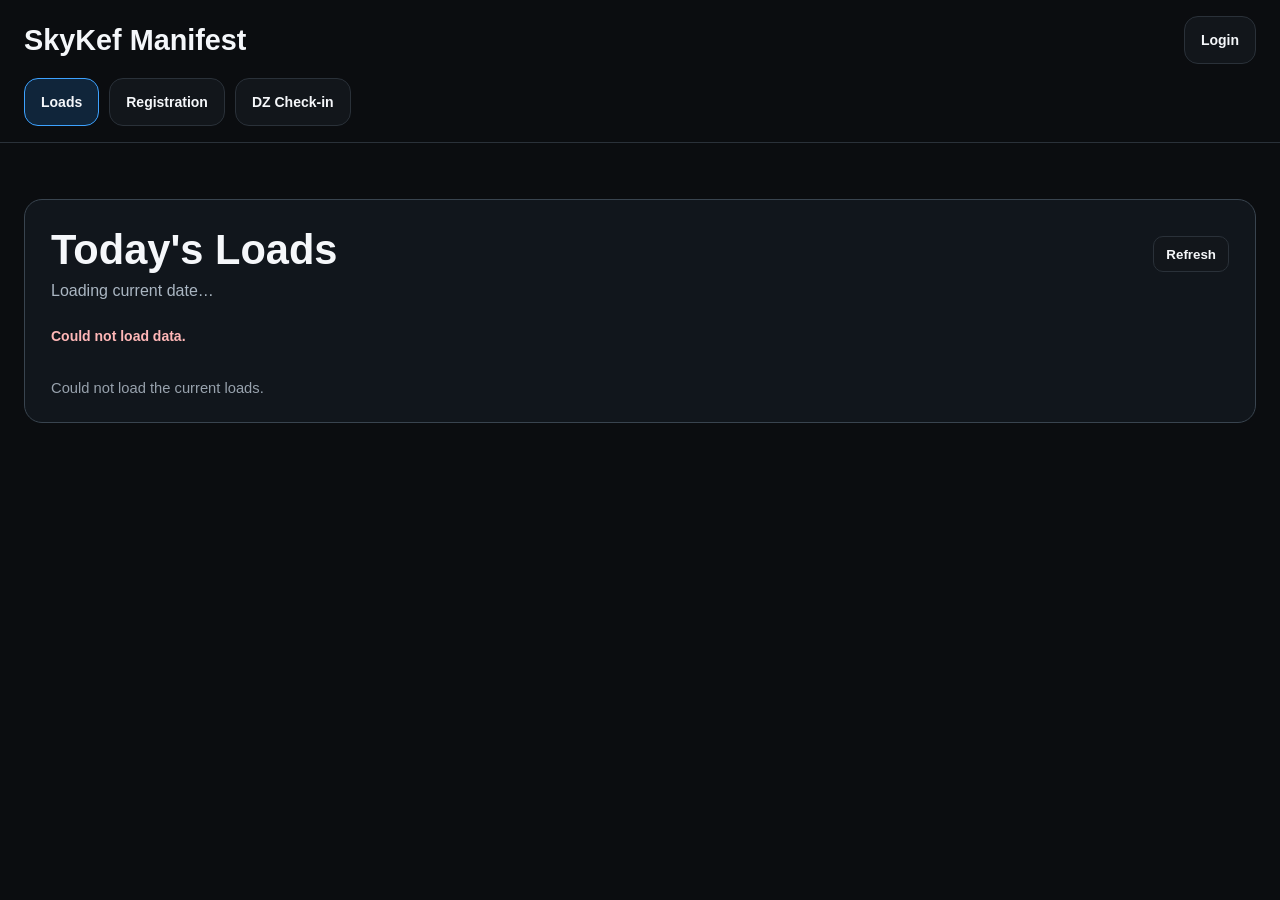
<file: index.html>
<!doctype html>
<html lang="en">
<head>
  <meta charset="utf-8">
  <meta name="viewport" content="width=device-width,initial-scale=1">
  <title>SkyKef Manifest</title>
  <link rel="stylesheet" href="style.css?v=settings-theme-1">
  <script src="preferences.js?v=local-checkin-14"></script>
<script src="auth.js?v=merge-history-1"></script>
<style>

.load-row.next-load,
.load-row.next-load:hover,
.load-row.next-load.active {
  background:var(--theme-warning-bg, #3a300d);
  box-shadow:inset 4px 0 0 #ffd45a;
}
.load-row.next-load .load-row-title,
.load-row.next-load .load-row-arrow,
.next-load-title { color:var(--theme-warning-text, #ffe394); }
.load-row.next-load .load-row-sub { color:var(--theme-warning-text, #e4d6a1); }
.jumper-manifest-summary {
  margin-bottom:22px;padding:20px 24px;border:2px solid #ffd45a;
  border-radius:16px;background:var(--theme-warning-bg, #3a300d);color:var(--theme-warning-text, #fff1b8);line-height:1.5;
}
.jumper-manifest-summary[hidden] { display:none; }
.jumper-manifest-summary strong { display:block;font-size:1.15rem; }
.jumper-manifest-summary p { margin:8px 0 0;color:var(--theme-warning-text, #ffe394); }

#publicLoadsCard { max-width:1280px; }
#todayLoadsLayout[hidden], #notStartedCard[hidden] { display:none; }
#publicLoadsCard .status { margin-bottom:0; }
#publicLoadsCard #reloadBtn { justify-self:start; }

.loads-date-actions { display:flex;align-items:center;gap:12px;flex-wrap:wrap; }
#publicLoadsCard .loads-date-actions #reloadBtn { min-height:36px;padding:0 12px;border-radius:10px; }

.loads-heading-actions { display:flex;align-items:center;justify-content:space-between;gap:12px; }
#publicLoadsCard .loads-heading-actions h2 { margin:0 0 8px; }
#publicLoadsCard .loads-heading-actions #reloadBtn { flex:0 0 auto;min-height:36px;padding:0 12px;border-radius:10px; }
#publicLoadsCard #loadsStatus:empty { display:none; }
</style>
<link rel="stylesheet" href="theme.css?v=logbook-years-13">
<script src="load-presentation.js?v=jumpmaster-label-no-detail-dots-16"></script>
<link rel="stylesheet" href="load-presentation.css?v=joined-phone-18">
<script src="load-view-tools.js?v=tools-1"></script>
<link rel="stylesheet" href="load-view-tools.css?v=tools-1">
</head>
<body>
<header class="site-header">
  <div class="header-inner home-header">
    <h1 id="siteTitle">SkyKef Manifest</h1>
    <div class="header-account-actions">
      <button id="jumperLogoutBtn" class="small-btn" type="button" hidden>Logout</button>
      <button id="openLoginBtn" class="small-btn header-login-btn" type="button">Login</button>
    </div>
  </div>
</header>

<main class="page">


  <section id="publicLoadsCard" class="public-loads-card" aria-labelledby="publicLoadsTitle">
    <div id="publicLoadsIntro">
      <div class="loads-heading-actions">
        <h2 id="publicLoadsTitle">Today's Loads</h2>
        <button id="reloadBtn" class="small-btn" type="button">Refresh</button>
      </div>
      <p id="todayLabel" class="public-loads-status" aria-live="polite">Checking today's loads…</p>
    </div>
  <section id="jumperManifestSummary" class="jumper-manifest-summary" hidden aria-live="polite">
    <strong id="jumperJumpTotals"></strong>
    <p id="jumperManifestLoads"></p>
    <p id="jumperPastLoads" class="manifest-past-loads"></p>
    <p id="jumperInAirLoad"></p>
  </section>
  <div id="loadsStatus" class="status" aria-live="polite"></div>
  <section id="todayLoadsLayout" class="loads-layout" hidden>
    <div class="loads-list-panel">
      <div class="panel-head">Today's Loads</div>
      <div id="loadsList" class="loads-list"></div>
    </div>

    <div class="load-detail-panel">
      <div class="panel-head" id="loadTitle">Load Details</div>

      <div id="loadDetail">
        <div class="load-summary" id="loadSummary"></div>

        <div class="load-manifest-scroll">
          <div id="loadBody" class="load-manifest-grid"></div>
        </div>
      </div>
    </div>
  </section>

    <div id="notStartedCard" class="public-day-message" hidden>
      <strong>Day has not started yet</strong>
      <span>Today's loads will appear here when they are ready.</span>
    </div>
  </section>



  <div id="loginOverlay" class="login-overlay" hidden>
    <section id="loginCard" class="login-card" role="dialog" aria-modal="true" aria-labelledby="loginTitle">
      <button id="closeLoginBtn" class="login-close" type="button" aria-label="Close login">×</button>
      <h2 id="loginTitle">Login</h2>
      <p>Enter your username and password.</p>
      <form id="loginForm" class="login-form">
        <label>
          <span>Username</span>
          <input id="username" name="username" type="text" autocomplete="username" autocapitalize="none" spellcheck="false" placeholder="Username" required>
        </label>
        <label>
          <span>Password</span>
          <input id="password" name="password" type="password" autocomplete="current-password" required>
        </label>
        <button id="loginBtn" class="small-btn" type="submit">Login</button>
        <div id="loginStatus" class="login-status" aria-live="polite"></div>
      </form>
    </section>
  </div>

  <section id="adminHome" hidden>
    <section class="hero admin-home-head">
      <div>
        <h2>Manifest overview</h2>
        <p id="welcomeAdmin"></p>
      </div>
      <button id="logoutBtn" class="small-btn" type="button">Logout</button>
    </section>
    <section class="button-grid">
      <a class="big-btn" href="jumpers-data.html"><span>Jumpers Data</span><span>→</span></a>
      <a class="big-btn" href="today-jumpers.html"><span>Today Jumpers</span><span>→</span></a>
      <a class="big-btn" href="loads.html"><span>Loads</span><span>→</span></a>
      <a class="big-btn" href="loads-history.html"><span>Loads History</span><span>→</span></a>
      <a class="big-btn" href="daily-report.html"><span>Daily Report</span><span>→</span></a>
      <a class="big-btn" href="reports.html"><span>Reports</span><span>→</span></a>
    </section>
  </section>
</main>

<script src="jumper-manifest-progress.js?v=ended-day-1"></script>
<script>
(() => {
  const DB = "https://skykef-app-default-rtdb.europe-west1.firebasedatabase.app";
  const siteTitle = document.getElementById("siteTitle");
  const publicLoadsCard = document.getElementById("publicLoadsCard");
  const loginCard = document.getElementById("loginCard");
  const loginOverlay = document.getElementById("loginOverlay");
  const openLoginBtn = document.getElementById("openLoginBtn");
  const jumperLogoutBtn = document.getElementById("jumperLogoutBtn");
  const closeLoginBtn = document.getElementById("closeLoginBtn");
  const adminHome = document.getElementById("adminHome");
  const loginForm = document.getElementById("loginForm");
  const loginBtn = document.getElementById("loginBtn");
  const loginStatus = document.getElementById("loginStatus");
  const welcomeAdmin = document.getElementById("welcomeAdmin");
  const logoutBtn = document.getElementById("logoutBtn");
  const publicLoadsIntro = document.getElementById("publicLoadsIntro");
  const publicLoadsStatus = document.getElementById("todayLabel");
  const publicLoadsLink = document.getElementById("publicLoadsLink");
  const publicDayNotStarted = document.getElementById("notStartedCard");

  function datePartsFromCurrentData(currentData) {
    const raw = currentData?.date;
    if (raw === null || raw === undefined || String(raw).trim() === "") return null;
    const value = String(raw).trim();
    let match = value.match(/^(\d{4})[-/.](\d{1,2})[-/.](\d{1,2})/);
    if (match) return { y: match[1], m: String(Number(match[2])), d: String(Number(match[3])) };
    match = value.match(/^(\d{1,2})[-/.](\d{1,2})[-/.](\d{4})/);
    if (match) {
      const monthFirst = /\b(?:AM|PM)\b/i.test(value) || Number(match[2]) > 12;
      return {
        y: match[3],
        m: String(Number(match[monthFirst ? 1 : 2])),
        d: String(Number(match[monthFirst ? 2 : 1]))
      };
    }
    return null;
  }

  function isCurrentDataToday(currentData) {
    const parts = datePartsFromCurrentData(currentData);
    if (!parts) return false;
    const today = Object.fromEntries(
      new Intl.DateTimeFormat("en-CA", {
        timeZone: "Asia/Jerusalem",
        year: "numeric",
        month: "numeric",
        day: "numeric"
      }).formatToParts(new Date())
        .filter(part => part.type !== "literal")
        .map(part => [part.type, String(Number(part.value))])
    );
    return parts.y === today.year && parts.m === today.month && parts.d === today.day;
  }

  function findTodayLoads(data, currentData) {
    if (!data || typeof data !== "object") return null;
    const parts = datePartsFromCurrentData(currentData);
    if (!parts) return data;
    const { y, m, d } = parts;
    const mm = m.padStart(2, "0");
    const dd = d.padStart(2, "0");

    const nestedDay = data[y]?.[m]?.[d] ?? data[y]?.[m]?.[dd] ??
      data[y]?.[mm]?.[d] ?? data[y]?.[mm]?.[dd];
    if (nestedDay && typeof nestedDay === "object") return nestedDay;

    const dayNode = data[d] ?? data[dd];
    if (dayNode && typeof dayNode === "object") return dayNode;

    return data;
  }

  function hasLoadRecords(loadsNode) {
    return Boolean(loadsNode && typeof loadsNode === "object" &&
      Object.values(loadsNode).some(load =>
        load && typeof load === "object" &&
        Object.values(load).some(value => value !== null && value !== undefined)
      ));
  }

  function closeLogin() {
    loginOverlay.hidden = true;
    loginStatus.textContent = "";
  }

  function openLogin() {
    loginOverlay.hidden = false;
    requestAnimationFrame(() => document.getElementById("username").focus());
  }

  function showHome(session) {
    if (["admin", "manifest"].includes(session.role)) {
      location.replace("jumpers-data");
      return;
    }
    closeLogin();
    openLoginBtn.hidden = true;

    if (session.role === "jumper") {
      document.title = "SkyKef Manifest";
      siteTitle.textContent = "SkyKef Manifest";
      publicLoadsCard.hidden = false;
      adminHome.hidden = true;
      jumperLogoutBtn.hidden = false;
    } else {
      document.title = "SkyKef Manifest Admin View";
      siteTitle.textContent = "SkyKef Manifest Admin View";
      publicLoadsCard.hidden = true;
      adminHome.hidden = false;
      jumperLogoutBtn.hidden = true;
      welcomeAdmin.textContent = `Logged in as ${session.username} · ${session.role === "admin" ? "Admin" : "Manifest"}`;
    }
    SkyKefAdminAuth.showSessionRole();
    if (session.role === "jumper") document.getElementById("reloadBtn").click();
  }


  const existing = SkyKefAdminAuth.getSession();
  if (existing) showHome(existing);

  const usernameInput = document.getElementById("username");
  let loginUsers = [];
  loginBtn.disabled = false;

  usernameInput.addEventListener("input", () => {
    const start = usernameInput.selectionStart;
    usernameInput.value = usernameInput.value.toLowerCase();
    usernameInput.setSelectionRange(start, start);
  });

  SkyKefAdminAuth.getLoginUsers().then(users => {
    loginUsers = users;
  }).catch(error => {
    console.error(error);
    loginUsers = [];
  });

  loginForm.addEventListener("submit", async event => {
    event.preventDefault();
    loginStatus.textContent = "";
    loginBtn.disabled = true;
    loginBtn.textContent = "Checking…";

    const typedUsername = usernameInput.value.trim().toLowerCase();
    const user = loginUsers.find(item => item.username.toLowerCase() === typedUsername);
    const username = user?.username || typedUsername;
    const password = document.getElementById("password").value;

    try {
      const validStaff = user
        ? await SkyKefAdminAuth.verifyUser(username, password, user.role)
        : false;

      if (validStaff) {
        SkyKefAdminAuth.createSession(username, "admin");
      } else {
        const jumper = await SkyKefAdminAuth.verifyJumper(typedUsername, password);
        if (!jumper) {
          loginStatus.textContent = "Incorrect username or password.";
          return;
        }
        SkyKefAdminAuth.createJumperSession(jumper);
      }

      showHome(SkyKefAdminAuth.getSession());
      loginForm.reset();
    } catch (error) {
      console.error(error);
      loginStatus.textContent = "Could not verify login. Check Firebase access.";
    } finally {
      loginBtn.disabled = false;
      loginBtn.textContent = "Login";
    }
  });

  openLoginBtn.addEventListener("click", openLogin);
  if (!SkyKefAdminAuth.getSession() && new URLSearchParams(location.search).get("login") === "1") {
    openLogin();
    const cleanUrl=new URL(location.href);cleanUrl.searchParams.delete("login");
    history.replaceState(null,"",cleanUrl.pathname+cleanUrl.search+cleanUrl.hash);
  }
  closeLoginBtn.addEventListener("click", closeLogin);
  loginOverlay.addEventListener("click", event => {
    if (event.target === loginOverlay) closeLogin();
  });
  document.addEventListener("keydown", event => {
    if (event.key === "Escape" && !loginOverlay.hidden) closeLogin();
  });
  jumperLogoutBtn.addEventListener("click", SkyKefAdminAuth.logout);
  logoutBtn.addEventListener("click", SkyKefAdminAuth.logout);

})();
</script>
<script>
(() => {
  const DB = "https://skykef-app-default-rtdb.europe-west1.firebasedatabase.app";

  const reloadBtn = document.getElementById("reloadBtn");
  const todayLabel = document.getElementById("todayLabel");
  const loadsStatus = document.getElementById("loadsStatus");
  const notStartedCard = document.getElementById("notStartedCard");
  const todayLoadsLayout = document.getElementById("todayLoadsLayout");
  const loadsList = document.getElementById("loadsList");
  const loadTitle = document.getElementById("loadTitle");
  const loadSummary = document.getElementById("loadSummary");
  const loadBody = document.getElementById("loadBody");

  let jumpersByUid = new Map();
  let currentLoads = [];
  let inAirLoad = null;
  let dayEnded = false;

  function formatCurrentDataDate(currentData) {
    const raw = currentData?.date;
    return raw === null || raw === undefined || String(raw).trim() === ""
      ? "Date unavailable"
      : SkyKefAdminAuth.formatDate(raw);
  }

  function datePartsFromCurrentData(currentData) {
    const raw = currentData?.date;
    if (raw === null || raw === undefined || String(raw).trim() === "") return null;
    const value = String(raw).trim();
    let match = value.match(/^(\d{4})[-/.](\d{1,2})[-/.](\d{1,2})/);
    if (match) return { y: match[1], m: String(Number(match[2])), d: String(Number(match[3])) };
    match = value.match(/^(\d{1,2})[-/.](\d{1,2})[-/.](\d{4})/);
    if (match) {
      const monthFirst = /\b(?:AM|PM)\b/i.test(value) || Number(match[2]) > 12;
      return {
        y: match[3],
        m: String(Number(match[monthFirst ? 1 : 2])),
        d: String(Number(match[monthFirst ? 2 : 1]))
      };
    }
    return null;
  }

  function isCurrentDataToday(currentData) {
    const parts = datePartsFromCurrentData(currentData);
    if (!parts) return false;
    const today = Object.fromEntries(
      new Intl.DateTimeFormat("en-CA", {
        timeZone: "Asia/Jerusalem",
        year: "numeric",
        month: "numeric",
        day: "numeric"
      }).formatToParts(new Date())
        .filter(part => part.type !== "literal")
        .map(part => [part.type, String(Number(part.value))])
    );
    return parts.y === today.year && parts.m === today.month && parts.d === today.day;
  }

  function displayName(j, uid) {
    if (!j || typeof j !== "object") return `UID ${uid}`;
    const name = `${j.Name ?? ""} ${j.Surname ?? ""}`.trim();
    return name || `UID ${uid}`;
  }

  function normalizeJumpers(data) {
    const map = new Map();
    if (!data || typeof data !== "object") return map;

    Object.entries(data).forEach(([key, value]) => {
      if (!value || typeof value !== "object") return;
      const uid = value.Uid ?? value.uid ?? key;
      map.set(String(uid), value);
    });

    return map;
  }

  async function fetchJson(path) {
    return LoadViewTools.fetchJson(`${DB}/${path}.json`);
  }

  function parseActivityValue(value) {
    if (value === null || value === undefined) {
      return { activity: "—", details: "—", specialData: [] };
    }

    if (typeof value === "object") {
      const activityKeys = ["activity", "Activity", "type", "Type", "jumpType", "jump_type"];
      const detailKeys = ["details", "Details", "detail", "Detail", "notes", "Notes", "comment", "Comment", "info", "Info"];
      const findValue = keys => {
        for (const key of keys) if (value[key] !== undefined && value[key] !== null) return value[key];
        return undefined;
      };
      const formatValue = item => {
        if (Array.isArray(item)) return item.map(formatValue).filter(Boolean).join(", ");
        if (item && typeof item === "object") return JSON.stringify(item);
        if (typeof item === "boolean") return item ? "Yes" : "";
        return String(item ?? "").trim();
      };
      const activity = formatValue(findValue(activityKeys)) || "Record";
      const details = formatValue(findValue(detailKeys)) || "—";
      const ignored = new Set([...activityKeys, ...detailKeys, "uid", "Uid", "name", "Name", "surname", "Surname"]);
      const specialData = Object.entries(value)
        .filter(([key]) => !ignored.has(key))
        .map(([key, item]) => {
          const formatted = formatValue(item);
          if (!formatted || formatted === "—") return "";
          const label = key.replace(/([a-z0-9])([A-Z])/g, "$1 $2").replace(/[_-]+/g, " ").trim();
          return label ? label.charAt(0).toUpperCase() + label.slice(1) + ": " + formatted : formatted;
        })
        .filter(Boolean);
      return { activity, details, specialData };
    }

    const raw = String(value).trim();
    if (raw.includes("|")) {
      const parts = raw.split("|");
      return {
        activity: parts[0] || "—",
        details: parts.slice(1).filter(Boolean).join(" · ") || "—",
        specialData: []
      };
    }
    return { activity: raw || "—", details: "—", specialData: [] };
  }

  function jumperCountForActivity(activity) {
    const value = String(activity ?? "").trim().toUpperCase();
    return value.startsWith("T") ? 2 : 1;
  }

  function getLoadNumber(loadKey) {
    const match = String(loadKey).match(/\d+/);
    return match ? Number(match[0]) : 0;
  }

  function manifestAltitude(value) {
    const altitude=String(value ?? "").trim();
    return {"10":"10","12":"12","10000":"10","12000":"12"}[altitude] || "";
  }

  function loadEntryAltitude(value,loadValue) {
    if(typeof value!=="string")return "";
    const parts=value.split("|");
    const activity=parts[0].trim().toUpperCase();
    if(!activity.startsWith("T") && !["V","VS"].includes(activity))return "";
    const direct=manifestAltitude(parts[1]);
    if(direct || activity.startsWith("T"))return direct;
    // Video records store the paired tandem's name; use that tandem's altitude.
    const clean=name=>String(name ?? "").trim().toLowerCase().replace(/[_\s]+/g," ");
    const pair=clean(parts[1]);
    if(!pair)return "";
    const tandem=Object.entries(loadValue).find(([uid,raw])=>{
      if(typeof raw!=="string" || !raw.split("|")[0].trim().toUpperCase().startsWith("T"))return false;
      return clean(uid)===pair || clean(displayName(jumpersByUid.get(String(uid)),uid))===pair;
    });
    return tandem?manifestAltitude(tandem[1].split("|")[1]):"";
  }

  function normalizeLoadEntries(loadValue) {
    if (!loadValue || typeof loadValue !== "object") return [];

    const entries=Object.entries(loadValue)
      .filter(([, value]) => value !== null && value !== undefined)
      .map(([uid, value]) => {
        const parsed = parseActivityValue(value);
        return {
          uid: String(uid),
          activity: parsed.activity,
          details: parsed.details,
          specialData: parsed.specialData,
          altitude: loadEntryAltitude(value,loadValue)
        };
      })
      .sort((a, b) => {
        const priorityDiff=loadActivityPriority(a.activity)-loadActivityPriority(b.activity);
        if(priorityDiff!==0)return priorityDiff;
        const altitudeDiff=compareTandemAltitude(a,b);
        if(altitudeDiff!==0)return altitudeDiff;
        const an = displayName(jumpersByUid.get(a.uid), a.uid);
        const bn = displayName(jumpersByUid.get(b.uid), b.uid);
        return an.localeCompare(bn, undefined, { sensitivity: "base" });
      });
    return orderAttachedVideoFlyers(entries,entry=>displayName(jumpersByUid.get(entry.uid),entry.uid));
  }

  function getJumperCount(entries) {
    return entries.reduce(
      (sum, entry) => sum + jumperCountForActivity(entry.activity),
      0
    );
  }

  // Supports:
  // 1) /loads/{load}/{uid}
  // 2) /loads/{day}/{load}/{uid}
  // 3) /loads/{year}/{month}/{day}/{load}/{uid}
  // in case your live node includes a date layer.
  function detectTodayLoads(data, currentData) {
    if (!data || typeof data !== "object") return null;
    const parts = datePartsFromCurrentData(currentData);
    if (!parts) return data;
    const { y, m, d } = parts;
    const mm = m.padStart(2, "0");
    const dd = d.padStart(2, "0");

    const nestedDay = data[y]?.[m]?.[d] ?? data[y]?.[m]?.[dd] ??
      data[y]?.[mm]?.[d] ?? data[y]?.[mm]?.[dd];
    if (nestedDay && typeof nestedDay === "object") return nestedDay;

    const dayNode = data[d] ?? data[dd];
    if (dayNode && typeof dayNode === "object") return dayNode;

    return data;
  }

  function normalizeLoads(loadsNode) {
    if (!loadsNode || typeof loadsNode !== "object") return [];

    return Object.entries(loadsNode)
      .filter(([, value]) => value && typeof value === "object")
      .map(([key, value]) => ({
        key,
        number: getLoadNumber(key),
        value,
        entries: normalizeLoadEntries(value)
      }))
      .sort((a, b) => b.number - a.number);
  }


  function loadStatus(load) {
    if(dayEnded)return "";
    if (inAirLoad === null || inAirLoad === undefined || String(inAirLoad).trim() === "") return "";
    const number = getLoadNumber(inAirLoad);
    if (number <= 0) return "";
    if (load.number === number) return "In air";
    if (load.number === number + 1) return "Next load";
    return "";
  }

  function loadLabel(load) {
    const label = load.number ? `Load ${load.number}` : load.key;
    const status = loadStatus(load);
    return status ? `${label} · ${status}` : label;
  }

  function renderLoadDetail(load) {
    loadTitle.textContent = loadLabel(load);
    loadTitle.classList.toggle("next-load-title", loadStatus(load) === "Next load");

    const count = getJumperCount(load.entries);
    loadSummary.textContent = loadSummaryLabel(load.entries, count);

    renderLoadManifest(loadBody, load.entries, jumpersByUid);
  }

  function manifestedLoadNumbers(loads, uid, showActivity=false) {
    if (uid === null || uid === undefined || String(uid).trim() === "") return [];
    return loads
      .filter(load => load.entries.some(entry => entry.uid === String(uid)))
      .sort((a, b) => a.number - b.number)
      .map(load => {
        const number=load.number || load.key;
        if(!showActivity)return number;
        const entry=load.entries.find(entry=>entry.uid===String(uid));
        let activity=String(entry?.activity || "—").trim().toUpperCase();
        if(activity==="INSTRUCTOR")activity="AFF";
        if(activity==="FUN" && String(entry?.details || "").toLowerCase().includes("coaching_0"))activity="C";
        const altitude=(activity.startsWith("T") || ["V","VS"].includes(activity))?entry?.altitude:"";
        return `${number} (${activity}${altitude?` · ${altitude}`:""})`;
      });
  }

  function renderJumperManifest(jumpersData) {
    const box = document.getElementById("jumperManifestSummary");
    const session = SkyKefAdminAuth.getSession();
    if (session?.role !== "jumper") {
      box.hidden = true;
      return;
    }
    const jumper = jumpersData?.[session.jumperKey];
    const uid = jumper?.Uid ?? jumper?.uid ?? session.jumperKey;
    const worker=SkyKefAdminAuth.hasWorkerRoles(jumper);
    const airNumber=getLoadNumber(inAirLoad);
    const progress=jumperManifestProgress(currentLoads,uid,airNumber,dayEnded);
    const heading=dayEnded?"Jumps Today":"Jumps so far";
    document.getElementById("jumperJumpTotals").textContent=worker
      ? `${heading} — WORK: ${progress.counts.work} · FUN: ${progress.counts.fun}`
      : `${heading} — FUN: ${progress.counts.total}`;
    const current=manifestedLoadNumbers(progress.current,uid,worker);
    const past=manifestedLoadNumbers(progress.past,uid,worker);
    document.getElementById("jumperManifestLoads").textContent=dayEnded
      ? `Loads: ${past.length?past.join(", "):"No jumps today"}`
      : `CURRENT: ${current.length?current.join(", "):"No current loads"}`;
    const pastLine=document.getElementById("jumperPastLoads");
    pastLine.hidden=dayEnded;
    pastLine.textContent=dayEnded?"":`PAST: ${past.length?past.join(", "):"No past loads"}`;
    document.getElementById("jumperInAirLoad").textContent = dayEnded
      ? `Day ended · ${currentLoads.length} load${currentLoads.length===1?"":"s"} today`
      : airNumber > 0 ? `Load ${airNumber} is in air.` : "No load is currently in air.";
    box.hidden = false;
  }

  function renderLoads() {
    loadsList.innerHTML = "";

    if (!currentLoads.length) {
      todayLoadsLayout.hidden = true;
      notStartedCard.hidden = false;
      loadsStatus.textContent = "";
      return;
    }

    notStartedCard.hidden = true;
    todayLoadsLayout.hidden = false;

    const totalJumpers = currentLoads.reduce(
      (sum, load) => sum + getJumperCount(load.entries),
      0
    );

    loadsStatus.textContent =
      `${currentLoads.length} load${currentLoads.length === 1 ? "" : "s"} today · ${totalJumpers} total jumper slot${totalJumpers === 1 ? "" : "s"}`;

    currentLoads.forEach((load, index) => {
      const count = getJumperCount(load.entries);

      const btn = document.createElement("button");
      btn.type = "button";
      btn.className = "load-row" + (index === 0 ? " active" : "");
      btn.dataset.key=String(load.key);
      highlightPersonalLoad(btn,load.entries,jumpersByUid);
      btn.classList.toggle("next-load", loadStatus(load) === "Next load");

      const left = document.createElement("div");

      const title = document.createElement("div");
      title.className = "load-row-title";
      title.textContent = loadLabel(load);

      const sub = document.createElement("div");
      sub.className = "load-row-sub";
      sub.textContent = `${count} jumper${count === 1 ? "" : "s"}`;

      const arrow = document.createElement("div");
      arrow.className = "load-row-arrow";
      arrow.textContent = "→";

      left.append(title, sub);
      btn.append(left, arrow);

      btn.addEventListener("click", () => {
        document.querySelectorAll(".load-row").forEach(row => row.classList.remove("active"));
        btn.classList.add("active");
        renderLoadDetail(load);
      });

      loadsList.appendChild(btn);
    });

    renderLoadDetail(currentLoads[0]);
  }

  async function loadToday() {
    LoadViewTools.start();
    if(!currentLoads.length)todayLabel.textContent = "Loading current date…";
    loadsStatus.textContent = "Loading current loads…";
    reloadBtn.disabled = true;
    if(!currentLoads.length)document.getElementById("jumperManifestSummary").hidden = true;

    try {
      const [loadsData, jumpersData, currentData] = await Promise.all([
        fetchJson("loads"),
        fetchJson("jumpers"),
        fetchJson("current_data")
      ]);

      LoadViewTools.success();
      inAirLoad = currentData?.in_air_load ?? null;
      dayEnded = currentData?.end_of_day === true;
      jumpersByUid = normalizeJumpers(jumpersData);
      todayLabel.textContent = formatCurrentDataDate(currentData);

      const dayIsRunning = currentData?.day_start === true && currentData?.end_of_day === false;
      if ((!dayIsRunning && !isCurrentDataToday(currentData)) || loadsData === null || loadsData === undefined) {
        currentLoads = [];
        inAirLoad = null;
        dayEnded = false;
        renderJumperManifest(jumpersData);
        todayLoadsLayout.hidden = true;
        notStartedCard.hidden = false;
        loadsStatus.textContent = "";
        return;
      }

      currentLoads = normalizeLoads(loadsData);
      renderJumperManifest(jumpersData);

      if (!currentLoads.length) {
        todayLoadsLayout.hidden = true;
        notStartedCard.hidden = false;
        loadsStatus.textContent = "";
        return;
      }

      renderLoads();
    } catch (err) {
      console.error(err);
      LoadViewTools.failure();
      loadsStatus.textContent = "Could not load the current loads.";
      todayLoadsLayout.hidden = currentLoads.length===0;
      notStartedCard.hidden = true;
    } finally {
      reloadBtn.disabled = false;
    }
  }

  reloadBtn.addEventListener("click", loadToday);
  loadToday();
})();
</script>
</body>
</html>
</file>
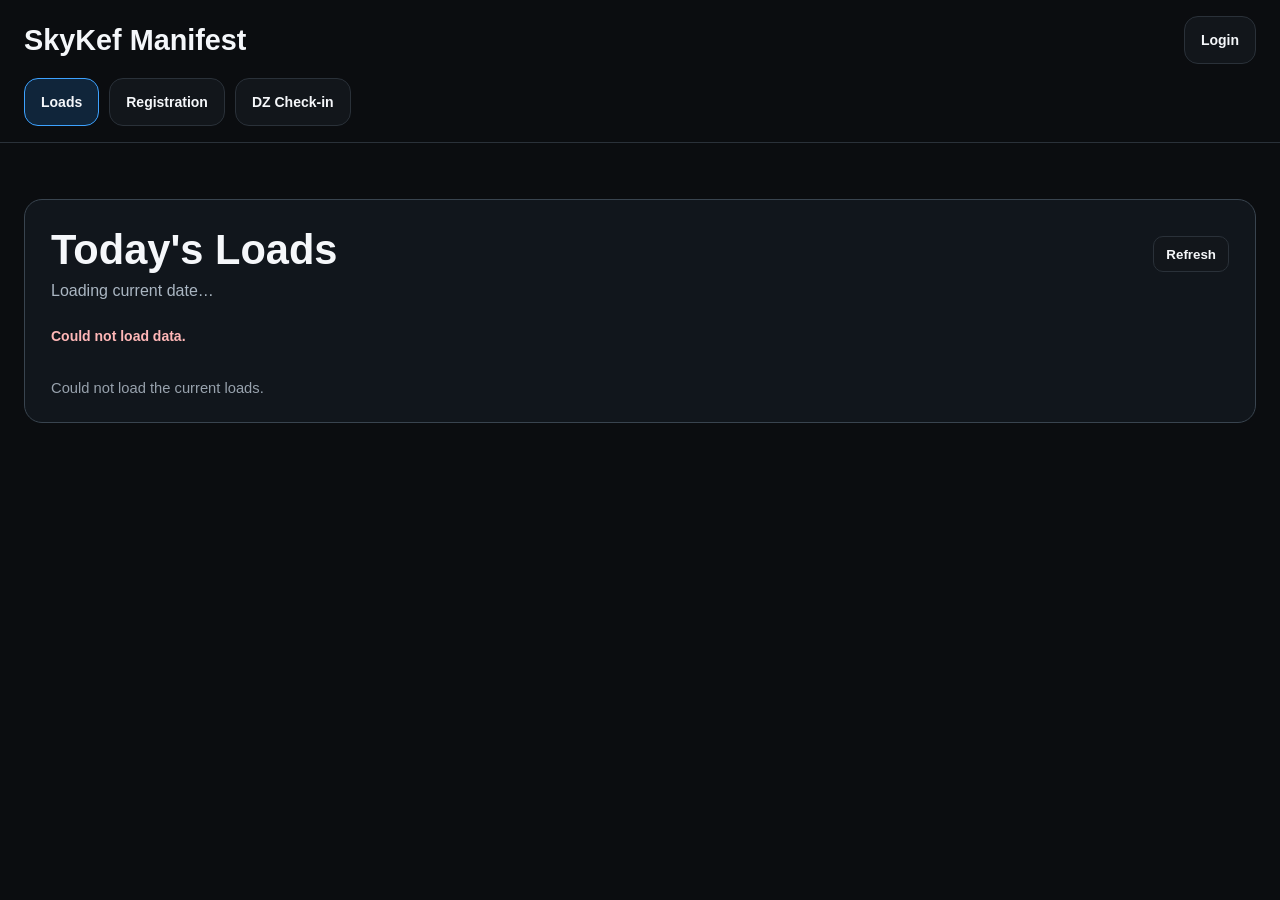
<file: daily-report.html>
<!doctype html>
<html lang="en">
<head>
<meta charset="utf-8">
<meta name="viewport" content="width=device-width,initial-scale=1">
<title>Daily Report | SkyKef Manifest Admin View</title>
<link rel="stylesheet" href="style.css?v=settings-theme-1">
<link rel="stylesheet" href="daily-report.css?v=current-worker-1">
<link rel="stylesheet" href="report-calendar.css?v=sunday-1">
<script src="preferences.js?v=local-checkin-14"></script>
<script src="auth.js?v=merge-history-1"></script>
<link rel="stylesheet" href="theme.css?v=logbook-years-13">
</head>
<body>
<header class="site-header"><div class="header-inner"><h1>SkyKef Manifest Admin View</h1><nav class="nav">
      <a href="jumpers-data.html">Jumpers Data</a>
      <a href="today-jumpers.html">Today Jumpers</a>
      <a href="loads.html">Loads</a>
      <a href="loads-history.html">Loads History</a>
      <a class="active" href="daily-report.html">Daily Report</a>
      <a href="reports.html">Reports</a>
</nav></div></header>
<main class="page daily-report-page">
<div class="daily-report-toolbar"><h2>Daily Report</h2><div class="daily-report-date-control"><span>Date</span><input id="reportDateInput" type="hidden">
<button id="reportCalendarButton" class="small-btn" type="button" aria-expanded="false" aria-controls="reportCalendarPopup" disabled>Loading dates…</button>
<div id="reportCalendarPopup" class="report-calendar" hidden role="dialog" aria-label="Choose work day">
<div class="report-calendar-nav"><button id="reportCalendarPrev" type="button" aria-label="Previous month">‹</button><select id="reportCalendarMonth" aria-label="Month"></select><select id="reportCalendarYear" aria-label="Year"></select><button id="reportCalendarNext" type="button" aria-label="Next month">›</button></div>
<div class="report-calendar-weekdays" aria-hidden="true"><span>Su</span><span>Mo</span><span>Tu</span><span>We</span><span>Th</span><span>Fr</span><span>Sa</span></div>
<div id="reportCalendarDays" class="report-calendar-days"></div><p id="reportCalendarMessage" role="status"></p>
</div></div><button id="reloadReportBtn" class="small-btn" type="button">Reload Data</button></div>
<div id="dailyReportStatus" class="status" role="status">Loading daily report…</div>
<section class="daily-report-card" aria-label="Daily worker report">
<div class="daily-report-heading"><strong>DAILY REPORT</strong><span id="dailyReportDate">—</span><div id="dailyReportSummary"></div></div>
<div class="daily-report-scroll" tabindex="0" role="region" aria-label="Daily report table, scroll to see all workers and loads">
<table class="daily-report-table"><caption class="visually-hidden">Daily worker totals by activity and by load</caption><thead id="dailyReportHead"></thead><tbody id="dailyReportBody"></tbody></table>
</div>
</section>
<p class="status daily-report-note">Activity totals are followed by one column per load. FUN in the top summary includes all fun jumpers. Select a date to view the live day or a saved historical day.</p>
</main>
<script src="today-jumpers-data.js?v=today-toggle-3"></script>
<script src="daily-report-data.js?v=current-worker-1"></script>
<script src="report-calendar.js?v=sunday-1"></script>
<script src="daily-report.js?v=current-worker-1"></script>
</body></html>
</file>
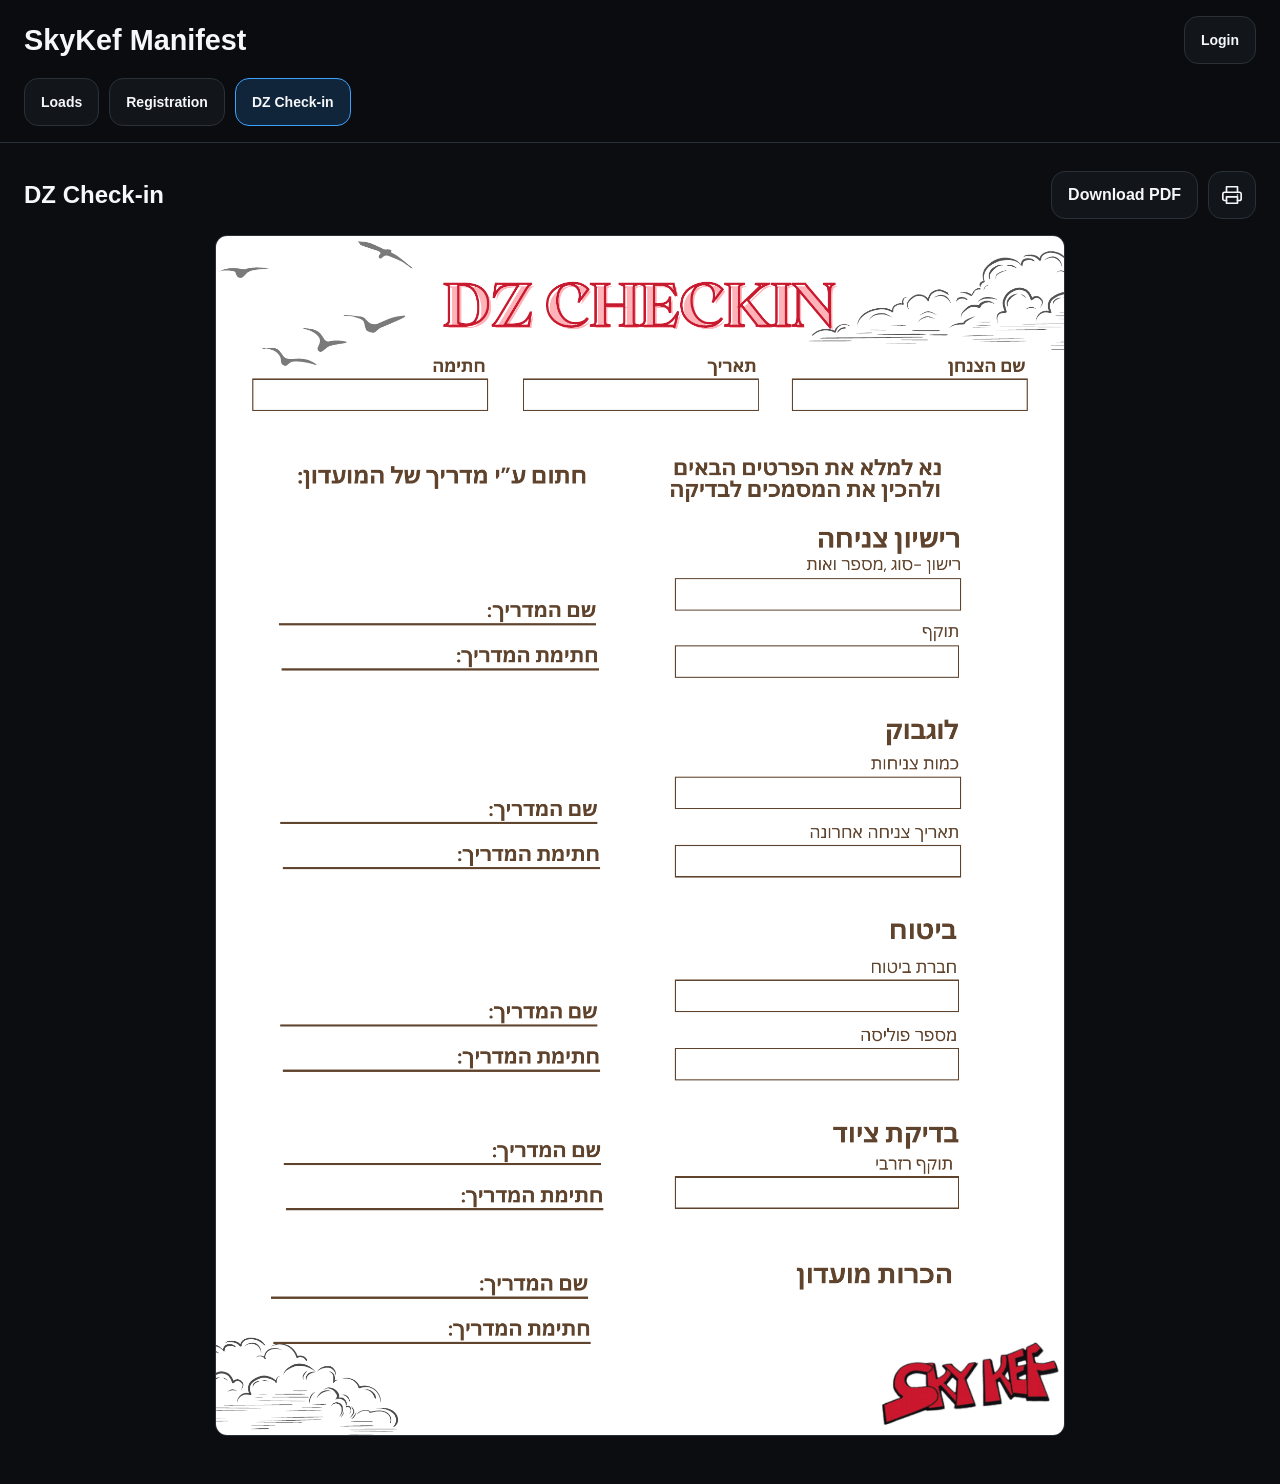
<file: dz-check-in.html>
<!doctype html>
<html lang="en">
<head>
<meta charset="utf-8">
<meta name="viewport" content="width=device-width,initial-scale=1">
<title>DZ Check-in | SkyKef Manifest</title>
<link rel="stylesheet" href="style.css?v=settings-theme-1">
<script src="preferences.js?v=local-checkin-14"></script>
<script src="auth.js?v=merge-history-1"></script>
<link rel="stylesheet" href="theme.css?v=logbook-years-13">
<style>
.check-in-heading{display:flex;align-items:center;justify-content:space-between;gap:12px;flex-wrap:wrap;margin-bottom:14px}
.check-in-heading h2{margin:0}
.check-in-actions{display:flex;gap:10px;align-items:center;flex-wrap:wrap}
.check-in-actions :is(a,button){display:inline-flex;align-items:center;justify-content:center}
.check-in-document{max-width:850px;margin:0 auto;background:#fff;border:1px solid var(--border);border-radius:12px;overflow:hidden}
.check-in-document img{display:block;width:100%;height:auto}
@page{size:A4 portrait;margin:8mm}
@media print{
 body>*:not(#checkInPage){display:none!important}
 html,body{background:#fff!important;margin:0!important;padding:0!important}
 #checkInPage{display:block!important;padding:0!important;margin:0!important;max-width:none!important}
 #checkInPage>*:not(.check-in-document){display:none!important}
 #checkInPage .check-in-document{border:0;border-radius:0;margin:0;max-width:none;width:194mm;height:280mm;display:flex;align-items:center;justify-content:center;break-inside:avoid}
 #checkInPage .check-in-document img{width:100%;height:auto;max-height:280mm;object-fit:contain}
}
.check-in-print{width:48px;padding:10px}
</style>
</head>
<body>
<header class="site-header"><div class="header-inner"><h1>SkyKef Manifest</h1></div></header>
<main id="checkInPage" class="page" hidden>
<div class="check-in-heading"><h2>DZ Check-in</h2><div class="check-in-actions">
<a class="small-btn" href="assets/dz-check-in/skykef-dz-checkin.pdf" download>Download PDF</a>
<button id="printCheckInBtn" class="small-btn check-in-print" type="button" title="Print file" aria-label="Print file" disabled><svg width="22" height="22" viewBox="0 0 24 24" fill="none" stroke="currentColor" stroke-width="1.8" stroke-linecap="round" stroke-linejoin="round" aria-hidden="true"><path d="M6 9V3h12v6M6 18H4a2 2 0 0 1-2-2v-5a2 2 0 0 1 2-2h16a2 2 0 0 1 2 2v5a2 2 0 0 1-2 2h-2"/><path d="M6 14h12v7H6zM18 12h.01"/></svg></button>
</div></div>
<p id="checkInStatus" class="status" role="status">Loading document…</p>
<div class="check-in-document"><img id="checkInImage" alt="SkyKef DZ Check-in form" width="1655" height="2340"></div>
</main>
<script>
(async()=>{
 if(!await SkyKefAdminAuth.ready)return;
 document.getElementById('checkInPage').hidden=false;
 const image=document.getElementById('checkInImage');
 const button=document.getElementById('printCheckInBtn');
 const status=document.getElementById('checkInStatus');
 image.src='assets/dz-check-in/skykef-dz-checkin.png';
 try{await image.decode();button.disabled=false;status.textContent='';}
 catch{status.textContent='Could not load the document. Download the PDF to print it.';}
 button.addEventListener('click',()=>{if(!button.disabled)window.print();});
})();
</script>
</body>
</html>
</file>
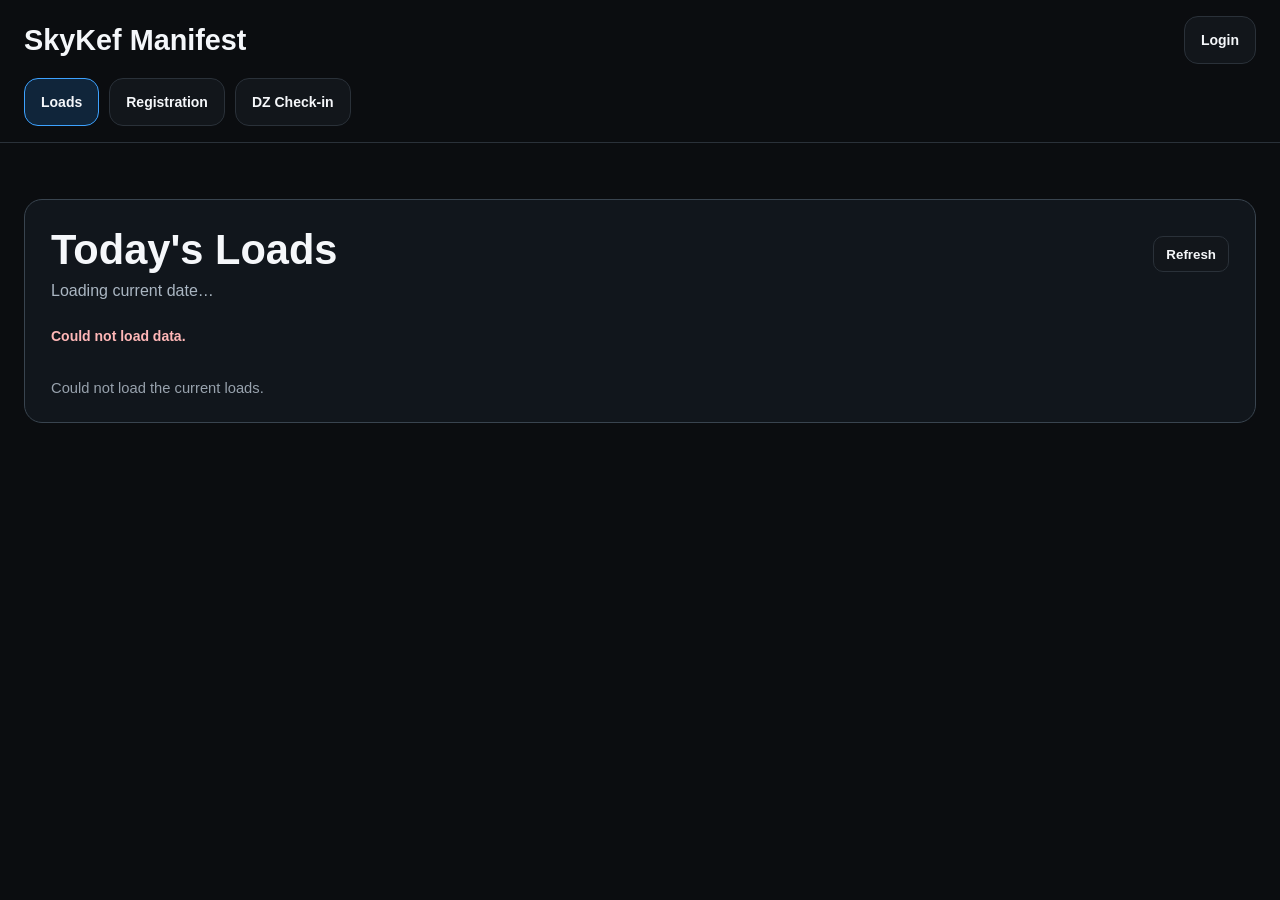
<file: jumpers-data.html>
<!doctype html><html lang="en"><head><meta charset="utf-8"><meta name="viewport" content="width=device-width,initial-scale=1"><title>Jumpers Data | SkyKef Manifest Admin View</title><link rel="stylesheet" href="style.css?v=settings-theme-1">  <script src="preferences.js?v=local-checkin-14"></script>
<script src="auth.js?v=merge-history-1"></script>
<link rel="stylesheet" href="theme.css?v=logbook-years-13">
<style>
/* Keep credit timestamps inside the Load column in the admin logbook. */
#logbookView .logbook-table{min-width:680px}
#logbookView .logbook-table th:nth-child(1),
#logbookView .logbook-table td:nth-child(1){width:22%}
#logbookView .logbook-table th:nth-child(2),
#logbookView .logbook-table td:nth-child(2),
#logbookView .logbook-table th:nth-child(3),
#logbookView .logbook-table td:nth-child(3),
#logbookView .logbook-table th:nth-child(4),
#logbookView .logbook-table td:nth-child(4){width:26%}
#logbookView .logbook-table td:nth-child(2){white-space:normal;overflow-wrap:anywhere}
</style>
</head><body>
<header class="site-header"><div class="header-inner"><h1>SkyKef Manifest Admin View</h1><nav class="nav">
      <a href="jumpers-data.html">Jumpers Data</a>
      <a href="today-jumpers.html">Today Jumpers</a>
      <a href="loads.html">Loads</a>
      <a href="loads-history.html">Loads History</a>
      <a href="daily-report.html">Daily Report</a>
      <a href="reports.html">Reports</a>
    </nav></div></header>
<main class="page">
<div class="toolbar"><input id="searchInput" class="search" type="search" placeholder="Search jumper by name, surname, phone or ID..."><button id="reloadBtn" class="small-btn" type="button">Reload Data</button></div>
<div id="status" class="status">Loading jumpers…</div><section class="admin-grid"><div class="list-panel"><div class="panel-head">Jumpers</div><div id="jumpersList" class="jumpers-list"></div></div><div class="detail-panel">
  <div class="detail-tabs" role="tablist" aria-label="Jumper information">
    <button id="detailsTab" class="detail-tab active" type="button" role="tab" aria-selected="true">Jumper Details</button>
    <button id="logbookTab" class="detail-tab" type="button" role="tab" aria-selected="false">Jumper Logbook</button>
  </div>

  <div id="detailsView">
    <div id="details" class="detail-empty">Select a jumper to view all data.</div>
  </div>

  <div id="logbookView" hidden>
    <section id="logbookAnnualStats" class="logbook-annual-stats" hidden></section>
    <div id="logbookStatus" class="logbook-status">Select a jumper to view the logbook.</div>
    <div class="logbook-scroll">
      <table class="logbook-table">
        <thead>
          <tr>
            <th>Date</th>
            <th>Load</th>
            <th>Activity</th>
            <th>Details</th>
          </tr>
        </thead>
        <tbody id="logbookBody"></tbody>
      </table>
    </div>
  </div>
</div></section>
</main>
<script src="today-jumpers-data.js"></script>
<script src="logbook-annual-stats.js?v=collapsible-2"></script>
<script src="jumper-editor.js?v=editor-rows-1"></script>
<script src="jumpers-data.js?v=credit-history-5"></script></body></html>
</file>
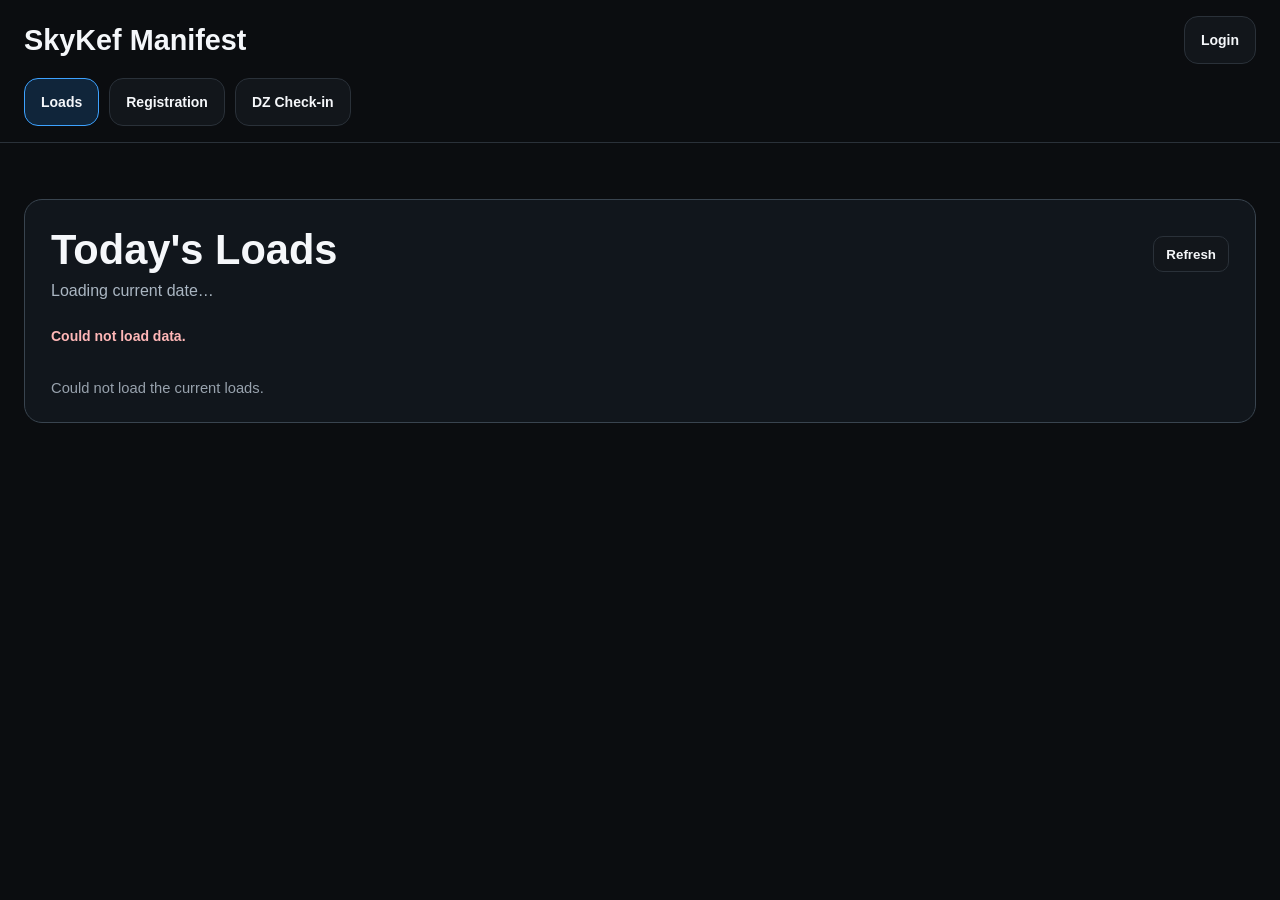
<file: loads-history.html>
<!doctype html>
<html lang="en">
<head>
  <meta charset="utf-8">
  <meta name="viewport" content="width=device-width,initial-scale=1">
  <title>Loads History | SkyKef Manifest Admin View</title>
  <link rel="stylesheet" href="style.css?v=settings-theme-1">
  <link rel="stylesheet" href="report-calendar.css?v=sunday-1">
  <script src="preferences.js?v=local-checkin-14"></script>
<script src="auth.js?v=merge-history-1"></script>
<link rel="stylesheet" href="theme.css?v=logbook-years-13">
<link rel="stylesheet" href="admin-load-table.css?v=type-2">
<script src="load-presentation.js?v=personal-load-9"></script>
<link rel="stylesheet" href="load-presentation.css?v=joined-phone-18">
<script src="load-view-tools.js?v=tools-1"></script>
<link rel="stylesheet" href="load-view-tools.css?v=tools-1">
</head>
<body>
<header class="site-header">
  <div class="header-inner">
    <h1>SkyKef Manifest Admin View</h1>
    <nav class="nav">
      <a href="jumpers-data.html">Jumpers Data</a>
      <a href="today-jumpers.html">Today Jumpers</a>
      <a href="loads.html">Loads</a>
      <a href="loads-history.html">Loads History</a>
      <a href="daily-report.html">Daily Report</a>
      <a href="reports.html">Reports</a>
    </nav>
  </div>
</header>

<main class="page">
  <section class="loads-head">
    <div>
      <h2>Loads History</h2>
      <p>Browse historical loads by date. Select a load to see every jumper and what they did on that load.</p>
    </div>

    <div class="loads-controls">
<div class="daily-report-date-control"><span>Date</span><input id="reportDateInput" type="hidden">
<button id="reportCalendarButton" class="small-btn" type="button" aria-expanded="false" aria-controls="reportCalendarPopup" disabled>Loading dates…</button>
<div id="reportCalendarPopup" class="report-calendar" hidden role="dialog" aria-label="Choose work day">
<div class="report-calendar-nav"><button id="reportCalendarPrev" type="button" aria-label="Previous month">‹</button><select id="reportCalendarMonth" aria-label="Month"></select><select id="reportCalendarYear" aria-label="Year"></select><button id="reportCalendarNext" type="button" aria-label="Next month">›</button></div>
<div class="report-calendar-weekdays" aria-hidden="true"><span>Su</span><span>Mo</span><span>Tu</span><span>We</span><span>Th</span><span>Fr</span><span>Sa</span></div>
<div id="reportCalendarDays" class="report-calendar-days"></div><p id="reportCalendarMessage" role="status"></p>
</div></div>
      <button id="reloadBtn" class="small-btn" type="button">Load</button>
    </div>
  </section>

  <div id="loadsStatus" class="status">Loading loads…</div>

  <section class="loads-layout">
    <div class="loads-list-panel">
      <div class="panel-head">Loads</div>
      <div id="loadsList" class="loads-list"></div>
    </div>

    <div class="load-detail-panel">
      <div class="panel-head load-print-heading"><span id="loadTitle">Load Details</span><button id="printLoadBtn" class="small-btn" type="button" title="Print load" aria-label="Print load" disabled><svg width="22" height="22" viewBox="0 0 24 24" fill="none" stroke="currentColor" stroke-width="1.8" stroke-linecap="round" stroke-linejoin="round" aria-hidden="true"><path d="M6 9V3h12v6M6 18H4a2 2 0 0 1-2-2v-5a2 2 0 0 1 2-2h16a2 2 0 0 1 2 2v5a2 2 0 0 1-2 2h-2"/><path d="M6 14h12v7H6zM18 12h.01"/></svg></button></div>
      <div id="loadEmpty" class="detail-empty">Select a load to view jumpers.</div>

      <div id="loadDetail" hidden>
        <div class="load-summary" id="loadSummary"></div>
        <div class="load-table-scroll">
          <table class="load-table admin-load-table">
            <thead>
              <tr>
                <th class="load-uid-column">UID</th>
                <th>Jumper</th>
                <th class="load-type-column">Type</th>
                <th class="load-altitude-column">Altitude</th>
              </tr>
            </thead>
            <tbody id="loadBody"></tbody>
          </table>
        </div>
      </div>
    </div>
  </section>
</main>
<link rel="stylesheet" href="load-print.css?v=balanced-6">
<script src="load-print.js?v=history-tools-10"></script>

<script src="report-calendar.js?v=sunday-1"></script>
<script>
(() => {
  const DB = "https://skykef-app-default-rtdb.europe-west1.firebasedatabase.app";

  const reportDateInput = document.getElementById("reportDateInput");
  const calendar = createReportCalendar(reportDateInput, fetchJson, {historyRoot:"loads_history"});
  const reloadBtn = document.getElementById("reloadBtn");
  const loadsStatus = document.getElementById("loadsStatus");
  const loadsList = document.getElementById("loadsList");
  const loadTitle = document.getElementById("loadTitle");
  const loadEmpty = document.getElementById("loadEmpty");
  const loadDetail = document.getElementById("loadDetail");
  const loadSummary = document.getElementById("loadSummary");
  const loadBody = document.getElementById("loadBody");

  let jumpersByUid = new Map();
  let currentDayData = null;
  let selectedLoadKey = null;

  const monthNames = [
    "", "January", "February", "March", "April", "May", "June",
    "July", "August", "September", "October", "November", "December"
  ];

  function displayName(j, uid) {
    if (!j || typeof j !== "object") return `UID ${uid}`;
    const name = `${j.Name ?? ""} ${j.Surname ?? ""}`.trim();
    return name || `UID ${uid}`;
  }

  function normalizeJumpers(data) {
    const map = new Map();
    if (!data || typeof data !== "object") return map;

    Object.entries(data).forEach(([key, value]) => {
      if (!value || typeof value !== "object") return;
      const uid = value.Uid ?? value.uid ?? key;
      map.set(String(uid), value);
    });

    return map;
  }

  async function fetchJson(path, shallow=false) {
    return LoadViewTools.fetchJson(`${DB}/${path}.json${shallow?"?shallow=true":""}`);
  }

  function parseActivityValue(value) {
    if (value === null || value === undefined) {
      return { activity: "—", details: "—" };
    }

    if (typeof value === "object") {
      return {
        activity: "Record",
        details: JSON.stringify(value)
      };
    }

    const raw = String(value).trim();

    // Examples from your data: fun|12, fun_rental|12
    if (raw.includes("|")) {
      const parts = raw.split("|");
      return {
        activity: parts[0] || "—",
        details: parts.slice(1).filter(Boolean).join(" · ") || "—"
      };
    }

    return {
      activity: raw || "—",
      details: "—"
    };
  }

  function getLoadNumber(loadKey) {
    const match = String(loadKey).match(/\d+/);
    return match ? Number(match[0]) : 0;
  }


  function jumperCountForActivity(activity) {
    const value = String(activity ?? "").trim().toUpperCase();
    return value.startsWith("T") ? 2 : 1;
  }

  function getLoadJumperCount(entries) {
    return entries.reduce((sum, entry) => {
      return sum + jumperCountForActivity(entry.activity);
    }, 0);
  }


  function activityPriority(activity) {
    const value = String(activity ?? "").trim().toUpperCase();
    if (value.startsWith("T")) return 0;
    if (value === "AFF" || value.startsWith("AFF")) return 1;
    return 2;
  }

  function normalizeLoadEntries(loadValue) {
    if (!loadValue || typeof loadValue !== "object") return [];

    const entries=Object.entries(loadValue)
      .filter(([, value]) => value !== null && value !== undefined)
      .map(([uid, value]) => {
        const parsed = parseActivityValue(value);
        return {
          uid: String(uid),
          activity: parsed.activity,
          details: parsed.details
        };
      })
      .sort((a, b) => {
        const priorityDiff = loadActivityPriority(a.activity) - loadActivityPriority(b.activity);
        if (priorityDiff !== 0) return priorityDiff;
        const altitudeDiff=compareTandemAltitude(a,b);
        if(altitudeDiff!==0)return altitudeDiff;

        const an = displayName(jumpersByUid.get(a.uid), a.uid);
        const bn = displayName(jumpersByUid.get(b.uid), b.uid);
        return an.localeCompare(bn, undefined, { sensitivity: "base" });
      });
    return orderAttachedVideoFlyers(entries,entry=>displayName(jumpersByUid.get(entry.uid),entry.uid));
  }

  function renderLoads() {
    document.getElementById("printLoadBtn").disabled=true;
    loadsList.innerHTML = "";
    selectedLoadKey = null;
    loadEmpty.hidden = false;
    loadDetail.hidden = true;
    loadTitle.textContent = "Load Details";

    if (!currentDayData || typeof currentDayData !== "object") {
      loadsStatus.textContent = "No loads found for this date.";
      return;
    }

    const loads = Object.entries(currentDayData)
      .filter(([, value]) => value && typeof value === "object")
      .sort((a, b) => getLoadNumber(b[0]) - getLoadNumber(a[0]));

    if (!loads.length) {
      loadsStatus.textContent = "No loads found for this date.";
      return;
    }

    loadsStatus.textContent =
      `${loads.length} load${loads.length === 1 ? "" : "s"} · newest load first`;

    loads.forEach(([loadKey, loadValue]) => {
      const entries = normalizeLoadEntries(loadValue);

      const btn = document.createElement("button");
      btn.type = "button";
      btn.className = "load-row";
      highlightPersonalLoad(btn,entries,jumpersByUid);
      btn.dataset.key = loadKey;

      const left = document.createElement("div");

      const title = document.createElement("div");
      title.className = "load-row-title";
      const loadNo = getLoadNumber(loadKey);
      title.textContent = loadNo ? `Load ${loadNo}` : loadKey;

      const sub = document.createElement("div");
      sub.className = "load-row-sub";
      const jumperCount = getLoadJumperCount(entries);
      sub.textContent = `${jumperCount} jumper${jumperCount === 1 ? "" : "s"}`;

      left.append(title, sub);

      const arrow = document.createElement("div");
      arrow.className = "load-row-arrow";
      arrow.textContent = "→";

      btn.append(left, arrow);

      btn.addEventListener("click", () => {
        selectedLoadKey = loadKey;
        document.querySelectorAll(".load-row").forEach(row => {
          row.classList.toggle("active", row.dataset.key === loadKey);
        });
        renderLoadDetail(loadKey, loadValue);
      });

      loadsList.appendChild(btn);
    });

    // Automatically open highest/latest load.
    const [firstKey, firstValue] = loads[0];
    selectedLoadKey = firstKey;
    const firstButton = loadsList.querySelector(".load-row");
    if (firstButton) firstButton.classList.add("active");
    renderLoadDetail(firstKey, firstValue);
  }

  function renderLoadDetail(loadKey, loadValue) {
    document.getElementById("printLoadBtn").disabled=false;
    const [year, month, day] = reportDateInput.value.split("-").map(Number);
    const entries = normalizeLoadEntries(loadValue);

    const loadNo = getLoadNumber(loadKey);
    loadTitle.textContent = loadNo ? `Load ${loadNo}` : loadKey;
    const jumperCount = getLoadJumperCount(entries);
    loadSummary.textContent =
      `${jumperCount} jumper${jumperCount === 1 ? "" : "s"} · ${entries.length} ${entries.length===1?"canopy":"canopies"}`;

    loadBody.innerHTML = "";

    if (!entries.length) {
      const tr = document.createElement("tr");
      const td = document.createElement("td");
      td.colSpan = 4;
      td.className = "report-empty";
      td.textContent = "No jumper records in this load.";
      tr.appendChild(td);
      loadBody.appendChild(tr);
    } else {
      entries.forEach(entry => {
        const tr = document.createElement("tr");

        const name = document.createElement("td");
        name.className = "load-jumper-name";
        name.textContent = displayName(jumpersByUid.get(entry.uid), entry.uid);
      appendLoadNameDetails(name,entry.details);

        const uid = document.createElement("td");
        uid.textContent = entry.uid;
        uid.className = "load-uid-column";

        const activity = document.createElement("td");
        activity.textContent = loadActivityLabel(entry.activity);
      activity.className="load-type-column";
        if (jumperCountForActivity(entry.activity) === 2) {
          activity.title = "Counts as 2 jumpers";
        }

        const details = document.createElement("td");
        details.textContent = loadAltitudeValue(entry.details,entry.activity,{jumperView:false});
      details.className="load-details-column";
      decorateLoadConnection(tr,name,entry);
      if(isLoggedInLoadJumper(entry,jumpersByUid))tr.classList.add("my-jumper-row");

        tr.append(uid, name, activity, details);
        loadBody.appendChild(tr);
      });
    }

    loadEmpty.hidden = true;
    loadDetail.hidden = false;
  }

  async function loadDay() {
    LoadViewTools.start();
    document.getElementById("printLoadBtn").disabled=true;
    const [year, month, day] = reportDateInput.value.split("-").map(Number);

    if (!day) {
      currentDayData = null;
      renderLoads();
      return;
    }

    loadsStatus.textContent = "Loading loads…";
    reloadBtn.disabled = true;
    calendar.setBusy(true);

    try {
      const [dayData, jumpersData] = await Promise.all([
        fetchJson(`loads_history/${year}/${month}/${day}`),
        jumpersByUid.size ? Promise.resolve(null) : fetchJson("jumpers")
      ]);

      if (jumpersData) jumpersByUid = normalizeJumpers(jumpersData);
      currentDayData = dayData;
      LoadViewTools.success();
      renderLoads();
    } catch (err) {
      console.error(err);
      loadsStatus.textContent = "Could not load loads history.";
      LoadViewTools.failure();
    } finally {
      reloadBtn.disabled = false;
      calendar.setBusy(false);
    }
  }

  async function refreshCalendar() {
    LoadViewTools.start();
    reloadBtn.disabled=true;calendar.setBusy(true);
    loadsStatus.textContent="Loading available dates…";
    try {
      if(!await calendar.refresh()){
        currentDayData=null;renderLoads();LoadViewTools.success();loadsStatus.textContent="No loads history found.";return;
      }
      await loadDay();
    }catch(error){console.error(error);LoadViewTools.failure();loadsStatus.textContent="Could not load available dates.";}
    finally{reloadBtn.disabled=false;calendar.setBusy(false);}
  }
  reportDateInput.addEventListener("change",loadDay);
  reloadBtn.addEventListener("click",refreshCalendar);
  refreshCalendar();
})();
</script>
</body>
</html>
</file>
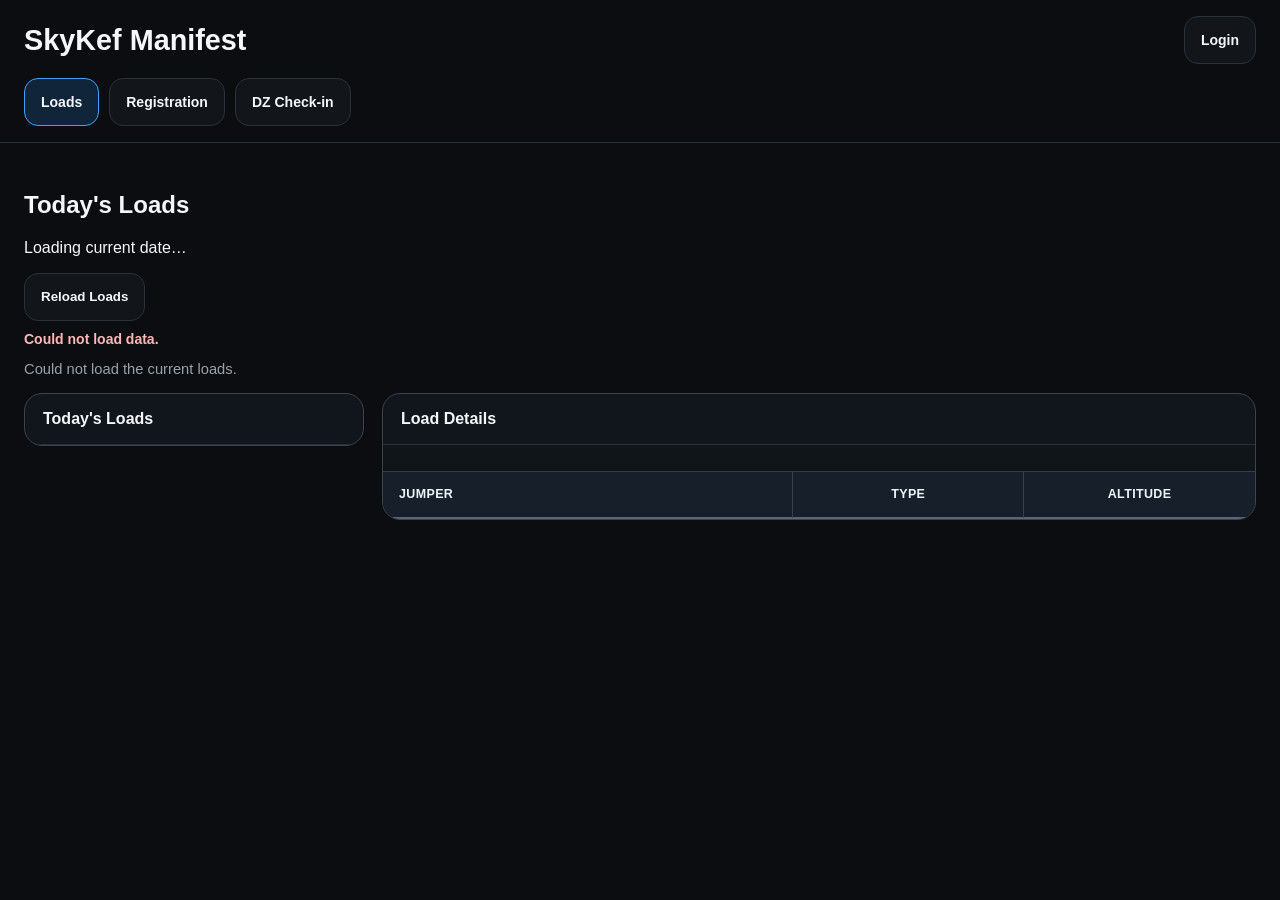
<file: loads-today.html>
<!doctype html>
<html lang="en">
<head>
  <meta charset="utf-8">
  <meta name="viewport" content="width=device-width,initial-scale=1">
  <title>Loads | SkyKef Manifest Admin View</title>
  <link rel="stylesheet" href="style.css?v=settings-theme-1">
  <script src="preferences.js?v=local-checkin-14"></script>
<script src="auth.js?v=merge-history-1"></script>
<style>
.load-row.next-load,
.load-row.next-load:hover,
.load-row.next-load.active {
  background:var(--theme-warning-bg, #3a300d);
  box-shadow:inset 4px 0 0 #ffd45a;
}
.load-row.next-load .load-row-title,
.load-row.next-load .load-row-arrow,
.next-load-title { color:var(--theme-warning-text, #ffe394); }
.load-row.next-load .load-row-sub { color:var(--theme-warning-text, #e4d6a1); }
.jumper-manifest-summary {
  margin-bottom:22px;padding:20px 24px;border:2px solid #ffd45a;
  border-radius:16px;background:var(--theme-warning-bg, #3a300d);color:var(--theme-warning-text, #fff1b8);line-height:1.5;
}
.jumper-manifest-summary[hidden] { display:none; }
.jumper-manifest-summary strong { display:block;font-size:1.15rem; }
.jumper-manifest-summary p { margin:8px 0 0;color:var(--theme-warning-text, #ffe394); }
</style>
<link rel="stylesheet" href="theme.css?v=logbook-years-13">
<script src="load-presentation.js?v=personal-load-9"></script>
<link rel="stylesheet" href="load-presentation.css?v=joined-phone-18">
<script src="load-view-tools.js?v=tools-1"></script>
<link rel="stylesheet" href="load-view-tools.css?v=tools-1">
</head>
<body>
<header class="site-header">
  <div class="header-inner">
    <h1>SkyKef Manifest Admin View</h1>
    <nav class="nav">
      <a href="index.html">Home / Login</a>
      <a class="active" href="loads-today.html">Today's Loads</a>
    </nav>
  </div>
</header>

<main class="page">
  <section id="jumperManifestSummary" class="jumper-manifest-summary" hidden aria-live="polite">
    <strong id="jumperJumpTotals"></strong>
    <p id="jumperManifestLoads"></p>
    <p id="jumperPastLoads" class="manifest-past-loads"></p>
    <p id="jumperInAirLoad"></p>
  </section>
  <section class="today-loads-head">
    <div>
      <h2>Today's Loads</h2>
      <p id="todayLabel">Loading today's manifest…</p>
    </div>
    <button id="reloadBtn" class="small-btn" type="button">Reload Loads</button>
  </section>

  <div id="loadsStatus" class="status">Loading today's loads…</div>

  <section id="notStartedCard" class="day-not-started" hidden>
    <div class="not-started-icon">◷</div>
    <h3>Day has not started yet</h3>
    <p>Today's loads will appear here when they are ready.</p>
  </section>

  <section id="todayLoadsLayout" class="loads-layout" hidden>
    <div class="loads-list-panel">
      <div class="panel-head">Today's Loads</div>
      <div id="loadsList" class="loads-list"></div>
    </div>

    <div class="load-detail-panel">
      <div class="panel-head" id="loadTitle">Load Details</div>

      <div id="loadDetail">
        <div class="load-summary" id="loadSummary"></div>

        <div class="load-table-scroll">
          <table class="load-table">
            <thead>
              <tr>
                <th>Jumper</th>
                <th class="load-type-column">Type</th>
                <th class="load-altitude-column">Altitude</th>
              </tr>
            </thead>
            <tbody id="loadBody"></tbody>
          </table>
        </div>
      </div>
    </div>
  </section>
</main>

<script src="jumper-manifest-progress.js?v=ended-day-1"></script>
<script>
(() => {
  const DB = "https://skykef-app-default-rtdb.europe-west1.firebasedatabase.app";

  const reloadBtn = document.getElementById("reloadBtn");
  const todayLabel = document.getElementById("todayLabel");
  const loadsStatus = document.getElementById("loadsStatus");
  const notStartedCard = document.getElementById("notStartedCard");
  const todayLoadsLayout = document.getElementById("todayLoadsLayout");
  const loadsList = document.getElementById("loadsList");
  const loadTitle = document.getElementById("loadTitle");
  const loadSummary = document.getElementById("loadSummary");
  const loadBody = document.getElementById("loadBody");

  let jumpersByUid = new Map();
  let currentLoads = [];
  let inAirLoad = null;
  let dayEnded = false;

  function formatCurrentDataDate(currentData) {
    const raw = currentData?.date;
    return raw === null || raw === undefined || String(raw).trim() === ""
      ? "Date unavailable"
      : `Date: ${SkyKefAdminAuth.formatDate(raw)}`;
  }

  function datePartsFromCurrentData(currentData) {
    const raw = currentData?.date;
    if (raw === null || raw === undefined || String(raw).trim() === "") return null;
    const value = String(raw).trim();
    let match = value.match(/^(\d{4})[-/.](\d{1,2})[-/.](\d{1,2})/);
    if (match) return { y: match[1], m: String(Number(match[2])), d: String(Number(match[3])) };
    match = value.match(/^(\d{1,2})[-/.](\d{1,2})[-/.](\d{4})/);
    if (match) {
      const monthFirst = /\b(?:AM|PM)\b/i.test(value) || Number(match[2]) > 12;
      return {
        y: match[3],
        m: String(Number(match[monthFirst ? 1 : 2])),
        d: String(Number(match[monthFirst ? 2 : 1]))
      };
    }
    return null;
  }

  function isCurrentDataToday(currentData) {
    const parts = datePartsFromCurrentData(currentData);
    if (!parts) return false;
    const today = Object.fromEntries(
      new Intl.DateTimeFormat("en-CA", {
        timeZone: "Asia/Jerusalem",
        year: "numeric",
        month: "numeric",
        day: "numeric"
      }).formatToParts(new Date())
        .filter(part => part.type !== "literal")
        .map(part => [part.type, String(Number(part.value))])
    );
    return parts.y === today.year && parts.m === today.month && parts.d === today.day;
  }

  function displayName(j, uid) {
    if (!j || typeof j !== "object") return `UID ${uid}`;
    const name = `${j.Name ?? ""} ${j.Surname ?? ""}`.trim();
    return name || `UID ${uid}`;
  }

  function normalizeJumpers(data) {
    const map = new Map();
    if (!data || typeof data !== "object") return map;

    Object.entries(data).forEach(([key, value]) => {
      if (!value || typeof value !== "object") return;
      const uid = value.Uid ?? value.uid ?? key;
      map.set(String(uid), value);
    });

    return map;
  }

  async function fetchJson(path) {
    return LoadViewTools.fetchJson(`${DB}/${path}.json`);
  }

  function parseActivityValue(value) {
    if (value === null || value === undefined) {
      return { activity: "—", details: "—" };
    }

    if (typeof value === "object") {
      return { activity: "Record", details: JSON.stringify(value) };
    }

    const raw = String(value).trim();

    if (raw.includes("|")) {
      const parts = raw.split("|");
      return {
        activity: parts[0] || "—",
        details: parts.slice(1).filter(Boolean).join(" · ") || "—"
      };
    }

    return { activity: raw || "—", details: "—" };
  }

  function jumperCountForActivity(activity) {
    const value = String(activity ?? "").trim().toUpperCase();
    return value.startsWith("T") ? 2 : 1;
  }

  function getLoadNumber(loadKey) {
    const match = String(loadKey).match(/\d+/);
    return match ? Number(match[0]) : 0;
  }

  function manifestAltitude(value) {
    const altitude=String(value ?? "").trim();
    return {"10":"10","12":"12","10000":"10","12000":"12"}[altitude] || "";
  }

  function loadEntryAltitude(value,loadValue) {
    if(typeof value!=="string")return "";
    const parts=value.split("|");
    const activity=parts[0].trim().toUpperCase();
    if(!activity.startsWith("T") && !["V","VS"].includes(activity))return "";
    const direct=manifestAltitude(parts[1]);
    if(direct || activity.startsWith("T"))return direct;
    // Video records store the paired tandem's name; use that tandem's altitude.
    const clean=name=>String(name ?? "").trim().toLowerCase().replace(/[_\s]+/g," ");
    const pair=clean(parts[1]);
    if(!pair)return "";
    const tandem=Object.entries(loadValue).find(([uid,raw])=>{
      if(typeof raw!=="string" || !raw.split("|")[0].trim().toUpperCase().startsWith("T"))return false;
      return clean(uid)===pair || clean(displayName(jumpersByUid.get(String(uid)),uid))===pair;
    });
    return tandem?manifestAltitude(tandem[1].split("|")[1]):"";
  }

  function normalizeLoadEntries(loadValue) {
    if (!loadValue || typeof loadValue !== "object") return [];

    const entries=Object.entries(loadValue)
      .filter(([, value]) => value !== null && value !== undefined)
      .map(([uid, value]) => {
        const parsed = parseActivityValue(value);
        return {
          uid: String(uid),
          activity: parsed.activity,
          details: parsed.details,
          altitude: loadEntryAltitude(value,loadValue)
        };
      })
      .sort((a, b) => {
        const priorityDiff=loadActivityPriority(a.activity)-loadActivityPriority(b.activity);
        if(priorityDiff!==0)return priorityDiff;
        const altitudeDiff=compareTandemAltitude(a,b);
        if(altitudeDiff!==0)return altitudeDiff;
        const an = displayName(jumpersByUid.get(a.uid), a.uid);
        const bn = displayName(jumpersByUid.get(b.uid), b.uid);
        return an.localeCompare(bn, undefined, { sensitivity: "base" });
      });
    return orderAttachedVideoFlyers(entries,entry=>displayName(jumpersByUid.get(entry.uid),entry.uid));
  }

  function getJumperCount(entries) {
    return entries.reduce(
      (sum, entry) => sum + jumperCountForActivity(entry.activity),
      0
    );
  }

  // Supports:
  // 1) /loads/{load}/{uid}
  // 2) /loads/{day}/{load}/{uid}
  // 3) /loads/{year}/{month}/{day}/{load}/{uid}
  // in case your live node includes a date layer.
  function detectTodayLoads(data, currentData) {
    if (!data || typeof data !== "object") return null;
    const parts = datePartsFromCurrentData(currentData);
    if (!parts) return data;
    const { y, m, d } = parts;
    const mm = m.padStart(2, "0");
    const dd = d.padStart(2, "0");

    const nestedDay = data[y]?.[m]?.[d] ?? data[y]?.[m]?.[dd] ??
      data[y]?.[mm]?.[d] ?? data[y]?.[mm]?.[dd];
    if (nestedDay && typeof nestedDay === "object") return nestedDay;

    const dayNode = data[d] ?? data[dd];
    if (dayNode && typeof dayNode === "object") return dayNode;

    return data;
  }

  function normalizeLoads(loadsNode) {
    if (!loadsNode || typeof loadsNode !== "object") return [];

    return Object.entries(loadsNode)
      .filter(([, value]) => value && typeof value === "object")
      .map(([key, value]) => ({
        key,
        number: getLoadNumber(key),
        value,
        entries: normalizeLoadEntries(value)
      }))
      .sort((a, b) => b.number - a.number);
  }


  function loadStatus(load) {
    if(dayEnded)return "";
    if (inAirLoad === null || inAirLoad === undefined || String(inAirLoad).trim() === "") return "";
    const number = getLoadNumber(inAirLoad);
    if (number <= 0) return "";
    if (load.number === number) return "In air";
    if (load.number === number + 1) return "Next load";
    return "";
  }

  function loadLabel(load) {
    const label = load.number ? `Load ${load.number}` : load.key;
    const status = loadStatus(load);
    return status ? `${label} · ${status}` : label;
  }

  function renderLoadDetail(load) {
    loadTitle.textContent = loadLabel(load);
    loadTitle.classList.toggle("next-load-title", loadStatus(load) === "Next load");

    const count = getJumperCount(load.entries);
    loadSummary.textContent =
      `${count} jumper${count === 1 ? "" : "s"} · ${load.entries.length} ${load.entries.length === 1 ? "canopy" : "canopies"}`;

    loadBody.innerHTML = "";

    if (!load.entries.length) {
      const tr = document.createElement("tr");
      const td = document.createElement("td");
      td.colSpan = 3;
      td.className = "report-empty";
      td.textContent = "No jumper records in this load.";
      tr.appendChild(td);
      loadBody.appendChild(tr);
      return;
    }

    load.entries.forEach(entry => {
      const tr = document.createElement("tr");

      const name = document.createElement("td");
      name.className = "load-jumper-name";
      name.textContent = displayName(jumpersByUid.get(entry.uid), entry.uid);
      appendLoadNameDetails(name,entry.details);

      const uid = document.createElement("td");
      uid.textContent = entry.uid;

      const activity = document.createElement("td");
      activity.textContent = loadActivityLabel(entry.activity);
      activity.className="load-type-column";
      if (jumperCountForActivity(entry.activity) === 2) {
        activity.title = "Counts as 2 jumpers";
      }

      const details = document.createElement("td");
      details.textContent = loadAltitudeValue(entry.details,entry.activity,{jumperView:true});
      details.className="load-details-column";
      decorateLoadConnection(tr,name,entry);
      if(isLoggedInLoadJumper(entry,jumpersByUid))tr.classList.add("my-jumper-row");

      tr.append(name, activity, details);
      loadBody.appendChild(tr);
    });
  }

  function manifestedLoadNumbers(loads, uid, showActivity=false) {
    if (uid === null || uid === undefined || String(uid).trim() === "") return [];
    return loads
      .filter(load => load.entries.some(entry => entry.uid === String(uid)))
      .sort((a, b) => a.number - b.number)
      .map(load => {
        const number=load.number || load.key;
        if(!showActivity)return number;
        const entry=load.entries.find(entry=>entry.uid===String(uid));
        let activity=String(entry?.activity || "—").trim().toUpperCase();
        if(activity==="INSTRUCTOR")activity="AFF";
        if(activity==="FUN" && String(entry?.details || "").toLowerCase().includes("coaching_0"))activity="C";
        const altitude=(activity.startsWith("T") || ["V","VS"].includes(activity))?entry?.altitude:"";
        return `${number} (${activity}${altitude?` · ${altitude}`:""})`;
      });
  }

  function renderJumperManifest(jumpersData) {
    const box = document.getElementById("jumperManifestSummary");
    const session = SkyKefAdminAuth.getSession();
    if (session?.role !== "jumper") {
      box.hidden = true;
      return;
    }
    const jumper = jumpersData?.[session.jumperKey];
    const uid = jumper?.Uid ?? jumper?.uid ?? session.jumperKey;
    const worker=SkyKefAdminAuth.hasWorkerRoles(jumper);
    const airNumber=getLoadNumber(inAirLoad);
    const progress=jumperManifestProgress(currentLoads,uid,airNumber,dayEnded);
    const heading=dayEnded?"Jumps Today":"Jumps so far";
    document.getElementById("jumperJumpTotals").textContent=worker
      ? `${heading} — WORK: ${progress.counts.work} · FUN: ${progress.counts.fun}`
      : `${heading} — FUN: ${progress.counts.total}`;
    const current=manifestedLoadNumbers(progress.current,uid,worker);
    const past=manifestedLoadNumbers(progress.past,uid,worker);
    document.getElementById("jumperManifestLoads").textContent=dayEnded
      ? `Loads: ${past.length?past.join(", "):"No jumps today"}`
      : `CURRENT: ${current.length?current.join(", "):"No current loads"}`;
    const pastLine=document.getElementById("jumperPastLoads");
    pastLine.hidden=dayEnded;
    pastLine.textContent=dayEnded?"":`PAST: ${past.length?past.join(", "):"No past loads"}`;
    document.getElementById("jumperInAirLoad").textContent = dayEnded
      ? `Day ended · ${currentLoads.length} load${currentLoads.length===1?"":"s"} today`
      : airNumber > 0 ? `Load ${airNumber} is in air.` : "No load is currently in air.";
    box.hidden = false;
  }

  function renderLoads() {
    loadsList.innerHTML = "";

    if (!currentLoads.length) {
      todayLoadsLayout.hidden = true;
      notStartedCard.hidden = false;
      loadsStatus.textContent = "No loads found.";
      return;
    }

    notStartedCard.hidden = true;
    todayLoadsLayout.hidden = false;

    const totalJumpers = currentLoads.reduce(
      (sum, load) => sum + getJumperCount(load.entries),
      0
    );

    loadsStatus.textContent =
      `${currentLoads.length} load${currentLoads.length === 1 ? "" : "s"} today · ${totalJumpers} total jumper slot${totalJumpers === 1 ? "" : "s"}`;

    currentLoads.forEach((load, index) => {
      const count = getJumperCount(load.entries);

      const btn = document.createElement("button");
      btn.type = "button";
      btn.className = "load-row" + (index === 0 ? " active" : "");
      btn.dataset.key=String(load.key);
      highlightPersonalLoad(btn,load.entries,jumpersByUid);
      btn.classList.toggle("next-load", loadStatus(load) === "Next load");

      const left = document.createElement("div");

      const title = document.createElement("div");
      title.className = "load-row-title";
      title.textContent = loadLabel(load);

      const sub = document.createElement("div");
      sub.className = "load-row-sub";
      sub.textContent = `${count} jumper${count === 1 ? "" : "s"}`;

      const arrow = document.createElement("div");
      arrow.className = "load-row-arrow";
      arrow.textContent = "→";

      left.append(title, sub);
      btn.append(left, arrow);

      btn.addEventListener("click", () => {
        document.querySelectorAll(".load-row").forEach(row => row.classList.remove("active"));
        btn.classList.add("active");
        renderLoadDetail(load);
      });

      loadsList.appendChild(btn);
    });

    renderLoadDetail(currentLoads[0]);
  }

  async function loadToday() {
    LoadViewTools.start();
    if(!currentLoads.length)todayLabel.textContent = "Loading current date…";
    loadsStatus.textContent = "Loading current loads…";
    reloadBtn.disabled = true;
    if(!currentLoads.length)document.getElementById("jumperManifestSummary").hidden = true;

    try {
      const [loadsData, jumpersData, currentData] = await Promise.all([
        fetchJson("loads"),
        fetchJson("jumpers"),
        fetchJson("current_data")
      ]);

      LoadViewTools.success();
      inAirLoad = currentData?.in_air_load ?? null;
      dayEnded = currentData?.end_of_day === true;
      jumpersByUid = normalizeJumpers(jumpersData);
      todayLabel.textContent = formatCurrentDataDate(currentData);

      const dayIsRunning = currentData?.day_start === true && currentData?.end_of_day === false;
      if ((!dayIsRunning && !isCurrentDataToday(currentData)) || loadsData === null || loadsData === undefined) {
        currentLoads = [];
        inAirLoad = null;
        dayEnded = false;
        renderJumperManifest(jumpersData);
        todayLoadsLayout.hidden = true;
        notStartedCard.hidden = false;
        loadsStatus.textContent = "Day has not started yet.";
        return;
      }

      currentLoads = normalizeLoads(loadsData);
      renderJumperManifest(jumpersData);

      if (!currentLoads.length) {
        todayLoadsLayout.hidden = true;
        notStartedCard.hidden = false;
        loadsStatus.textContent = "Day has not started yet.";
        return;
      }

      renderLoads();
    } catch (err) {
      console.error(err);
      LoadViewTools.failure();
      loadsStatus.textContent = "Could not load the current loads.";
      todayLoadsLayout.hidden = currentLoads.length===0;
      notStartedCard.hidden = true;
    } finally {
      reloadBtn.disabled = false;
    }
  }

  reloadBtn.addEventListener("click", loadToday);
  loadToday();
})();
</script>
</body>
</html>
</file>
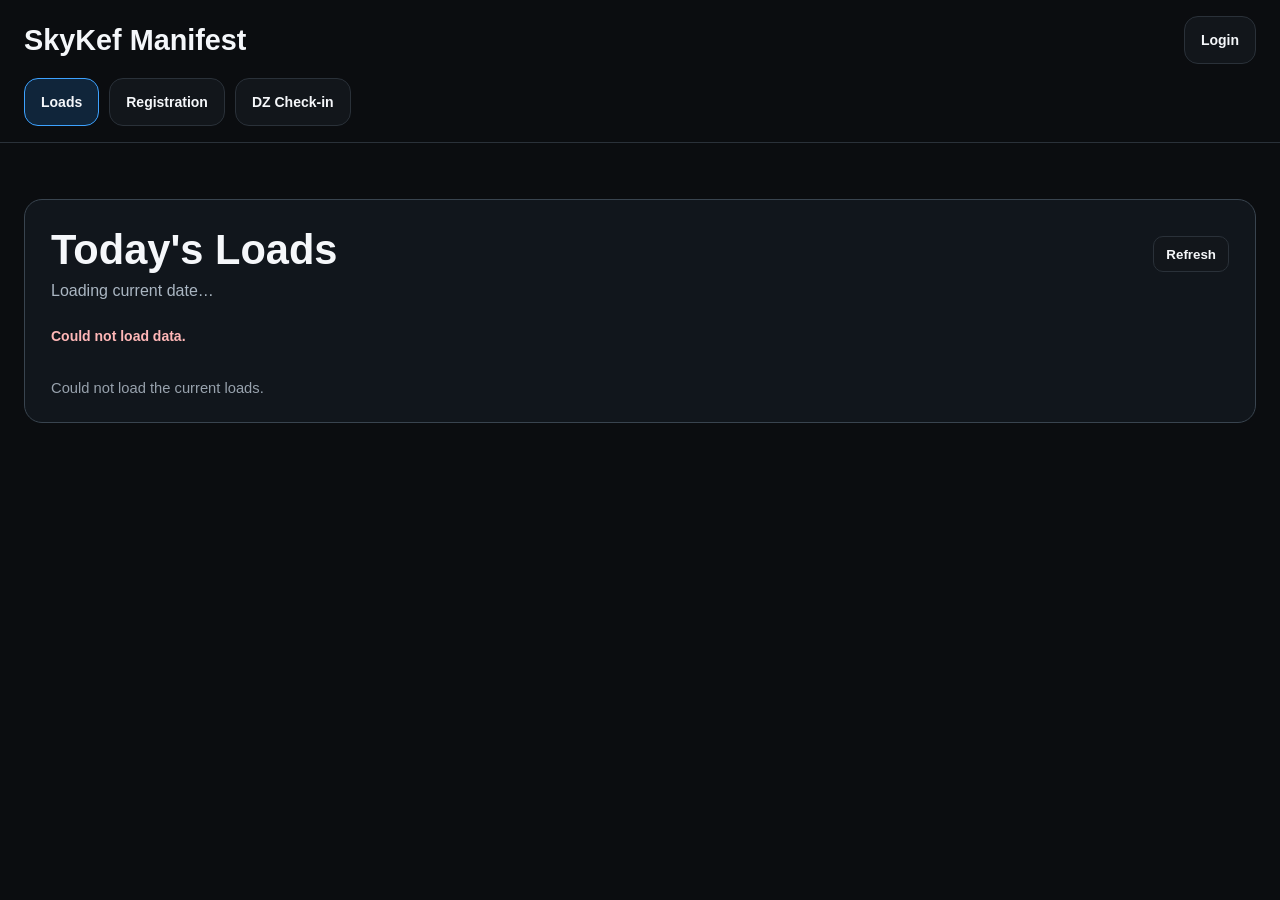
<file: loads.html>
<!doctype html>
<html lang="en">
<head>
  <meta charset="utf-8">
  <meta name="viewport" content="width=device-width,initial-scale=1">
  <title>Loads | SkyKef Manifest Admin View</title>
  <link rel="stylesheet" href="style.css?v=settings-theme-1">
  <script src="preferences.js?v=local-checkin-14"></script>
<script src="auth.js?v=merge-history-1"></script>
<style>
.load-row.next-load,
.load-row.next-load:hover,
.load-row.next-load.active {
  background:var(--theme-warning-bg, #3a300d);
  box-shadow:inset 4px 0 0 #ffd45a;
}
.load-row.next-load .load-row-title,
.load-row.next-load .load-row-arrow,
.next-load-title { color:var(--theme-warning-text, #ffe394); }
.load-row.next-load .load-row-sub { color:var(--theme-warning-text, #e4d6a1); }

</style>
<link rel="stylesheet" href="theme.css?v=logbook-years-13">
<link rel="stylesheet" href="admin-load-table.css?v=type-2">
<script src="load-presentation.js?v=jumpmaster-label-no-detail-dots-16"></script>
<link rel="stylesheet" href="load-presentation.css?v=joined-phone-18">
<script src="load-view-tools.js?v=tools-1"></script>
<link rel="stylesheet" href="load-view-tools.css?v=tools-1">
</head>
<body>
<header class="site-header">
  <div class="header-inner">
    <h1>SkyKef Manifest Admin View</h1>
    <nav class="nav">
      <a href="jumpers-data.html">Jumpers Data</a>
      <a href="today-jumpers.html">Today Jumpers</a>
      <a href="loads.html">Loads</a>
      <a href="loads-history.html">Loads History</a>
      <a href="daily-report.html">Daily Report</a>
      <a href="reports.html">Reports</a>
    </nav>
  </div>
</header>

<main class="page">
  <section class="today-loads-head">
    <div>
      <h2>Loads</h2>
      <p id="todayLabel">Loading current day…</p>
    </div>
    <button id="reloadBtn" class="small-btn" type="button">Reload Loads</button>
  </section>

  <div id="loadsStatus" class="status">Loading today's loads…</div>

  <section id="notStartedCard" class="day-not-started" hidden>
    <div class="not-started-icon">◷</div>
    <h3>The day does not exist yet</h3>
    <p>There is currently no <strong>loads</strong> data in Firebase.</p>
  </section>

  <section id="todayLoadsLayout" class="loads-layout" hidden>
    <div class="loads-list-panel">
      <div class="panel-head">Loads</div>
      <div id="loadsList" class="loads-list"></div>
    </div>

    <div class="load-detail-panel">
      <div class="panel-head load-print-heading"><span id="loadTitle">Load Details</span><button id="printLoadBtn" class="small-btn" type="button" title="Print load" aria-label="Print load" disabled><svg width="22" height="22" viewBox="0 0 24 24" fill="none" stroke="currentColor" stroke-width="1.8" stroke-linecap="round" stroke-linejoin="round" aria-hidden="true"><path d="M6 9V3h12v6M6 18H4a2 2 0 0 1-2-2v-5a2 2 0 0 1 2-2h16a2 2 0 0 1 2 2v5a2 2 0 0 1-2 2h-2"/><path d="M6 14h12v7H6zM18 12h.01"/></svg></button></div>

      <div id="loadDetail">
        <div class="load-summary" id="loadSummary"></div>

        <div class="load-manifest-scroll">
          <div id="loadBody" class="load-manifest-grid"></div>
        </div>
      </div>
    </div>
  </section>
</main>
<link rel="stylesheet" href="load-print.css?v=jumper-readable-spacing-15">
<script src="load-print.js?v=altitude-header-14"></script>

<script>
(() => {
  const DB = "https://skykef-app-default-rtdb.europe-west1.firebasedatabase.app";

  const reloadBtn = document.getElementById("reloadBtn");
  const todayLabel = document.getElementById("todayLabel");
  const loadsStatus = document.getElementById("loadsStatus");
  const notStartedCard = document.getElementById("notStartedCard");
  const todayLoadsLayout = document.getElementById("todayLoadsLayout");
  const loadsList = document.getElementById("loadsList");
  const loadTitle = document.getElementById("loadTitle");
  const loadSummary = document.getElementById("loadSummary");
  const loadBody = document.getElementById("loadBody");

  let jumpersByUid = new Map();
  let currentLoads = [];
  let inAirLoad = null;


  function displayName(j, uid) {
    if (!j || typeof j !== "object") return `UID ${uid}`;
    const name = `${j.Name ?? ""} ${j.Surname ?? ""}`.trim();
    return name || `UID ${uid}`;
  }

  function normalizeJumpers(data) {
    const map = new Map();
    if (!data || typeof data !== "object") return map;

    Object.entries(data).forEach(([key, value]) => {
      if (!value || typeof value !== "object") return;
      const uid = value.Uid ?? value.uid ?? key;
      map.set(String(uid), value);
    });

    return map;
  }

  async function fetchJson(path) {
    return LoadViewTools.fetchJson(`${DB}/${path}.json`);
  }

  function parseActivityValue(value) {
    if (value === null || value === undefined) {
      return { activity: "—", details: "—", specialData: [] };
    }

    if (typeof value === "object") {
      const activityKeys = ["activity", "Activity", "type", "Type", "jumpType", "jump_type"];
      const detailKeys = ["details", "Details", "detail", "Detail", "notes", "Notes", "comment", "Comment", "info", "Info"];
      const findValue = keys => {
        for (const key of keys) if (value[key] !== undefined && value[key] !== null) return value[key];
        return undefined;
      };
      const formatValue = item => {
        if (Array.isArray(item)) return item.map(formatValue).filter(Boolean).join(", ");
        if (item && typeof item === "object") return JSON.stringify(item);
        if (typeof item === "boolean") return item ? "Yes" : "";
        return String(item ?? "").trim();
      };
      const activity = formatValue(findValue(activityKeys)) || "Record";
      const details = formatValue(findValue(detailKeys)) || "—";
      const ignored = new Set([...activityKeys, ...detailKeys, "uid", "Uid", "name", "Name", "surname", "Surname"]);
      const specialData = Object.entries(value)
        .filter(([key]) => !ignored.has(key))
        .map(([key, item]) => {
          const formatted = formatValue(item);
          if (!formatted || formatted === "—") return "";
          const label = key.replace(/([a-z0-9])([A-Z])/g, "$1 $2").replace(/[_-]+/g, " ").trim();
          return label ? label.charAt(0).toUpperCase() + label.slice(1) + ": " + formatted : formatted;
        })
        .filter(Boolean);
      return { activity, details, specialData };
    }

    const raw = String(value).trim();
    if (raw.includes("|")) {
      const parts = raw.split("|");
      return {
        activity: parts[0] || "—",
        details: parts.slice(1).filter(Boolean).join(" · ") || "—",
        specialData: []
      };
    }
    return { activity: raw || "—", details: "—", specialData: [] };
  }

  function jumperCountForActivity(activity) {
    const value = String(activity ?? "").trim().toUpperCase();
    return value.startsWith("T") ? 2 : 1;
  }

  function getLoadNumber(loadKey) {
    const match = String(loadKey).match(/\d+/);
    return match ? Number(match[0]) : 0;
  }


  function activityPriority(activity) {
    const value = String(activity ?? "").trim().toUpperCase();
    if (value.startsWith("T")) return 0;
    if (value === "AFF" || value.startsWith("AFF")) return 1;
    return 2;
  }

  function normalizeLoadEntries(loadValue) {
    if (!loadValue || typeof loadValue !== "object") return [];

    const entries=Object.entries(loadValue)
      .filter(([, value]) => value !== null && value !== undefined)
      .map(([uid, value]) => {
        const parsed = parseActivityValue(value);
        return {
          uid: String(uid),
          activity: parsed.activity,
          details: parsed.details,
          specialData: parsed.specialData
        };
      })
      .sort((a, b) => {
        const priorityDiff = loadActivityPriority(a.activity) - loadActivityPriority(b.activity);
        if (priorityDiff !== 0) return priorityDiff;
        const altitudeDiff=compareTandemAltitude(a,b);
        if(altitudeDiff!==0)return altitudeDiff;

        const an = displayName(jumpersByUid.get(a.uid), a.uid);
        const bn = displayName(jumpersByUid.get(b.uid), b.uid);
        return an.localeCompare(bn, undefined, { sensitivity: "base" });
      });
    return orderAttachedVideoFlyers(entries,entry=>displayName(jumpersByUid.get(entry.uid),entry.uid));
  }

  function getJumperCount(entries) {
    return entries.reduce(
      (sum, entry) => sum + jumperCountForActivity(entry.activity),
      0
    );
  }

  // Supports:
  // 1) /loads/{load}/{uid}
  // 2) /loads/{day}/{load}/{uid}
  // 3) /loads/{year}/{month}/{day}/{load}/{uid}
  // in case your live node includes a date layer.
  function detectTodayLoads(data) {
    if (!data || typeof data !== "object") return null;

    const now = new Date();
    const y = String(now.getFullYear());
    const m = String(now.getMonth() + 1);
    const d = String(now.getDate());

    // Year/month/day nested.
    if (data[y] && typeof data[y] === "object") {
      const yearNode = data[y];
      const monthNode = yearNode[m] ?? yearNode[String(Number(m)).padStart(2, "0")];
      if (monthNode && typeof monthNode === "object") {
        const dayNode = monthNode[d] ?? monthNode[String(Number(d)).padStart(2, "0")];
        if (dayNode && typeof dayNode === "object") return dayNode;
      }
    }

    // Day nested.
    if (data[d] && typeof data[d] === "object") {
      const maybeDay = data[d];
      const childKeys = Object.keys(maybeDay);
      if (childKeys.some(k => /load/i.test(k) || /^\d+$/.test(k))) {
        return maybeDay;
      }
    }

    // Direct load collection.
    return data;
  }

  function normalizeLoads(loadsNode) {
    if (!loadsNode || typeof loadsNode !== "object") return [];

    return Object.entries(loadsNode)
      .filter(([, value]) => value && typeof value === "object")
      .map(([key, value]) => ({
        key,
        number: getLoadNumber(key),
        value,
        entries: normalizeLoadEntries(value)
      }))
      .sort((a, b) => b.number - a.number);
  }


  function loadStatus(load) {
    if (inAirLoad === null || inAirLoad === undefined || String(inAirLoad).trim() === "") return "";
    const number = getLoadNumber(inAirLoad);
    if (number <= 0) return "";
    if (load.number === number) return "In air";
    if (load.number === number + 1) return "Next load";
    return "";
  }

  function loadLabel(load) {
    const label = load.number ? `Load ${load.number}` : load.key;
    const status = loadStatus(load);
    return status ? `${label} · ${status}` : label;
  }

  function renderLoadDetail(load) {
    document.getElementById("printLoadBtn").disabled=false;
    loadTitle.textContent = loadLabel(load);
    loadTitle.classList.toggle("next-load-title", loadStatus(load) === "Next load");

    const count = getJumperCount(load.entries);
    loadSummary.textContent = loadSummaryLabel(load.entries, count);

    renderLoadManifest(loadBody, load.entries, jumpersByUid);
  }

  function renderLoads() {
    loadsList.innerHTML = "";

    if (!currentLoads.length) {
      todayLoadsLayout.hidden = true;
      notStartedCard.hidden = false;
      loadsStatus.textContent = "No loads found.";
      return;
    }

    notStartedCard.hidden = true;
    todayLoadsLayout.hidden = false;

    const totalJumpers = currentLoads.reduce(
      (sum, load) => sum + getJumperCount(load.entries),
      0
    );

    loadsStatus.textContent =
      `${currentLoads.length} load${currentLoads.length === 1 ? "" : "s"} today · ${totalJumpers} total jumper slot${totalJumpers === 1 ? "" : "s"}`;

    currentLoads.forEach((load, index) => {
      const count = getJumperCount(load.entries);

      const btn = document.createElement("button");
      btn.type = "button";
      btn.className = "load-row" + (index === 0 ? " active" : "");
      btn.dataset.key=String(load.key);
      highlightPersonalLoad(btn,load.entries,jumpersByUid);
      btn.classList.toggle("next-load", loadStatus(load) === "Next load");

      const left = document.createElement("div");

      const title = document.createElement("div");
      title.className = "load-row-title";
      title.textContent = loadLabel(load);

      const sub = document.createElement("div");
      sub.className = "load-row-sub";
      sub.textContent = `${count} jumper${count === 1 ? "" : "s"}`;

      const arrow = document.createElement("div");
      arrow.className = "load-row-arrow";
      arrow.textContent = "→";

      left.append(title, sub);
      btn.append(left, arrow);

      btn.addEventListener("click", () => {
        document.querySelectorAll(".load-row").forEach(row => row.classList.remove("active"));
        btn.classList.add("active");
        renderLoadDetail(load);
      });

      loadsList.appendChild(btn);
    });

    renderLoadDetail(currentLoads[0]);
  }

  function formatCurrentDataDate(currentData) {
    if (!currentData || typeof currentData !== "object") return "Date unavailable";
    const raw = currentData.date;
    if (raw === null || raw === undefined || String(raw).trim() === "") {
      return "Date unavailable";
    }
    return `Date: ${SkyKefAdminAuth.formatDate(raw)}`;
  }

  async function loadToday() {
    LoadViewTools.start();
    if(!currentLoads.length)todayLabel.textContent = "Loading current day…";
    loadsStatus.textContent = "Loading loads…";
    reloadBtn.disabled = true;
    document.getElementById("printLoadBtn").disabled=true;

    try {
      const [loadsData, jumpersData, currentData] = await Promise.all([
        fetchJson("loads"),
        fetchJson("jumpers"),
        fetchJson("current_data")
      ]);

      LoadViewTools.success();
      inAirLoad = currentData?.in_air_load ?? null;
      jumpersByUid = normalizeJumpers(jumpersData);
      todayLabel.textContent = formatCurrentDataDate(currentData);

      if (loadsData === null || loadsData === undefined) {
        currentLoads = [];
        todayLoadsLayout.hidden = true;
        notStartedCard.hidden = false;
        loadsStatus.textContent = "The day does not exist yet.";
        return;
      }

      // /loads contains the current day's loads:
      // { loadNumber/loadKey: { jumperUid: activityValue } }
      currentLoads = normalizeLoads(loadsData);

      if (!currentLoads.length) {
        todayLoadsLayout.hidden = true;
        notStartedCard.hidden = false;
        loadsStatus.textContent = "The day does not exist yet.";
        return;
      }

      renderLoads();
    } catch (err) {
      console.error(err);
      LoadViewTools.failure();
      loadsStatus.textContent = "Could not load current loads.";
      todayLoadsLayout.hidden = currentLoads.length===0;
      notStartedCard.hidden = true;
    } finally {
      reloadBtn.disabled = false;
    }
  }

  reloadBtn.addEventListener("click", loadToday);
  loadToday();
})();
</script>
</body>
</html>
</file>
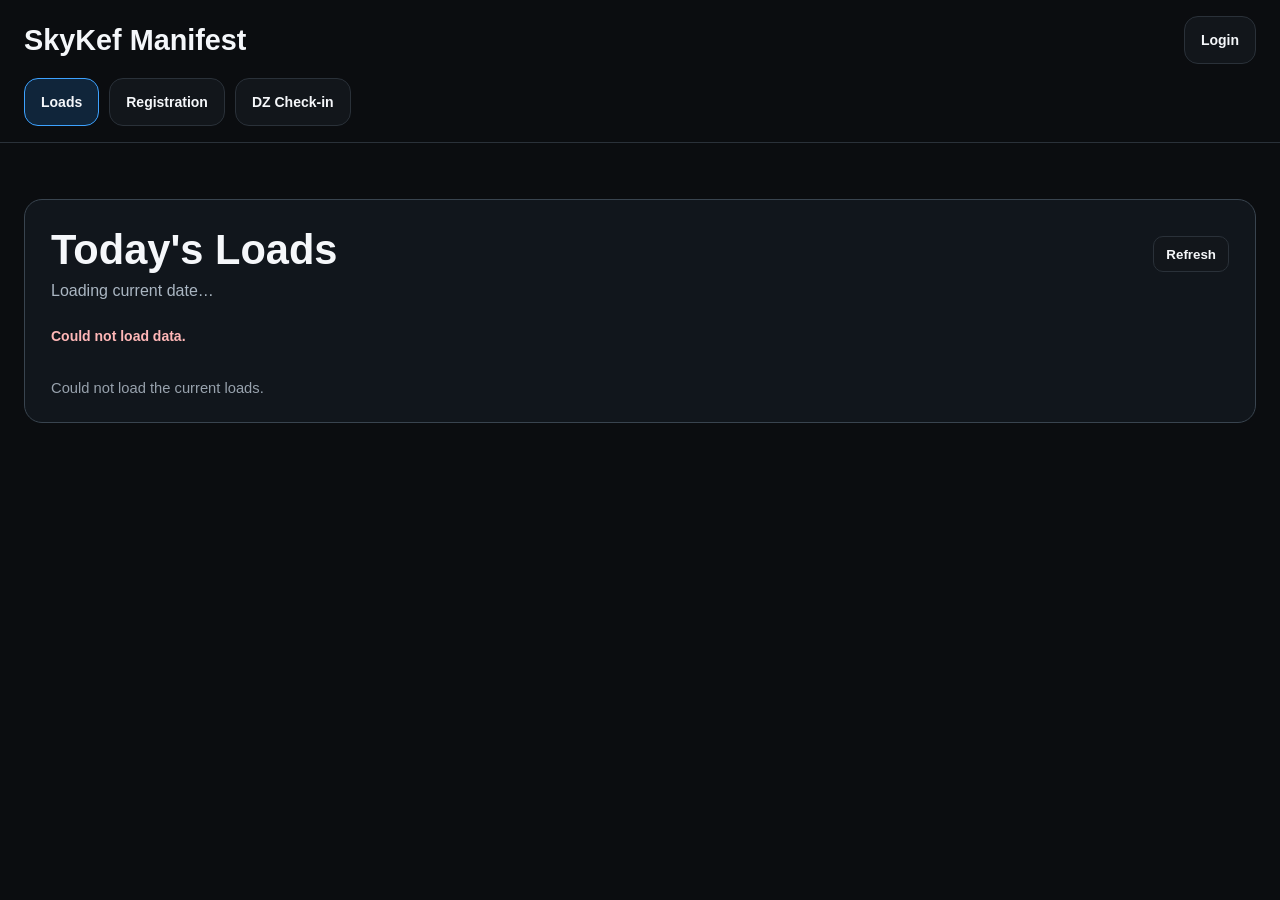
<file: merge-history.html>
<!doctype html>
<html lang="en"><head><meta charset="utf-8"><meta name="viewport" content="width=device-width,initial-scale=1"><title>Merge History | SkyKef</title>
<link rel="stylesheet" href="style.css?v=settings-theme-1"><link rel="stylesheet" href="theme.css?v=logbook-years-13">
<script src="preferences.js?v=local-checkin-14"></script><script src="auth.js?v=merge-history-1"></script>
<style>
.merge-columns{display:grid;grid-template-columns:minmax(0,1fr) 100px minmax(0,1fr);gap:18px;align-items:start}.merge-selection{padding:16px 18px;border-bottom:1px solid var(--border);min-height:85px;background:var(--theme-danger-bg,#30181d);color:var(--theme-danger-text,#ff8a8a);overflow-wrap:anywhere}.merge-summary{margin-top:18px;padding:20px}.merge-summary p{overflow-wrap:anywhere}.merge-columns .jumpers-list{max-height:48vh}.merge-columns h2{margin:0;font-size:1.1rem}.merge-columns .jumper-row.active{background:var(--theme-danger-bg,#30181d);color:var(--theme-danger-text,#ff8a8a);border-inline-start:4px solid #e5484d}.merge-columns .jumper-row.active .jumper-sub{color:inherit}.merge-selected-name{font-weight:800}.merge-preview-note{color:var(--muted)}@media(max-width:800px){.merge-columns{grid-template-columns:1fr}.merge-columns .jumpers-list{max-height:30vh}}
.merge-selection .jumper-sub{color:inherit}
.merge-direction{display:flex;flex-direction:column;align-items:center;justify-content:center;gap:4px;padding-top:60px;text-align:center;color:var(--accent);font-size:.8rem;font-weight:700}
.merge-direction .merge-arrow-wide,.merge-direction .merge-arrow-down{font-size:3rem;line-height:1}
.merge-arrow-down{display:none}
@media(max-width:800px){.merge-direction{padding:0}.merge-direction .merge-arrow-wide{display:none}.merge-direction .merge-arrow-down{display:block}}
.merge-actions{margin:20px 0 28px;padding:0 4px;overflow-wrap:anywhere}
.merge-actions .toolbar{margin-bottom:12px}
.merge-actions p{margin:8px 0}
.merge-search-pair .toolbar{padding:16px;margin:0;border-bottom:1px solid var(--border)}
.merge-search-pair .search{min-width:0;width:100%}
@media(max-width:800px){.merge-search-spacer{display:none}}
.merge-page-heading{display:flex;align-items:center;justify-content:space-between;gap:16px;flex-wrap:wrap}.merge-page-heading h1{margin-bottom:12px}.merge-intro{color:var(--muted);line-height:1.5;margin:0 0 20px;max-width:900px}
</style></head><body>
<header class="site-header"><div class="header-inner"><h1>SkyKef Manifest Admin View</h1></div></header>
<main class="page"><div class="merge-page-heading"><h1>Merge History</h1><button id="reloadMergeJumpers" type="button" class="small-btn">Reload Data</button></div><p id="accessStatus" role="status">Checking DEV access…</p>
<div id="mergeWorkspace" hidden>
<p class="merge-intro">Select two different jumpers: the source whose history will be copied and the destination who will receive it. History is copied into both history branches. Source history and jumper records remain unchanged. Identical entries are skipped; conflicting entries stop the merge.</p>
<p id="mergeListStatus" class="status" role="status"></p>
<div class="merge-columns merge-selected-pair">
<section class="list-panel"><div class="panel-head"><h2>From — source jumper</h2></div><div id="sourceSelection" class="merge-selection" aria-live="polite">No source selected.</div></section>
<div class="merge-direction" role="img" aria-label="History transfers from the source jumper to the destination jumper"><span class="merge-arrow-wide" aria-hidden="true">→</span><span class="merge-arrow-down" aria-hidden="true">↓</span><span>History transfer</span></div>
<section class="list-panel"><div class="panel-head"><h2>To — destination jumper</h2></div><div id="destinationSelection" class="merge-selection" aria-live="polite">No destination selected.</div></section>
</div>
<section class="merge-actions" aria-label="History transfer actions">
<div class="toolbar"><button id="mergeHistoryBtn" type="button" class="small-btn developer-action" disabled>Merge History</button><button id="clearMergeSelection" type="button" class="small-btn">Clear selection</button></div>
<p id="mergeSummary" aria-live="polite"></p>

<p id="mergeResult" class="status" role="status" aria-live="polite"></p>
</section>
<div class="merge-columns merge-search-pair">
<section class="list-panel" aria-label="Search source jumper"><div class="toolbar"><input id="sourceSearch" type="search" class="search" placeholder="Search source name or UID" aria-label="Search source jumper"></div><div id="sourceList" class="jumpers-list"></div></section>
<div class="merge-search-spacer" aria-hidden="true"></div>
<section class="list-panel" aria-label="Search destination jumper"><div class="toolbar"><input id="destinationSearch" type="search" class="search" placeholder="Search destination name or UID" aria-label="Search destination jumper"></div><div id="destinationList" class="jumpers-list"></div></section>
</div>
</div></main><script src="merge-history.js?v=transfer-4"></script></body></html>
</file>
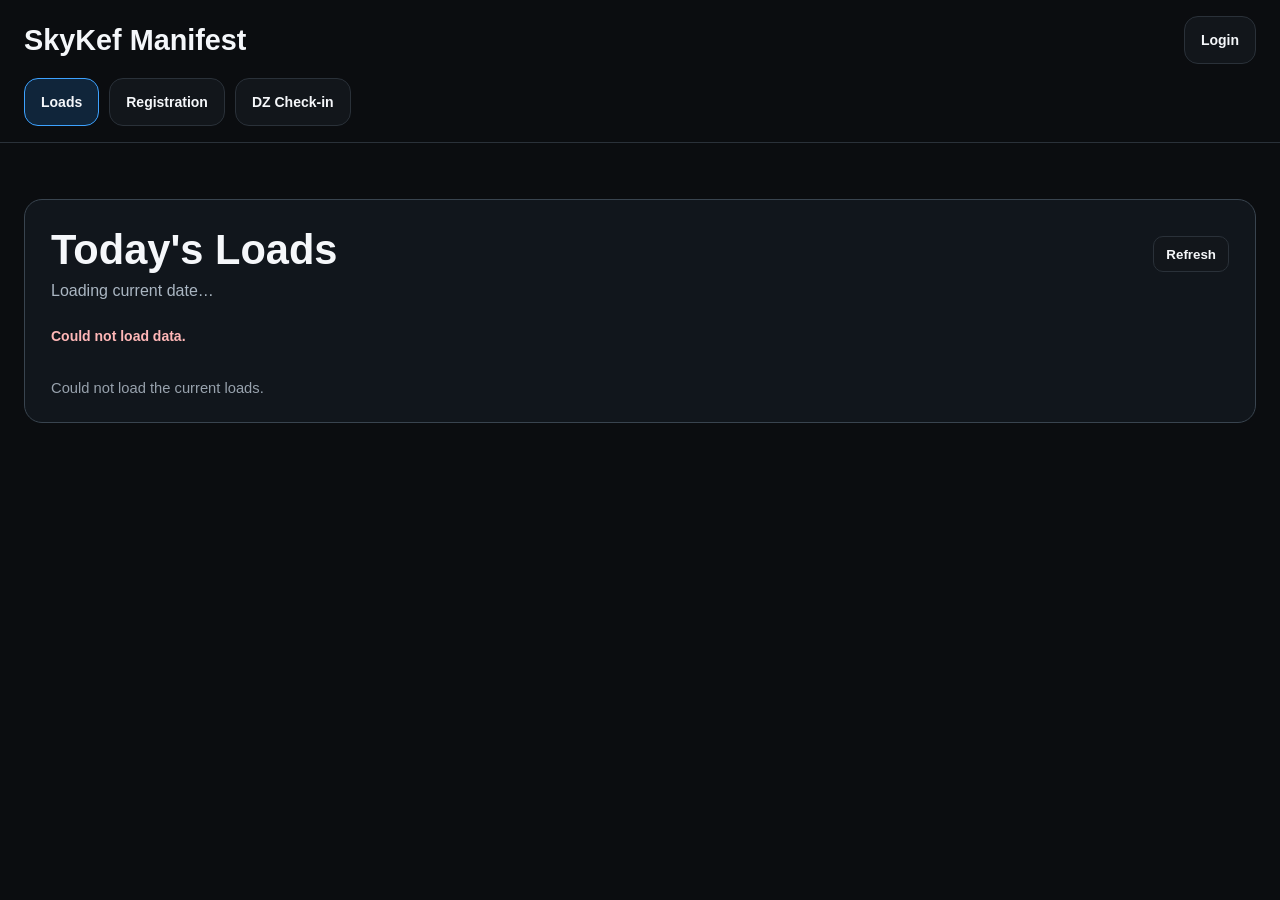
<file: my-profile.html>
<!doctype html>
<html lang="en">
<head>
  <meta charset="utf-8">
  <meta name="viewport" content="width=device-width,initial-scale=1">
  <title>My Profile | SkyKef Manifest</title>
  <link rel="stylesheet" href="style.css?v=settings-theme-1">
  <script src="preferences.js?v=local-checkin-14"></script>
<script src="auth.js?v=merge-history-1"></script>
<link rel="stylesheet" href="theme.css?v=logbook-years-13">
</head>
<body>
<header class="site-header">
  <div class="header-inner home-header">
    <h1>My Profile</h1>
    <div class="header-account-actions">
      <a class="small-btn header-profile-btn" href="index.html">Home</a>
      <button id="logoutBtn" class="small-btn" type="button">Logout</button>
    </div>
  </div>
</header>

<main class="page">
  <section id="userProfileSection" class="user-profile-section" hidden aria-label="My account">
    <div class="detail-tabs" role="tablist" aria-label="My information">
      <button id="userProfileTab" class="detail-tab active" type="button" role="tab" aria-selected="true">My Profile</button>
      <button id="userLogbookTab" class="detail-tab" type="button" role="tab" aria-selected="false">My Logbook</button>
    </div>
    <div id="userProfileView">
      <div id="userProfileStatus" class="status">Loading profile…</div>
      <dl id="userProfileDetails" class="profile-details"></dl>
    </div>
    <div id="userLogbookView" hidden>
      <details id="logbookFilterPanel" class="logbook-filter-panel"><summary>Filter logbook</summary>
      <fieldset id="logbookFilters" class="logbook-filters" disabled>
        <legend>Filter logbook</legend>
        <fieldset class="logbook-type-filter"><legend>Jump types</legend><div id="logbookTypeOptions" class="logbook-type-options"></div></fieldset>
        <div class="logbook-filter-controls">
          <label><span>From date</span><input id="logbookFromDate" type="date"></label>
          <label><span>To date</span><input id="logbookToDate" type="date"></label>
          <label><span>Sort order</span><select id="logbookSortOrder"><option value="newest">Newest first</option><option value="oldest">Oldest first</option></select></label>
          <button id="resetLogbookFilters" class="small-btn" type="button">Reset filters</button>
        </div>
      </fieldset>
      </details>
      <section id="userLogbookAnnualStats" class="logbook-annual-stats" hidden></section>
      <div class="user-logbook-toolbar">
        <div id="userLogbookStatus" class="status">Open this tab to load your logbook.</div>
        <button id="exportUserLogbookBtn" class="small-btn" type="button" disabled>Export CSV</button>
      </div>
      <div class="load-table-scroll">
        <table class="load-table user-logbook-table">
          <thead><tr><th>Date</th><th>Load</th><th>Activity</th><th>Details</th></tr></thead>
          <tbody id="userLogbookBody"></tbody>
        </table>
      </div>
    </div>
  </section>

</main>
<script src="logbook-annual-stats.js?v=collapsible-2"></script>
<script src="logbook-filters.js?v=logbook-types-2"></script>
<script src="jumper-profile.js?v=year-groups-4"></script>
</body></html>
</file>
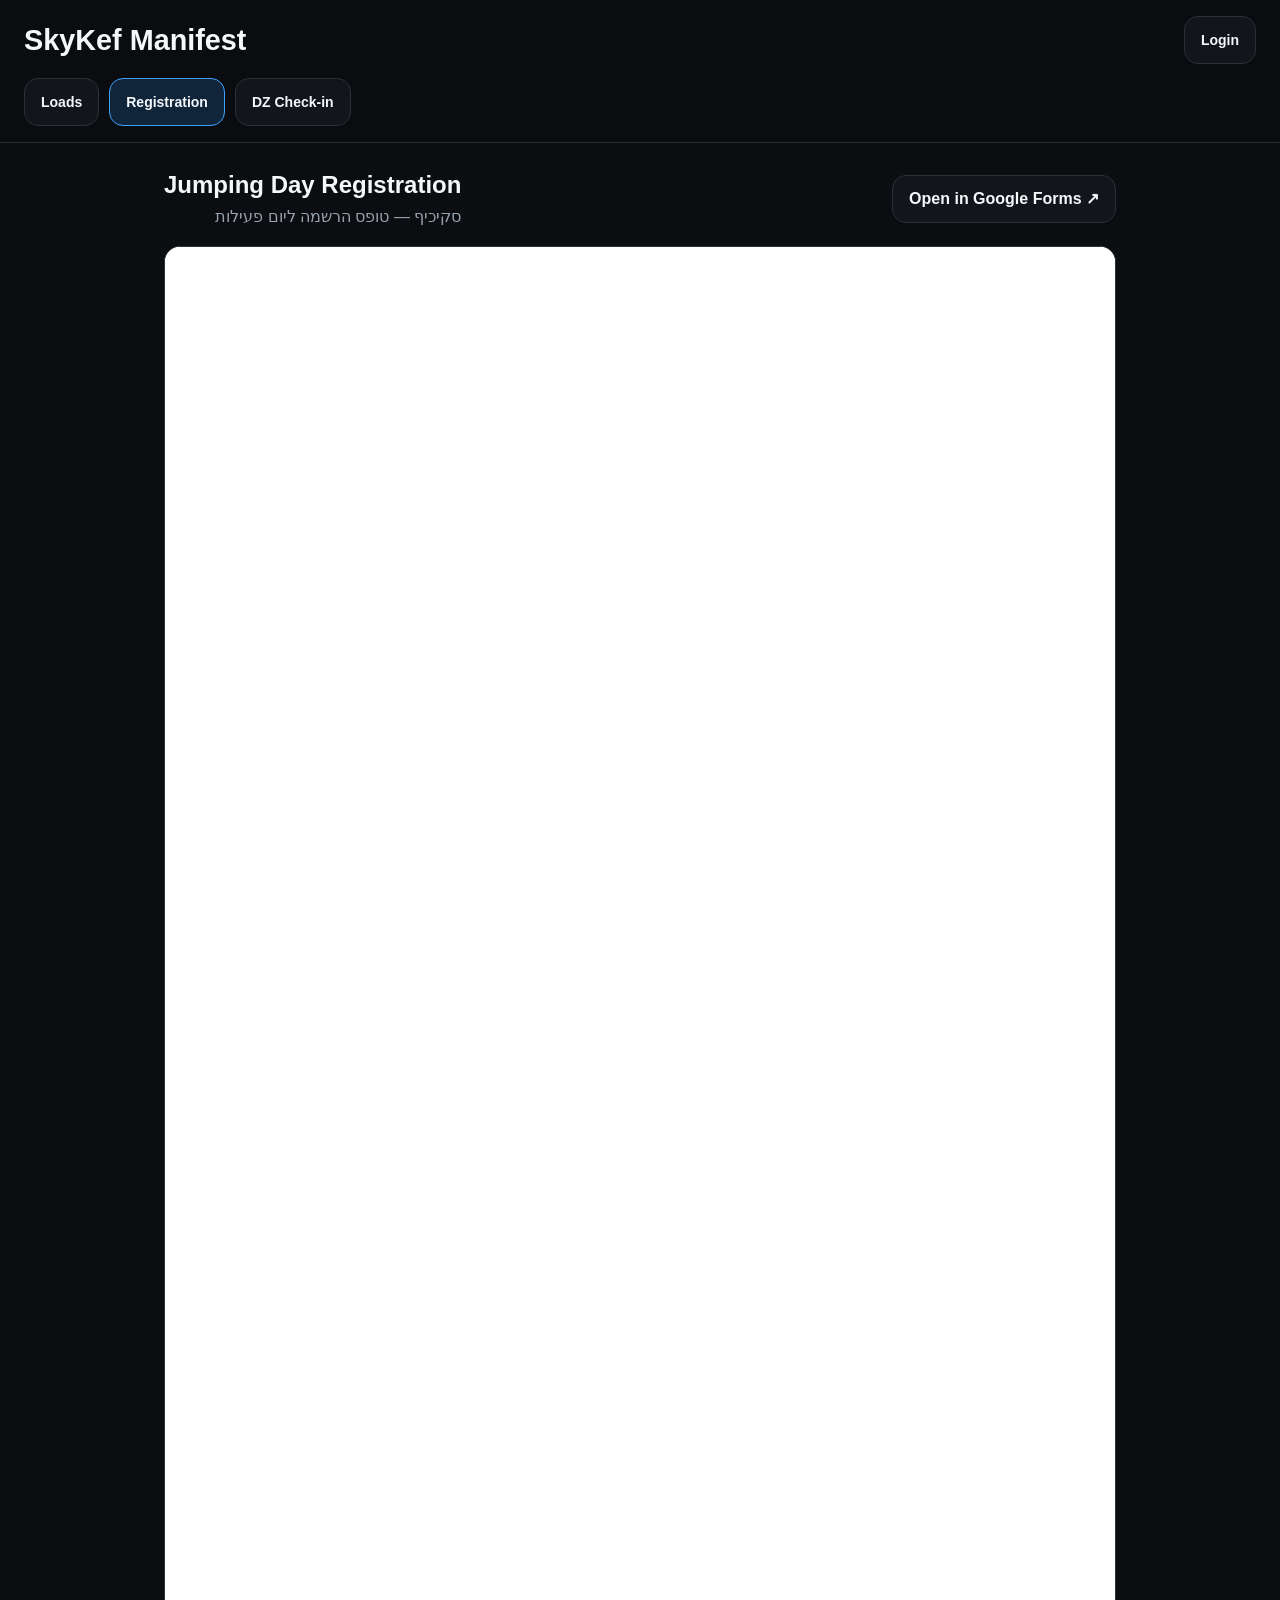
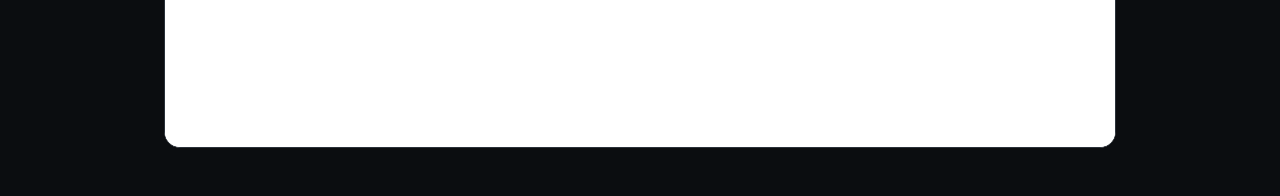
<file: registration.html>
<!doctype html>
<html lang="en">
<head>
  <meta charset="utf-8">
  <meta name="viewport" content="width=device-width,initial-scale=1">
  <title>Registration Form | SkyKef Manifest</title>
  <link rel="stylesheet" href="style.css?v=settings-theme-1">
  <script src="preferences.js?v=local-checkin-14"></script>
<script src="auth.js?v=merge-history-1"></script>
  <style>
    .registration-page{max-width:1000px}
    .registration-page-heading{display:flex;align-items:center;justify-content:space-between;gap:16px;flex-wrap:wrap;margin-bottom:20px}
    .registration-page-heading h2{margin:0 0 8px}
    .registration-page-heading p{margin:0;color:var(--muted)}
    .registration-original-link{display:inline-flex;align-items:center;justify-content:center;text-decoration:none}
    .registration-embed{border:1px solid var(--border);border-radius:16px;overflow:hidden;background:#fff}
    .registration-embed iframe{display:block;width:100%;height:1500px;border:0;background:#fff}
    .registration-page.registration-sheet-page{max-width:1600px}
    .registration-sheet-page .registration-embed iframe{height:75vh;min-height:480px}
    @media(max-width:600px){.registration-page{padding:20px 10px}.registration-embed iframe{height:1650px}}
  </style>
<link rel="stylesheet" href="theme.css?v=logbook-years-13">
</head>
<body>
<header class="site-header">
  <div class="header-inner">
    <div class="registration-page-heading" style="margin-bottom:0"><h1>SkyKef Manifest</h1><a class="small-btn" href="index.html?login=1">Login</a></div>
    <nav class="nav" aria-label="Main navigation"><a href="index.html">Loads</a><a href="registration.html" class="active">Registration</a></nav>
  </div>
</header>
<main class="page registration-page">
  <div class="registration-page-heading">
    <div><h2 id="registrationPageTitle">Jumping Day Registration</h2><p id="registrationPageSubtitle" lang="he" dir="rtl">סקיכיף — טופס הרשמה ליום פעילות</p></div>
    <a id="registrationOriginalLink" class="small-btn registration-original-link" href="https://docs.google.com/forms/d/e/1FAIpQLSeFem8JsrpMqbjNy95eaZVijdfKK-ptlyiDPB2LPLJefuomBg/viewform" target="_blank" rel="noopener noreferrer">Open in Google Forms ↗</a>
  </div>
  <p id="registrationFormStatus" class="status" role="status">Loading form…</p>
  <section class="registration-embed" aria-label="Registration form">
    <iframe id="registrationFrame" hidden title="SkyKef jumping day registration form" referrerpolicy="strict-origin-when-cross-origin">Loading registration form…</iframe>
  </section>
</main>
<script src="registration.js?v=admin-sheet-2"></script>
</body>
</html>
</file>
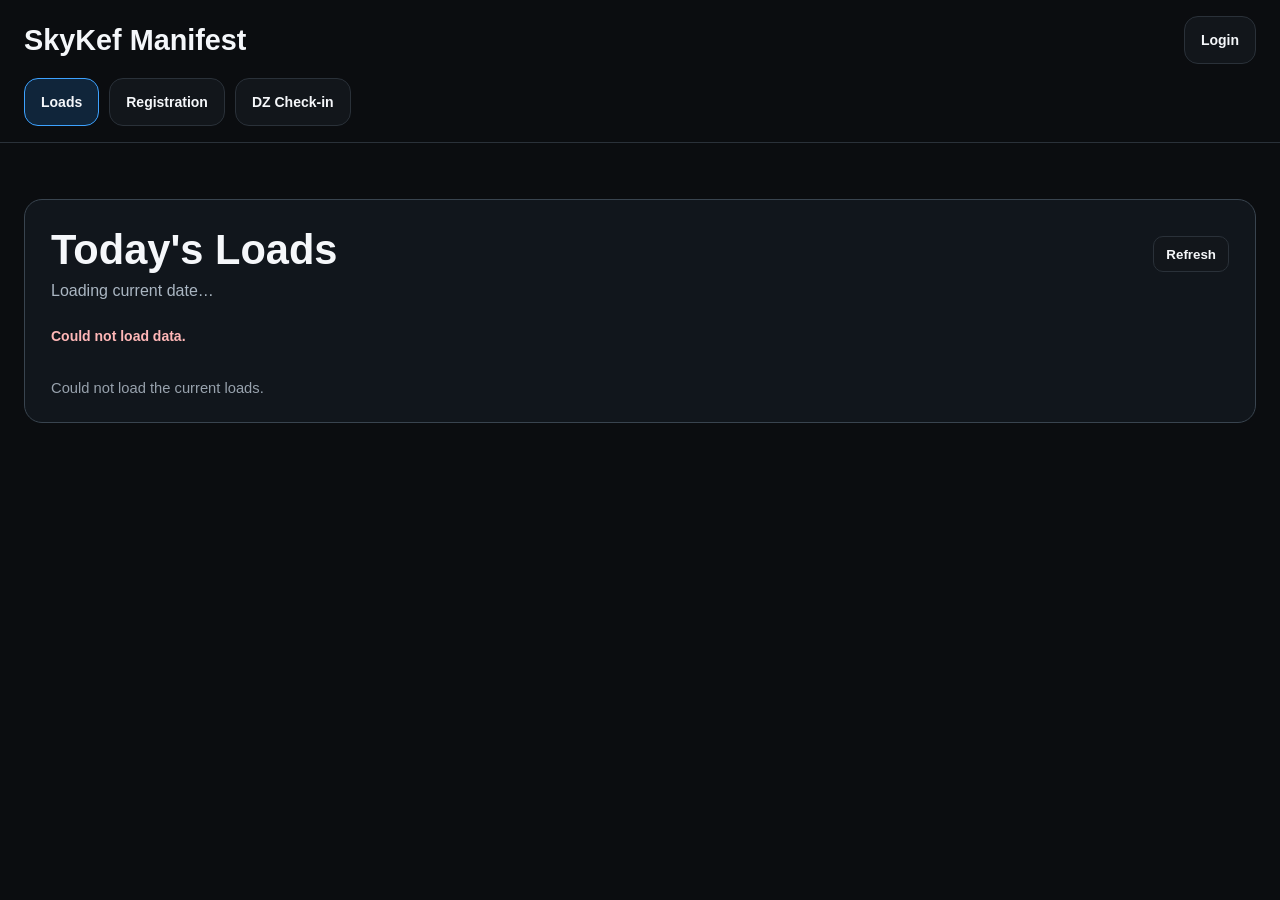
<file: reports.html>
<!doctype html>
<html lang="en">
<head>
  <meta charset="utf-8">
  <meta name="viewport" content="width=device-width,initial-scale=1">
  <title>Reports | SkyKef Manifest Admin View</title>
  <link rel="stylesheet" href="style.css?v=settings-theme-1">
  <link rel="stylesheet" href="report-calendar.css?v=sunday-1">
  <script src="preferences.js?v=local-checkin-14"></script>
<script src="auth.js?v=merge-history-1"></script>
<link rel="stylesheet" href="theme.css?v=logbook-years-13">
</head>
<body>
<header class="site-header">
  <div class="header-inner">
    <h1>SkyKef Manifest Admin View</h1>
    <nav class="nav">
      <a href="jumpers-data.html">Jumpers Data</a>
      <a href="today-jumpers.html">Today Jumpers</a>
      <a href="loads.html">Loads</a>
      <a href="loads-history.html">Loads History</a>
      <a href="daily-report.html">Daily Report</a>
      <a class="active" href="reports.html">Reports</a>
    </nav>
  </div>
</header>

<main class="page">
  <section class="report-head">
    <div>
      <h2>Monthly Report</h2>
      <p>Select a work day in the calendar to view its monthly report, with daily activity, totals and calculated balance.</p>
    </div>

    <div class="report-controls">
<div class="daily-report-date-control"><span>Date</span><input id="reportDateInput" type="hidden">
<button id="reportCalendarButton" class="small-btn" type="button" aria-expanded="false" aria-controls="reportCalendarPopup" disabled>Loading dates…</button>
<div id="reportCalendarPopup" class="report-calendar" hidden role="dialog" aria-label="Choose work day">
<div class="report-calendar-nav"><button id="reportCalendarPrev" type="button" aria-label="Previous month">‹</button><select id="reportCalendarMonth" aria-label="Month"></select><select id="reportCalendarYear" aria-label="Year"></select><button id="reportCalendarNext" type="button" aria-label="Next month">›</button></div>
<div class="report-calendar-weekdays" aria-hidden="true"><span>Su</span><span>Mo</span><span>Tu</span><span>We</span><span>Th</span><span>Fr</span><span>Sa</span></div>
<div id="reportCalendarDays" class="report-calendar-days"></div><p id="reportCalendarMessage" role="status"></p>
</div></div>
      <button id="loadReportBtn" class="small-btn" type="button">Load Report</button>
      <button id="exportReportBtn" class="small-btn export-btn" type="button">Export Spreadsheet</button>
    </div>
  </section>

  <div id="reportStatus" class="status">Loading report…</div>

  <section class="report-card">
    <div class="report-scroll">
      <table class="monthly-report-table" id="reportTable">
        <thead id="reportHead"></thead>
        <tbody id="reportBody"></tbody>
      </table>
    </div>
  </section>

  <div id="pricingInfo" class="pricing-info"></div>
</main>

<script src="report-calendar.js?v=sunday-1"></script>
<script>
(() => {
  const DB = "https://skykef-app-default-rtdb.europe-west1.firebasedatabase.app";

  const reportDateInput = document.getElementById("reportDateInput");
  const calendar = createReportCalendar(reportDateInput, fetchJson, {historyRoot:"report"});
  const loadReportBtn = document.getElementById("loadReportBtn");
  const exportReportBtn = document.getElementById("exportReportBtn");
  const reportStatus = document.getElementById("reportStatus");
  const reportHead = document.getElementById("reportHead");
  const reportBody = document.getElementById("reportBody");
  const pricingInfo = document.getElementById("pricingInfo");

  const monthNames = [
    "", "January", "February", "March", "April", "May", "June",
    "July", "August", "September", "October", "November", "December"
  ];

  let jumpersByUid = new Map();
  let prices = new Map();

  function normalizeKey(value) {
    return String(value ?? "").trim().toLowerCase().replace(/\s+/g, "_");
  }

  function displayName(j, uid) {
    if (!j || typeof j !== "object") return `UID ${uid}`;
    const name = `${j.Name ?? ""} ${j.Surname ?? ""}`.trim();
    return name || `UID ${uid}`;
  }

  function objectEntries(data) {
    return data && typeof data === "object" ? Object.entries(data) : [];
  }

  function buildJumpersMap(data) {
    const map = new Map();
    objectEntries(data).forEach(([key, value]) => {
      if (!value || typeof value !== "object") return;
      const uid = value.Uid ?? value.uid ?? key;
      map.set(String(uid), value);
    });
    return map;
  }

  // tickets_worker can be a direct code->price map, or objects such as
  // {code:"fun", price:12}. This parser supports both forms.
  function buildPriceMap(data) {
    const map = new Map();

    function remember(code, value) {
      const n = Number(value);
      const k = normalizeKey(code);
      if (k && Number.isFinite(n)) map.set(k, n);
    }

    function walk(node, path = []) {
      if (node === null || node === undefined) return;

      if (typeof node === "number") {
        if (path.length) remember(path[path.length - 1], node);
        return;
      }

      if (typeof node !== "object") return;

      const keys = Object.keys(node);
      const codeKey = keys.find(k => /^(code|job|name|type|ticket|key)$/i.test(k));
      const priceKey = keys.find(k => /^(price|value|cost|amount|salary|worker_price)$/i.test(k));

      if (codeKey && priceKey) {
        remember(node[codeKey], node[priceKey]);
      }

      Object.entries(node).forEach(([key, value]) => {
        if (typeof value === "number") {
          remember(key, value);
        } else {
          walk(value, [...path, key]);
        }
      });
    }

    walk(data);
    return map;
  }

  function mergeJobCounts(target, source) {
    Object.entries(source).forEach(([job, count]) => {
      const key = String(job);
      const n = Number(count);
      if (!Number.isFinite(n)) return;
      target[key] = (target[key] || 0) + n;
    });
  }

  // Converts a worker/day report record into {jobCode: count}.
  function extractJobs(value) {
    const result = {};

    if (value === null || value === undefined) return result;

    if (typeof value === "string") {
      // Supports strings like "fun-1 t-2 v-1"
      const matches = value.matchAll(/([A-Za-z0-9_><-]+?)[-:](\-?\d+(?:\.\d+)?)(?=\s|$)/g);
      for (const m of matches) {
        const job = m[1];
        const count = Number(m[2]);
        if (job && Number.isFinite(count)) {
          result[job] = (result[job] || 0) + count;
        }
      }
      return result;
    }

    if (typeof value === "number") return result;

    if (typeof value === "object") {
      Object.entries(value).forEach(([key, child]) => {
        if (typeof child === "number") {
          result[key] = (result[key] || 0) + child;
        } else if (child && typeof child === "object") {
          mergeJobCounts(result, extractJobs(child));
        } else if (typeof child === "string") {
          const parsed = extractJobs(child);
          if (Object.keys(parsed).length) mergeJobCounts(result, parsed);
        }
      });
    }

    return result;
  }

  function formatJobs(jobs) {
    const entries = Object.entries(jobs)
      .filter(([, count]) => Number(count) !== 0)
      .sort(([a], [b]) => a.localeCompare(b));

    if (!entries.length) return "";

    return entries
      .map(([job, count]) => `${job}-${count}`)
      .join(" ");
  }

  function calcBalance(summary) {
    let total = 0;
    const missing = [];

    Object.entries(summary).forEach(([job, count]) => {
      const key = normalizeKey(job);
      if (!prices.has(key)) {
        missing.push(job);
        return;
      }
      total += Number(count) * prices.get(key);
    });

    return { total, missing };
  }

  function formatNumber(n) {
    if (!Number.isFinite(n)) return "—";
    return Number.isInteger(n)
      ? String(n)
      : n.toLocaleString(undefined, { maximumFractionDigits: 2 });
  }

  function normalizeMonthData(monthData) {
    const byUid = new Map();
    const days = [];

    objectEntries(monthData).forEach(([dayKey, dayValue]) => {
      const day = Number(dayKey);
      if (!Number.isFinite(day) || !dayValue || typeof dayValue !== "object") return;

      days.push(day);

      objectEntries(dayValue).forEach(([uid, record]) => {
        const jobs = extractJobs(record);
        if (!Object.keys(jobs).length) return;

        const uidKey = String(uid);
        if (!byUid.has(uidKey)) {
          byUid.set(uidKey, { uid: uidKey, days: new Map(), summary: {} });
        }

        const worker = byUid.get(uidKey);
        worker.days.set(day, jobs);
        mergeJobCounts(worker.summary, jobs);
      });
    });

    days.sort((a, b) => a - b);

    const workers = [...byUid.values()].sort((a, b) => {
      const an = displayName(jumpersByUid.get(a.uid), a.uid);
      const bn = displayName(jumpersByUid.get(b.uid), b.uid);
      return an.localeCompare(bn, undefined, { sensitivity: "base" });
    });

    return { days, workers };
  }

  function renderReport(year, month, monthData) {
    const { days, workers } = normalizeMonthData(monthData);

    reportHead.innerHTML = "";
    reportBody.innerHTML = "";

    const headRow = document.createElement("tr");

    const workerHead = document.createElement("th");
    workerHead.textContent = "Worker";
    workerHead.className = "sticky-worker";
    headRow.appendChild(workerHead);

    days.forEach(day => {
      const th = document.createElement("th");
      th.textContent = `${String(day).padStart(2, "0")}/${String(month).padStart(2, "0")}/${year}`;
      th.className = "date-head";
      headRow.appendChild(th);
    });

    const summaryHead = document.createElement("th");
    summaryHead.textContent = "Summary";
    headRow.appendChild(summaryHead);

    const balanceHead = document.createElement("th");
    balanceHead.textContent = "Balance";
    headRow.appendChild(balanceHead);

    reportHead.appendChild(headRow);

    const allMissing = new Set();

    workers.forEach(worker => {
      const tr = document.createElement("tr");

      const workerCell = document.createElement("td");
      workerCell.className = "sticky-worker worker-name";
      workerCell.textContent = displayName(jumpersByUid.get(worker.uid), worker.uid);
      tr.appendChild(workerCell);

      days.forEach(day => {
        const td = document.createElement("td");
        td.className = "jobs-cell";
        const jobs = worker.days.get(day);
        td.textContent = jobs ? formatJobs(jobs) : "";
        tr.appendChild(td);
      });

      const summaryCell = document.createElement("td");
      summaryCell.className = "summary-cell";
      summaryCell.textContent = formatJobs(worker.summary);
      tr.appendChild(summaryCell);

      const balanceCell = document.createElement("td");
      balanceCell.className = "balance-cell";
      const balance = calcBalance(worker.summary);
      balance.missing.forEach(code => allMissing.add(code));
      balanceCell.textContent = formatNumber(balance.total) + (balance.missing.length ? "*" : "");
      balanceCell.title = balance.missing.length
        ? `Missing prices: ${balance.missing.join(", ")}`
        : "Calculated from tickets_worker";
      tr.appendChild(balanceCell);

      reportBody.appendChild(tr);
    });

    if (!workers.length) {
      const tr = document.createElement("tr");
      const td = document.createElement("td");
      td.colSpan = Math.max(3, days.length + 3);
      td.className = "report-empty";
      td.textContent = "No report data found for this month.";
      tr.appendChild(td);
      reportBody.appendChild(tr);
    }

    reportStatus.textContent =
      `${monthNames[month]} ${year} · ${workers.length} worker${workers.length === 1 ? "" : "s"} · ${days.length} active day${days.length === 1 ? "" : "s"}`;

    if (allMissing.size) {
      pricingInfo.textContent =
        `* Balance is partial for job codes without a matching price in tickets_worker: ${[...allMissing].sort().join(", ")}`;
      pricingInfo.classList.add("warning");
    } else {
      pricingInfo.textContent =
        `Balance calculated from tickets_worker prices.`;
      pricingInfo.classList.remove("warning");
    }
  }

  async function fetchJson(path, shallow=false) {
    const response = await fetch(`${DB}/${path}.json${shallow?"?shallow=true":""}`, { cache: "no-store" });
    if (!response.ok) throw new Error(`${path}: HTTP ${response.status}`);
    return response.json();
  }

  async function loadReport() {
    const [year, month] = reportDateInput.value.split("-").map(Number);

    reportStatus.textContent = "Loading report…";
    loadReportBtn.disabled = true;
    calendar.setBusy(true);
    pricingInfo.textContent = "";

    try {
      const [monthData, jumpersData, ticketsData] = await Promise.all([
        fetchJson(`report/${year}/${month}`),
        fetchJson("jumpers"),
        fetchJson("tickets_worker")
      ]);

      jumpersByUid = buildJumpersMap(jumpersData);
      prices = buildPriceMap(ticketsData);

      renderReport(year, month, monthData);
    } catch (err) {
      console.error(err);
      reportStatus.textContent = "Could not load report data.";
      reportHead.innerHTML = "";
      reportBody.innerHTML = `<tr><td class="report-empty">Check Firebase rules, network access, and the report/tickets_worker paths.</td></tr>`;
    } finally {
      loadReportBtn.disabled = false;
      calendar.setBusy(false);
    }
  }


  function csvEscape(value) {
    const text = String(value ?? "");
    return `"${text.replace(/"/g, '""')}"`;
  }

  function exportReportCsv() {
    const rows = [];
    const table = document.getElementById("reportTable");

    if (!table || !reportBody.children.length) {
      alert("There is no report to export.");
      return;
    }

    table.querySelectorAll("tr").forEach(tr => {
      const cells = [...tr.querySelectorAll("th,td")].map(cell => csvEscape(cell.innerText.trim()));
      rows.push(cells.join(","));
    });

    const bom = "\uFEFF";
    const csv = bom + rows.join("\r\n");
    const blob = new Blob([csv], { type: "text/csv;charset=utf-8;" });
    const url = URL.createObjectURL(blob);

    const [year, month] = reportDateInput.value.split("-");

    const a = document.createElement("a");
    a.href = url;
    a.download = `SkyKef_Report_${year}_${month}.csv`;
    document.body.appendChild(a);
    a.click();
    a.remove();

    setTimeout(() => URL.revokeObjectURL(url), 500);
  }

  async function refreshCalendar() {
    loadReportBtn.disabled=true;calendar.setBusy(true);
    reportStatus.textContent="Loading available dates…";
    try {
      if(!await calendar.refresh()){
        reportHead.innerHTML="";reportBody.innerHTML="";pricingInfo.textContent="";
        reportStatus.textContent="No saved reports found.";return;
      }
      await loadReport();
    }catch(error){console.error(error);reportStatus.textContent="Could not load available dates.";}
    finally{loadReportBtn.disabled=false;calendar.setBusy(false);}
  }
  reportDateInput.addEventListener("change",loadReport);
  loadReportBtn.addEventListener("click",refreshCalendar);
  exportReportBtn.addEventListener("click",exportReportCsv);
  refreshCalendar();
})();
</script>
</body>
</html>
</file>
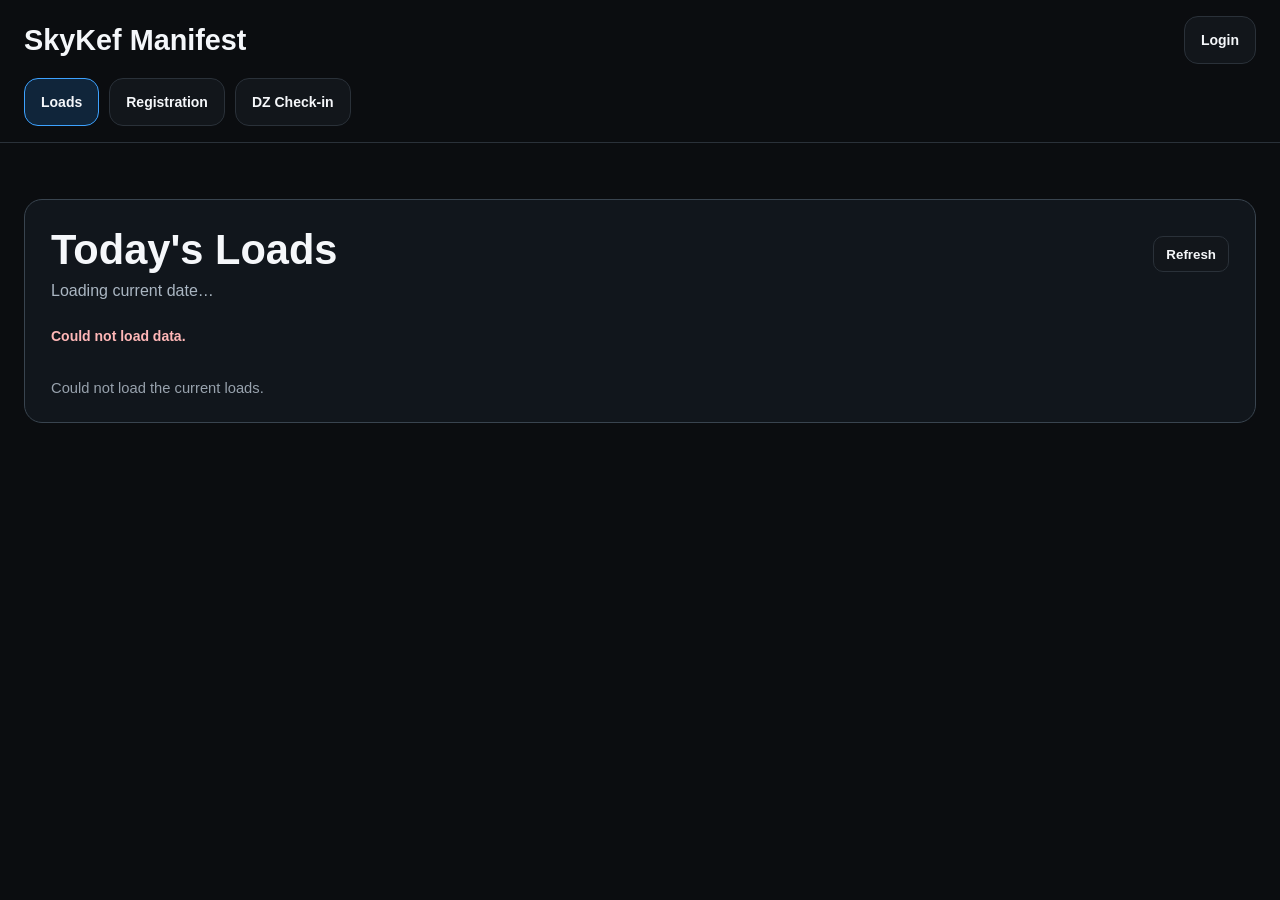
<file: today-jumpers.html>
<!doctype html><html lang="en"><head><meta charset="utf-8"><meta name="viewport" content="width=device-width,initial-scale=1"><title>Today Jumpers | SkyKef Manifest Admin View</title><link rel="stylesheet" href="style.css?v=settings-theme-1">  <script src="preferences.js?v=local-checkin-14"></script>
<script src="auth.js?v=merge-history-1"></script>
<link rel="stylesheet" href="report-calendar.css?v=sunday-1">
<style>
.daily-report-date-control{position:relative;display:inline-flex;align-items:center;gap:8px;margin-bottom:12px}

#todayDate{display:inline-block;margin:0 0 20px;padding:10px 14px;font-size:1.15rem;font-weight:700;line-height:1.4;color:var(--text);background:var(--theme-hover, #10253a);border:1px solid #315a7f;border-radius:10px}

.today-jumper-heading{display:flex;align-items:center;justify-content:space-between;gap:8px;flex-wrap:wrap}
.today-jumper-count{font-size:13px;font-weight:600;white-space:nowrap}
#jumpersList{display:flex;flex-direction:column;gap:16px;padding:12px;max-height:none;overflow:visible}
.today-jumper-group{max-height:32vh;min-height:140px;overflow-y:auto;overscroll-behavior-y:contain;scrollbar-gutter:stable;border:1px solid var(--border);border-radius:12px}
.today-jumper-group-title{position:sticky;top:0;z-index:1;margin:0;padding:12px 18px;background:var(--theme-surface-alt, #151c23);font-size:14px;border-bottom:1px solid var(--theme-line, #20262d)}
@media(max-width:800px){.today-jumper-group{max-height:30vh}}
</style>
<link rel="stylesheet" href="theme.css?v=logbook-years-13">
</head><body data-jumpers-scope="today">
<header class="site-header"><div class="header-inner"><h1>SkyKef Manifest Admin View</h1><nav class="nav">
      <a href="jumpers-data.html">Jumpers Data</a>
      <a href="today-jumpers.html" class="active">Today Jumpers</a>
      <a href="loads.html">Loads</a>
      <a href="loads-history.html">Loads History</a>
      <a href="daily-report.html">Daily Report</a>
      <a href="reports.html">Reports</a>
    </nav></div></header>
<main class="page">
<h2>Today Jumpers</h2>
<div class="daily-report-date-control"><span>Date</span><input id="reportDateInput" type="hidden">
<button id="reportCalendarButton" class="small-btn" type="button" aria-expanded="false" aria-controls="reportCalendarPopup" disabled>Loading dates…</button>
<div id="reportCalendarPopup" class="report-calendar" hidden role="dialog" aria-label="Choose work day">
<div class="report-calendar-nav"><button id="reportCalendarPrev" type="button" aria-label="Previous month">‹</button><select id="reportCalendarMonth" aria-label="Month"></select><select id="reportCalendarYear" aria-label="Year"></select><button id="reportCalendarNext" type="button" aria-label="Next month">›</button></div>
<div class="report-calendar-weekdays" aria-hidden="true"><span>Su</span><span>Mo</span><span>Tu</span><span>We</span><span>Th</span><span>Fr</span><span>Sa</span></div>
<div id="reportCalendarDays" class="report-calendar-days"></div><p id="reportCalendarMessage" role="status"></p>
</div></div>
<p id="todayDate" class="status">Loading active date…</p>
<div class="toolbar"><input id="searchInput" class="search" type="search" placeholder="Search jumper by name, surname, phone or ID..."><button id="reloadBtn" class="small-btn" type="button">Reload Data</button></div>
<div id="status" class="status">Loading jumpers…</div><section class="admin-grid"><div class="list-panel"><div class="panel-head today-list-heading"><span>Today Jumpers</span><button id="todayJumpSort" class="small-btn today-sort-toggle" type="button" value="desc" aria-label="Sort by jumps: most to fewest" aria-pressed="false">Most to fewest ↓</button></div><div id="jumpersList" class="jumpers-list"></div></div><div class="detail-panel">
  <div class="detail-tabs" role="tablist" aria-label="Jumper information">
    <button id="detailsTab" class="detail-tab active" type="button" role="tab" aria-selected="true">Jumper Details</button>
    <button id="logbookTab" class="detail-tab" type="button" role="tab" aria-selected="false">Jumper Logbook</button>
  </div>

  <div id="detailsView">
    <div id="details" class="detail-empty">Select a jumper to view all data.</div>
  </div>

  <div id="logbookView" hidden>
    <section id="logbookAnnualStats" class="logbook-annual-stats" hidden></section>
    <div id="logbookStatus" class="logbook-status">Select a jumper to view the logbook.</div>
    <div class="logbook-scroll">
      <table class="logbook-table">
        <thead>
          <tr>
            <th>Date</th>
            <th>Load</th>
            <th>Activity</th>
            <th>Details</th>
          </tr>
        </thead>
        <tbody id="logbookBody"></tbody>
      </table>
    </div>
  </div>
</div></section>
</main>
<script src="today-jumpers-data.js?v=today-toggle-3"></script>
<script src="logbook-annual-stats.js?v=collapsible-2"></script>
<script src="jumper-editor.js?v=editor-rows-1"></script>
<script src="report-calendar.js?v=sunday-1"></script>
<script src="jumpers-data.js?v=active-dates-4"></script></body></html>
</file>
<file: style.css>
:root{--bg:#0b0d10;--panel:var(--theme-surface, #12161b);--panel2:var(--theme-surface-alt, #181d23);--border:#2a3139;--text:#f5f7fa;--muted:#98a2ad;--accent:#3da2ff}
*{box-sizing:border-box}html,body{margin:0;background:var(--bg);color:var(--text);font-family:Arial,sans-serif}
a{color:inherit;text-decoration:none}.site-header{position:sticky;top:0;background:#0b0d10f2;border-bottom:1px solid var(--border);z-index:10}
.header-inner{max-width:1280px;margin:auto;padding:20px 24px}.header-inner h1{margin:0;font-size:clamp(1.4rem,2.5vw,2rem)}
.nav{display:flex;flex-wrap:wrap;gap:10px;margin-top:16px}.nav a{padding:11px 16px;border:1px solid var(--border);border-radius:12px;background:var(--panel);font-weight:700}
.nav a:hover,.nav a.active{border-color:var(--accent);background:var(--theme-hover, #10253a)}.page{max-width:1280px;margin:auto;padding:28px 24px 48px}
.hero{padding:28px;border:1px solid var(--border);border-radius:22px;background:var(--panel)}.hero h2{margin:0 0 10px;font-size:clamp(1.7rem,4vw,2.8rem)}
.hero p{margin:0;color:var(--muted)}.button-grid{display:grid;grid-template-columns:repeat(2,minmax(0,1fr));gap:16px;margin-top:22px}
.big-btn{min-height:120px;padding:24px;border:1px solid var(--border);border-radius:20px;background:var(--panel);display:flex;align-items:center;justify-content:space-between;font-size:1.25rem;font-weight:800}
.big-btn:hover{border-color:var(--accent)}.big-btn span:last-child{color:var(--accent);font-size:1.6rem}
.toolbar{display:flex;flex-wrap:wrap;gap:12px;align-items:center;margin-bottom:18px}.search{flex:1 1 320px;min-height:48px;border:1px solid var(--border);border-radius:14px;background:var(--panel);color:var(--text);padding:0 16px;font-size:1rem}
.small-btn{min-height:48px;padding:0 16px;border:1px solid var(--border);border-radius:14px;background:var(--panel);color:var(--text);font-weight:700;cursor:pointer}
.status{color:var(--muted);font-size:.92rem;margin:4px 0 16px}.admin-grid{display:grid;grid-template-columns:minmax(280px,420px) minmax(0,1fr);gap:18px;align-items:start}
.list-panel,.detail-panel{border:1px solid var(--border);border-radius:20px;background:var(--panel);overflow:hidden}.panel-head{padding:16px 18px;border-bottom:1px solid var(--border);font-weight:800}
.jumpers-list{max-height:68vh;overflow:auto}.jumper-row{width:100%;text-align:left;padding:14px 18px;border:0;border-bottom:1px solid var(--theme-line, #20262d);background:transparent;color:var(--text);cursor:pointer;font-size:1rem}
.jumper-row:hover{background:var(--theme-surface-alt, #151c23)}.jumper-row.active{background:var(--theme-hover, #10253a);border-left:4px solid var(--accent);padding-left:14px}.jumper-name{font-weight:800}.jumper-sub{font-size:.82rem;color:var(--muted);margin-top:3px}
.detail-empty{padding:28px;color:var(--muted)}.detail-content{padding:18px}.detail-title{font-size:1.35rem;font-weight:900;margin:0 0 16px}
.data-grid{display:grid;grid-template-columns:repeat(2,minmax(0,1fr));gap:10px}.data-item{padding:12px 14px;border:1px solid var(--theme-line, #252c33);border-radius:12px;background:var(--panel2);min-width:0}
.data-key{color:var(--muted);font-size:.78rem;text-transform:uppercase;margin-bottom:5px}.data-val{font-weight:700;overflow-wrap:anywhere}
.notice{margin-bottom:18px;padding:14px 16px;border:1px solid #624343;border-radius:14px;background:var(--theme-danger-bg, #231415);color:var(--theme-danger-text, #ffb7b7);line-height:1.5}
@media(max-width:800px){.button-grid{grid-template-columns:1fr}.admin-grid{grid-template-columns:1fr}.jumpers-list{max-height:44vh}.data-grid{grid-template-columns:1fr}}


.detail-tabs{
  display:flex;
  gap:0;
  border-bottom:1px solid var(--border);
  background:var(--theme-surface-alt, #0f1317);
}
.detail-tab{
  flex:1 1 0;
  min-height:54px;
  border:0;
  border-right:1px solid var(--border);
  background:transparent;
  color:var(--muted);
  font-weight:800;
  cursor:pointer;
  padding:0 16px;
  text-align:left;
}
.detail-tab:last-child{border-right:0}
.detail-tab:hover{background:var(--theme-surface-alt, #151b21);color:var(--text)}
.detail-tab.active{
  color:var(--text);
  background:var(--panel);
  box-shadow:inset 0 -3px 0 var(--accent);
}
.logbook-status{
  padding:13px 16px;
  color:var(--muted);
  border-bottom:1px solid var(--border);
  font-size:.9rem;
}
.logbook-scroll{
  max-height:68vh;
  overflow:auto;
}
.logbook-table{
  width:100%;
  border-collapse:collapse;
  min-width:650px;
}
.logbook-table thead th{
  position:sticky;
  top:0;
  z-index:2;
  background:var(--theme-surface, #11161b);
  color:var(--theme-soft-text, #b7c6d5);
  text-align:left;
  padding:12px 14px;
  font-size:.78rem;
  text-transform:uppercase;
  letter-spacing:.04em;
  border-bottom:1px solid var(--border);
}
.logbook-table td{
  padding:12px 14px;
  border-bottom:1px solid var(--theme-line, #232a31);
  vertical-align:top;
}
.logbook-table tbody tr:nth-child(even){background:var(--theme-surface, #14191f)}
.logbook-table tbody tr:hover{background:var(--theme-surface-alt, #17212b)}
.logbook-table td:nth-child(1),
.logbook-table td:nth-child(2){white-space:nowrap;font-weight:700}


/* v3 Jumpers detail/logbook refinements */
.detail-tabs{
  display:flex;
  width:100%;
  gap:0;
  border-bottom:1px solid var(--border);
  background:var(--theme-surface, #0e1216);
}
.detail-tab{
  flex:1 1 50%;
  min-height:58px;
  border:0;
  border-right:1px solid var(--border);
  background:var(--theme-surface, #0e1216);
  color:var(--theme-soft-text, #8d98a5);
  font-weight:900;
  font-size:.98rem;
  cursor:pointer;
  padding:0 18px;
  text-align:center;
  transition:.15s ease;
}
.detail-tab:last-child{border-right:0}
.detail-tab:hover{
  color:var(--text);
  background:var(--theme-surface-alt, #141b22);
}
.detail-tab.active{
  color:var(--text);
  background:var(--theme-hover, #17314a);
  box-shadow:inset 0 -4px 0 var(--accent);
}
.detail-tab.active::before{
  content:"●";
  color:var(--accent);
  margin-right:8px;
  font-size:.75rem;
  vertical-align:1px;
}

.logbook-scroll{
  width:100%;
  max-height:68vh;
  overflow:auto;
}
.logbook-table{
  width:100%;
  min-width:0;
  table-layout:fixed;
  border-collapse:separate;
  border-spacing:0;
}
.logbook-table th,
.logbook-table td{
  padding:13px 16px;
  text-align:left;
}
.logbook-table th:nth-child(1),
.logbook-table td:nth-child(1){width:22%}
.logbook-table th:nth-child(2),
.logbook-table td:nth-child(2){width:16%}
.logbook-table th:nth-child(3),
.logbook-table td:nth-child(3){width:24%}
.logbook-table th:nth-child(4),
.logbook-table td:nth-child(4){width:38%}

.logbook-table thead th{
  position:sticky;
  top:0;
  z-index:3;
  background:var(--theme-surface, #111820);
  color:var(--theme-bright-text, #d5e4f1);
  border-bottom:1px solid var(--theme-line, #34414d);
}
.logbook-table tbody tr{
  background:var(--theme-surface, #12171d);
}
.logbook-table tbody tr:nth-child(even){
  background:var(--theme-surface-alt, #151b21);
}
.logbook-table tbody tr:hover{
  background:var(--theme-surface-alt, #19242e);
}
.logbook-table tbody td{
  border-bottom:1px solid var(--theme-line, #242d35);
  overflow-wrap:anywhere;
}
.logbook-table tbody tr.day-separator td{
  border-top:2px solid var(--theme-line, #3a4650);
}
.logbook-table tbody tr.year-separator td{
  border-top:4px solid var(--accent);
  padding-top:18px;
}
.logbook-table .date-cell{
  font-weight:900;
  color:var(--theme-bright-text, #f4f7fa);
}
.logbook-status{
  padding:12px 16px;
  background:var(--theme-surface, #10151a);
  border-bottom:1px solid var(--border);
  color:var(--theme-soft-text, #9aa6b2);
}
.notice{
  margin-top:22px;
  margin-bottom:0;
}

@media(max-width:800px){
  .detail-tab{
    min-height:52px;
    padding:0 10px;
    font-size:.9rem;
  }
  .logbook-scroll{
    overflow-x:auto;
  }
  .logbook-table{
    min-width:680px;
  }
}


/* v4 Monthly Reports */
.report-head{
  display:flex;
  align-items:end;
  justify-content:space-between;
  gap:20px;
  flex-wrap:wrap;
  margin-bottom:18px;
}
.report-head h2{
  margin:0 0 7px;
  font-size:clamp(1.8rem,4vw,2.7rem);
}
.report-head p{
  margin:0;
  color:var(--muted);
}
.report-controls{
  display:flex;
  flex-wrap:wrap;
  align-items:end;
  gap:10px;
}
.report-controls label span{
  display:block;
  color:var(--muted);
  font-size:.78rem;
  font-weight:800;
  text-transform:uppercase;
  margin:0 0 6px 3px;
}
.report-controls select{
  min-width:120px;
  min-height:48px;
  border:1px solid var(--border);
  border-radius:14px;
  background:var(--panel);
  color:var(--text);
  padding:0 12px;
  font-size:1rem;
}
.report-card{
  border:1px solid var(--border);
  border-radius:18px;
  background:var(--panel);
  overflow:hidden;
}
.report-scroll{
  max-height:68vh;
  overflow:auto;
}
.monthly-report-table{
  border-collapse:separate;
  border-spacing:0;
  width:max-content;
  min-width:100%;
  font-size:.9rem;
}
.monthly-report-table th,
.monthly-report-table td{
  min-width:155px;
  max-width:260px;
  padding:11px 12px;
  border-right:1px solid var(--theme-line, #29313a);
  border-bottom:1px solid var(--theme-line, #29313a);
  text-align:left;
  vertical-align:top;
  white-space:normal;
  overflow-wrap:anywhere;
}
.monthly-report-table thead th{
  position:sticky;
  top:0;
  z-index:4;
  background:var(--theme-surface, #101720);
  color:var(--theme-bright-text, #dbe7f2);
  font-size:.78rem;
  text-transform:uppercase;
  letter-spacing:.03em;
}
.monthly-report-table .sticky-worker{
  position:sticky;
  left:0;
  z-index:3;
  min-width:190px;
  max-width:230px;
  background:var(--theme-surface, #111820);
}
.monthly-report-table thead .sticky-worker{
  z-index:6;
}
.monthly-report-table tbody tr:nth-child(even) td{
  background:var(--theme-surface-alt, #151a20);
}
.monthly-report-table tbody tr:nth-child(even) .sticky-worker{
  background:var(--theme-surface-alt, #151a20);
}
.monthly-report-table tbody tr:hover td{
  background:var(--theme-surface-alt, #19232c);
}
.monthly-report-table tbody tr:hover .sticky-worker{
  background:var(--theme-surface-alt, #19232c);
}
.monthly-report-table .worker-name{
  font-weight:900;
  color:var(--text);
}
.monthly-report-table .date-head{
  min-width:135px;
}
.monthly-report-table .jobs-cell{
  color:var(--theme-bright-text, #f0f4f8);
}
.monthly-report-table .summary-cell{
  min-width:230px;
  font-weight:700;
}
.monthly-report-table .balance-cell{
  min-width:110px;
  max-width:140px;
  text-align:right;
  font-weight:900;
  color:var(--text);
}
.report-empty{
  padding:30px !important;
  color:var(--muted);
  text-align:center !important;
}
.pricing-info{
  margin-top:12px;
  color:var(--muted);
  font-size:.88rem;
}
.pricing-info.warning{
  color:#f2bc74;
}
@media(max-width:700px){
  .report-controls{
    width:100%;
  }
  .report-controls label{
    flex:1 1 120px;
  }
  .report-controls select{
    width:100%;
  }
  .report-controls .small-btn{
    flex:1 1 100%;
  }
}


/* v5 report readability + export */
.report-card{
  border:1px solid #46515d;
  border-radius:18px;
  background:var(--theme-surface, #10151a);
  overflow:hidden;
}

.report-scroll{
  max-height:72vh;
  overflow:auto;
  background:var(--theme-surface, #10151a);
}

.monthly-report-table{
  width:max-content;
  min-width:100%;
  border-collapse:separate;
  border-spacing:0;
  background:var(--theme-surface, #10151a);
  font-size:.94rem;
}

.monthly-report-table th,
.monthly-report-table td{
  min-width:160px;
  max-width:285px;
  padding:15px 16px;
  border-right:1px solid var(--theme-line, #3a4652);
  border-bottom:1px solid var(--theme-line, #303a44);
  line-height:1.45;
  vertical-align:middle;
  text-align:left;
}

.monthly-report-table th:last-child,
.monthly-report-table td:last-child{
  border-right:0;
}

.monthly-report-table thead th{
  position:sticky;
  top:0;
  z-index:4;
  background:var(--theme-surface-alt, #17202a);
  color:var(--theme-bright-text, #f0f5fa);
  border-bottom:2px solid #596776;
  font-weight:900;
}

.monthly-report-table .sticky-worker{
  position:sticky;
  left:0;
  z-index:3;
  min-width:210px;
  max-width:240px;
  background:var(--theme-surface-alt, #151c23);
  border-right:2px solid #596776;
}

.monthly-report-table thead .sticky-worker{
  z-index:6;
  background:var(--theme-surface-alt, #17202a);
}

.monthly-report-table tbody tr:nth-child(even) td{
  background:var(--theme-surface, #141a20);
}

.monthly-report-table tbody tr:nth-child(even) .sticky-worker{
  background:var(--theme-surface, #141a20);
}

.monthly-report-table tbody tr:nth-child(odd) td{
  background:var(--theme-surface, #10151a);
}

.monthly-report-table tbody tr:nth-child(odd) .sticky-worker{
  background:var(--theme-surface, #10151a);
}

.monthly-report-table tbody tr:hover td,
.monthly-report-table tbody tr:hover .sticky-worker{
  background:var(--theme-surface-alt, #1a2631);
}

.monthly-report-table .worker-name{
  font-weight:900;
  color:var(--text);
}

.monthly-report-table .date-head{
  min-width:150px;
}

.monthly-report-table .summary-cell{
  min-width:250px;
  font-weight:700;
}

.monthly-report-table .balance-cell{
  min-width:125px;
  max-width:150px;
  text-align:right;
  font-weight:900;
}

.export-btn{
  border-color:#3f6f98;
  background:var(--theme-hover, #10263a);
}

.export-btn:hover{
  border-color:var(--accent);
  background:var(--theme-hover, #15324c);
}


/* v6 Loads History */
.loads-head{
  display:flex;
  align-items:end;
  justify-content:space-between;
  gap:20px;
  flex-wrap:wrap;
  margin-bottom:18px;
}
.loads-head h2{
  margin:0 0 7px;
  font-size:clamp(1.8rem,4vw,2.7rem);
}
.loads-head p{
  margin:0;
  color:var(--muted);
}
.loads-controls{
  display:flex;
  flex-wrap:wrap;
  align-items:end;
  gap:10px;
}
.loads-controls label span{
  display:block;
  margin:0 0 6px 3px;
  color:var(--muted);
  font-size:.78rem;
  font-weight:800;
  text-transform:uppercase;
}
.loads-controls select{
  min-width:115px;
  min-height:48px;
  border:1px solid var(--border);
  border-radius:14px;
  background:var(--panel);
  color:var(--text);
  padding:0 12px;
  font-size:1rem;
}

.loads-layout{
  display:grid;
  grid-template-columns:minmax(260px,340px) minmax(0,1fr);
  gap:18px;
  align-items:start;
}
.loads-list-panel,
.load-detail-panel{
  border:1px solid var(--theme-line, #39444f);
  border-radius:18px;
  background:var(--theme-surface, #11161c);
  overflow:hidden;
}
.loads-list{
  max-height:70vh;
  overflow:auto;
}
.load-row{
  width:100%;
  min-height:72px;
  display:flex;
  justify-content:space-between;
  align-items:center;
  gap:12px;
  padding:14px 16px;
  border:0;
  border-bottom:1px solid var(--theme-line, #2d3740);
  background:var(--theme-surface, #11161c);
  color:var(--text);
  cursor:pointer;
  text-align:left;
}
.load-row:hover{
  background:var(--theme-surface-alt, #17212a);
}
.load-row.active{
  background:var(--theme-hover, #17314a);
  box-shadow:inset 4px 0 0 var(--accent);
}
.load-row-title{
  font-weight:900;
  font-size:1.03rem;
}
.load-row-sub{
  margin-top:4px;
  color:var(--theme-soft-text, #9aa6b2);
  font-size:.83rem;
}
.load-row-arrow{
  color:var(--accent);
  font-size:1.25rem;
  font-weight:900;
}
.load-summary{
  padding:13px 16px;
  border-bottom:1px solid var(--theme-line, #333e49);
  color:var(--theme-soft-text, #aab6c2);
  background:var(--theme-surface, #10151a);
  font-size:.9rem;
}
.load-table-scroll{
  max-height:70vh;
  overflow:auto;
}
.load-table{
  width:100%;
  border-collapse:separate;
  border-spacing:0;
  table-layout:fixed;
  font-size:.94rem;
}
.load-table th,
.load-table td{
  padding:14px 16px;
  border-right:1px solid var(--theme-line, #36414b);
  border-bottom:1px solid var(--theme-line, #2d3740);
  text-align:left;
  vertical-align:middle;
  line-height:1.4;
  overflow-wrap:anywhere;
}
.load-table th:last-child,
.load-table td:last-child{
  border-right:0;
}
.load-table thead th{
  position:sticky;
  top:0;
  z-index:2;
  background:var(--theme-surface-alt, #17202a);
  color:var(--theme-bright-text, #edf4fa);
  border-bottom:2px solid #586675;
  font-size:.78rem;
  text-transform:uppercase;
  letter-spacing:.03em;
}
.load-table th:nth-child(1),
.load-table td:nth-child(1){width:32%}
.load-table th:nth-child(2),
.load-table td:nth-child(2){width:16%}
.load-table th:nth-child(3),
.load-table td:nth-child(3){width:22%}
.load-table th:nth-child(4),
.load-table td:nth-child(4){width:30%}
.load-table tbody tr:nth-child(even) td{
  background:var(--theme-surface-alt, #151a20);
}
.load-table tbody tr:nth-child(odd) td{
  background:var(--theme-surface, #10151a);
}
.load-table tbody tr:hover td{
  background:var(--theme-surface-alt, #1a2631);
}
.load-jumper-name{
  font-weight:900;
}
@media(max-width:820px){
  .loads-layout{
    grid-template-columns:1fr;
  }
  .loads-list{
    max-height:320px;
  }
  .loads-controls{
    width:100%;
  }
  .loads-controls label{
    flex:1 1 100px;
  }
  .loads-controls select{
    width:100%;
  }
  .load-table{
    min-width:650px;
  }
  .load-table-scroll{
    overflow:auto;
  }
}


/* Admin login */
.login-card{
  max-width:460px;
  color:#182230;
  color-scheme:light;
  margin:56px auto;
  padding:28px;
  background:#fff;
  border:1px solid #dfe3e8;
  border-radius:16px;
  box-shadow:0 8px 28px rgba(0,0,0,.08);
}
.login-card h2{margin:0 0 8px}
.login-card p{margin:0 0 22px;color:#667085}
.login-form{display:grid;gap:16px}
.login-form label{display:grid;gap:7px;font-weight:600}
.login-form input,
.login-form select{
  min-height:52px;
  background:#fff;
  color:#182230;
  width:100%;
  box-sizing:border-box;
  padding:11px 12px;
  border:1px solid #cfd5dc;
  border-radius:9px;
  font:inherit;
}
.login-form label > span{color:#182230}
.login-form input::placeholder{color:#667085;opacity:1}
.login-form select{cursor:pointer;font-size:16px}
.login-form input{font-size:16px}
.login-form select option,.login-form select optgroup{background:#fff;color:#182230}
.login-form input:focus,.login-form select:focus{outline:3px solid #2563eb;outline-offset:2px}
.login-form input:disabled,.login-form select:disabled{background:#f2f4f7;color:#475467;cursor:not-allowed;opacity:1}
.login-form input:-webkit-autofill{-webkit-text-fill-color:#182230;-webkit-box-shadow:0 0 0 1000px #fff inset}
.login-status{min-height:20px;color:#b42318;font-size:.92rem}
.admin-home-head{display:flex;align-items:center;justify-content:space-between;gap:16px}

.jumper-danger-zone{margin-top:28px;padding-top:18px;border-top:1px solid #e5e7eb;display:flex;justify-content:flex-end}
.delete-jumper-btn{border:1px solid #b42318;background:#fff;color:#b42318;border-radius:8px;padding:9px 13px;font:inherit;font-weight:600;cursor:pointer}
.delete-jumper-btn:hover{background:#fff1f0}
.delete-jumper-btn:disabled{opacity:.55;cursor:not-allowed}

.delete-modal-overlay{position:fixed;inset:0;background:rgba(0,0,0,.72);display:flex;align-items:center;justify-content:center;padding:20px;z-index:9999}
.delete-modal{width:min(560px,100%);background:var(--theme-surface, #12171d);border:1px solid var(--theme-line, #303844);border-radius:18px;padding:28px;box-shadow:0 24px 70px rgba(0,0,0,.45)}
.delete-modal-heading{font-size:24px;font-weight:800;line-height:1.25;margin-bottom:24px}
.delete-modal-name{font-size:30px;font-weight:800;line-height:1.15;margin-bottom:7px}
.delete-modal-uid{font-size:18px;font-weight:700;color:var(--theme-soft-text, #aeb8c5);word-break:break-all}
.delete-modal-warning{margin-top:22px;color:var(--theme-soft-text, #aeb8c5)}
.delete-modal-reasons-title{font-size:18px;font-weight:800;margin-top:25px}
.delete-modal-reasons{margin:10px 0 0;padding-left:24px;line-height:1.6}
.delete-modal-actions{display:flex;justify-content:flex-end;gap:12px;margin-top:28px}
.delete-confirm-btn{border:1px solid #b42318;background:#b42318;color:#fff;border-radius:9px;padding:10px 15px;font:inherit;font-weight:700;cursor:pointer}
.delete-confirm-btn:hover{filter:brightness(1.08)}

.delete-modal-heading.success{color:#2fbf71}
.delete-modal-heading.failure{color:#ef5350}

.view-only-banner{position:sticky;top:0;z-index:1000;display:flex;flex-direction:column;gap:4px;padding:13px 24px;text-align:center;background:var(--theme-warning-bg, #3a2b08);border-bottom:1px solid #9b7617;color:var(--theme-warning-text, #ffe7a3)}
.view-only-banner strong{font-size:1.05rem;color:#ffd45a}
.view-only-banner span{font-size:.92rem}
.manifest-view-only .delete-jumper-btn:disabled{opacity:.35;cursor:not-allowed;background:var(--theme-surface-alt, #181d23);color:#777;border-color:var(--theme-line, #3a4149)}

.view-only-banner{background:var(--theme-danger-bg, #260b0b);border-bottom:2px solid #e5484d;color:var(--theme-danger-text, #ffb4b4)}
.view-only-banner strong{font-size:1.3rem;font-weight:900;color:#ff4d4f;letter-spacing:.02em}
.view-only-banner span{font-size:1rem;font-weight:800;color:var(--theme-danger-text, #ffb4b4)}


/* Public home and today's loads */
.public-loads-card{
  display:grid;
  gap:18px;
  max-width:760px;
  margin:28px auto 0;
  padding:26px;
  border:1px solid var(--theme-line, #39444f);
  border-radius:18px;
  background:var(--theme-surface, #11161c);
}
.public-loads-card h2{margin:2px 0 8px;font-size:clamp(1.8rem,4vw,2.6rem)}
.public-loads-kicker{margin:0;color:var(--accent);font-size:.78rem;font-weight:900;letter-spacing:.08em;text-transform:uppercase}
.public-loads-status{margin:0;color:var(--theme-soft-text, #aab6c2)}
.public-loads-link{margin:0}
.public-day-message{
  display:flex;
  flex-direction:column;
  gap:5px;
  padding:16px 18px;
  border:1px solid #6b7280;
  border-radius:12px;
  background:var(--theme-surface-alt, #181d23);
}
.public-day-message strong{font-size:1.08rem;color:var(--text)}
.public-day-message span{color:var(--theme-soft-text, #aab6c2)}
.public-loads-card + .login-card{margin-top:24px}
@media(max-width:600px){
  .public-loads-card{padding:20px}
}


/* Compact login button and dialog */
.home-header{display:flex;align-items:center;justify-content:space-between;gap:18px}
.header-login-btn{flex:0 0 auto}
.login-overlay{
  position:fixed;
  inset:0;
  z-index:2000;
  display:flex;
  align-items:center;
  justify-content:center;
  padding:20px;
  background:rgba(0,0,0,.72);
}
.login-overlay[hidden]{display:none}
.login-overlay .login-card{
  position:relative;
  width:min(460px,100%);
  margin:0;
}
.login-close{
  position:absolute;
  top:12px;
  right:14px;
  width:38px;
  height:38px;
  border:0;
  border-radius:9px;
  background:#eef1f4;
  color:#182230;
  font-size:27px;
  line-height:1;
  cursor:pointer;
}
.login-close:hover{background:#dfe4e9}
@media(max-width:600px){
  .home-header h1{font-size:1.05rem}
  .header-login-btn{min-height:42px}
}

.public-loads-link[hidden],
.public-loads-link[aria-hidden="true"]{
  display:none !important;
}

.public-loads-card[hidden]{display:none !important}

#username{text-transform:lowercase}

.header-account-actions{display:flex;align-items:center;gap:10px}
.header-profile-btn{text-decoration:none}
.header-profile-btn[hidden]{display:none !important}

.profile-card{max-width:760px;margin:20px auto;overflow:hidden}
.profile-details{margin:0}
.profile-detail-row{display:grid;grid-template-columns:minmax(150px,35%) 1fr;border-bottom:1px solid var(--theme-line, #2d3740)}
.profile-detail-row:last-child{border-bottom:0}
.profile-detail-row dt,.profile-detail-row dd{margin:0;padding:14px 16px;overflow-wrap:anywhere}
.profile-detail-row dt{font-weight:800;color:var(--theme-soft-text, #aab6c2);background:var(--theme-surface-alt, #151a20)}
.profile-detail-row dd{color:var(--text)}
@media(max-width:600px){
  .profile-detail-row{grid-template-columns:1fr}
  .profile-detail-row dt{padding-bottom:5px}
  .profile-detail-row dd{padding-top:5px}
}

.user-profile-section{
  max-width:760px;
  margin:20px auto 0;
  border:1px solid var(--theme-line, #39444f);
  border-radius:18px;
  background:var(--theme-surface, #11161c);
  overflow:hidden;
}
.user-profile-section[hidden]{display:none !important}
.user-profile-section .status:empty{display:none}

.user-logbook-toolbar{display:flex;align-items:center;justify-content:space-between;gap:14px;padding-right:16px}
.user-logbook-toolbar .status{flex:1}
.user-logbook-toolbar .small-btn{flex:0 0 auto}
.user-logbook-toolbar .small-btn:disabled{opacity:.5;cursor:not-allowed}
@media(max-width:600px){
  .user-logbook-toolbar{align-items:stretch;flex-direction:column;padding:12px}
}

.registration-action{max-width:760px;margin:16px auto 0;display:flex;justify-content:center}
.registration-action[hidden]{display:none !important}
.registration-btn{display:inline-flex;align-items:center;justify-content:center;min-height:50px;padding:12px 22px;text-decoration:none}

/* Consistent header buttons for links and native buttons. */
.site-header .small-btn,.site-header .nav a{
  display:inline-flex;align-items:center;justify-content:center;gap:8px;
  min-height:48px;padding:10px 16px;border:1px solid var(--border);border-radius:14px;
  background:var(--panel);color:var(--text);font-family:inherit;font-size:14px;
  font-weight:700;line-height:1.2;text-align:center;text-decoration:none;
}
.site-header .small-btn:not(:disabled):hover,.site-header .nav a:hover,.site-header .nav a.active{border-color:var(--accent);background:var(--theme-hover, #10253a)}
.site-header .small-btn:focus-visible,.site-header .nav a:focus-visible{outline:2px solid var(--accent);outline-offset:3px}
.site-header .small-btn[hidden]{display:none}
.site-header .session-role-badge{display:inline-flex;align-items:center;min-height:48px;padding:10px 14px;border:1px solid var(--border);border-radius:14px;font-size:14px;line-height:1.2;min-width:0;overflow-wrap:anywhere}

/* Shared signed-in header: account left, title right, navigation below. */
.header-inner.unified-header{display:block;max-width:1280px;margin:0 auto;padding:16px 24px}
.unified-header .header-top{display:flex;align-items:center;justify-content:space-between;gap:20px}
.unified-header .session-account{display:flex;align-items:center;gap:10px;min-width:0;flex-wrap:wrap}
.unified-header .header-top h1{font-size:clamp(1.25rem,2.3vw,1.8rem);text-align:right;line-height:1.2}
.unified-header .header-home-button{width:48px;padding:10px;flex:0 0 48px}
.unified-header .header-navigation{display:flex;align-items:center;flex-wrap:wrap;gap:10px;margin-top:14px}
.unified-header .header-navigation:empty{display:none}
@media(max-width:700px){
 .header-inner.unified-header{padding:12px}
 .unified-header .header-top{align-items:flex-start;flex-direction:column;gap:12px}
 .unified-header .header-top h1{text-align:left;font-size:1.25rem}
 .unified-header .session-account{gap:8px;width:100%}
 .unified-header .session-role-badge{max-width:calc(100% - 144px);font-size:12px;padding:8px 10px}
 .unified-header .header-navigation{gap:8px;margin-top:12px}
 .unified-header .header-navigation a{padding:10px 12px}
}

/* Title left and account controls right on every signed-in page. */
.unified-header .header-top h1{text-align:left}
.unified-header .session-account{justify-content:flex-end;margin-left:auto}
@media(max-width:700px){.unified-header .session-account{justify-content:flex-end;align-self:flex-end}.unified-header .header-top h1{align-self:flex-start}}

.site-header .developer-title{color:var(--theme-danger-text, #ff7373)}
.site-header .session-role-badge.developer-badge,.site-header .nav a.developer-db-link{color:var(--theme-danger-text, #ff8a8a);border-color:#c34c4c;background:var(--theme-danger-bg, #30181d);font-weight:800}

#downloadDbStatus:empty{display:none}
.jumper-danger-zone{align-items:center;flex-wrap:wrap;gap:10px}
.delete-info-btn{display:inline-flex;align-items:center;justify-content:center;width:36px;height:36px;border:1px solid var(--border);border-radius:50%;background:var(--panel2);color:var(--text);font-size:22px;cursor:pointer}
.delete-info-btn:hover,.delete-info-btn[aria-expanded="true"]{border-color:var(--accent);color:var(--accent)}
.delete-info-btn:focus-visible{outline:2px solid var(--accent);outline-offset:3px}
.delete-conditions{flex:1 1 100%;padding:16px;border:1px solid var(--border);border-radius:12px;background:var(--panel2);font-size:14px;line-height:1.6}
.delete-conditions[hidden]{display:none}
.delete-conditions ul{margin:10px 0;padding-left:20px}
.delete-conditions p{margin:10px 0 0;color:var(--muted)}

.jumper-edit-actions{display:flex;flex-wrap:wrap;align-items:center;gap:10px;margin-top:18px}
.jumper-edit-status{margin-top:10px;font-size:14px;line-height:1.5;color:var(--theme-danger-text, #f9b2a8)}
.jumper-edit-status.saved{color:var(--theme-success-text, #7de1ac)}
.jumper-edit-input{display:block;width:100%;margin-top:8px;padding:10px;border:1px solid #46515d;border-radius:8px;background:var(--bg);color:var(--text);font:inherit}
.jumper-edit-input[type="checkbox"]{width:22px;height:22px}
.jumper-edit-input:disabled{opacity:.65;cursor:not-allowed}
.jumper-edit-form small{display:block;margin-top:6px;color:var(--muted);font-size:12px}
.jumper-edit-form textarea{resize:vertical;font-family:monospace}

.jumper-edit-identity{display:grid;grid-template-columns:repeat(4,minmax(0,1fr));gap:10px;grid-column:1/-1}
.jumper-edit-balance{grid-column:1/-1}
.jumper-edit-date-control{display:flex;align-items:center;gap:8px;margin-top:8px}
.jumper-edit-date-control .jumper-edit-input{margin-top:0;min-width:0;color-scheme:dark}
.jumper-date-picker{display:inline-flex;align-items:center;justify-content:center;flex:0 0 44px;min-height:44px;padding:8px}
@media(max-width:1000px){.jumper-edit-identity{grid-template-columns:repeat(2,minmax(0,1fr))}}
@media(max-width:480px){.jumper-edit-identity{grid-template-columns:1fr}}

.jumper-edit-pair{display:grid;grid-template-columns:repeat(2,minmax(0,1fr));gap:10px;grid-column:1/-1}
.jumper-edit-pair [hidden]{display:none}
@media(max-width:480px){.jumper-edit-pair{grid-template-columns:1fr}}

.logbook-annual-stats{margin:16px;padding:16px;border:1px solid var(--border);border-radius:12px;background:var(--panel2)}
.logbook-annual-stats[hidden]{display:none}
.logbook-annual-stats h3{margin:0 0 12px;font-size:1rem}
.annual-stats-scroll{overflow-x:auto}
.annual-stats-table{width:100%;border-collapse:collapse;text-align:center;font-size:14px;white-space:nowrap}
.annual-stats-table th,.annual-stats-table td{padding:10px 14px;border:1px solid var(--border)}
.annual-stats-table thead th{background:var(--theme-hover, #10253a);color:var(--text)}
.annual-stats-table tbody th{color:var(--accent)}
.annual-stats-table td:nth-child(2){font-weight:800;background:var(--theme-hover, #10253a)}

.public-form-action{display:flex;justify-content:flex-start;margin:0 0 20px}
.public-form-action .small-btn{display:inline-flex;align-items:center;justify-content:center;font:inherit;font-weight:700;text-decoration:none}
.public-form-action .small-btn:hover{border-color:var(--accent);background:var(--theme-hover, #10253a)}

.public-form-action[hidden]{display:none}

.profile-edit-area{padding:0 20px 20px}
#profileEditForm[hidden]{display:none}
#profileEditForm label{display:block;font-weight:700}
#profileEditForm input[aria-invalid="true"]{border-color:#b42318}
#profileEditStatus{margin-top:12px}

.profile-field-info{margin-left:8px;width:24px;height:24px;border:1px solid var(--border);border-radius:50%;background:var(--panel);color:var(--text);font:inherit;cursor:pointer}
.profile-field-hint{display:block;margin-top:8px;font-size:13px;font-weight:400;color:var(--muted)}
.profile-field-hint[hidden]{display:none}
</file>
<file: theme.css>
:root{color-scheme:dark}
:root[data-theme="light"]{color-scheme:light;--bg:#f6f8fc;--panel:#fff;--panel2:#f1f5f9;--border:#cbd5e1;--text:#182230;--muted:#526174;--accent:#1769bd;--theme-surface:#ffffff;--theme-surface-alt:#f1f5f9;--theme-hover:#e2efff;--theme-line:#cbd5e1;--theme-soft-text:#475569;--theme-bright-text:#1e293b;--theme-warning-bg:#fff4c2;--theme-warning-text:#624b08;--theme-danger-bg:#fff1f2;--theme-danger-text:#a51d2d;--theme-success-text:#137344;}

:root[data-theme="light"] .site-header{background:#f6f8fcf2}
:root[data-theme="light"] .jumper-edit-date-control .jumper-edit-input{color-scheme:light}
.settings-dialog{width:min(440px,calc(100% - 32px));padding:24px;border:1px solid var(--border);border-radius:18px;background:var(--panel);color:var(--text)}
.settings-dialog::backdrop{background:rgb(0 0 0 / .55)}
.settings-heading{display:flex;align-items:center;justify-content:space-between;gap:16px;margin-bottom:20px}
.settings-heading h2{margin:0}
.settings-dialog fieldset{display:grid;gap:12px;border:1px solid var(--border);border-radius:12px;padding:16px}
.settings-dialog legend{padding:0 6px;font-weight:700}
.settings-dialog label{display:flex;align-items:center;gap:10px;padding:12px;background:var(--panel2);border-radius:8px;cursor:pointer}
.settings-dialog input{width:18px;height:18px;accent-color:var(--accent)}

.settings-dialog fieldset+fieldset{margin-top:16px}
.settings-dialog{max-height:calc(100dvh - 32px);overflow-y:auto}
html[data-text-size="large"]{font-size:20px}
html[data-text-size="large"] body{font-size:1rem}
html[data-text-size="large"] :is(button,input,select,.small-btn,.nav a,.site-header .session-role-badge){font-size:18px}
html[data-text-size="large"] :is(table,.status,.profile-detail-row,.load-row-sub,.data-key,.data-val){font-size:17px}
html[data-text-size="large"] :is(.small-btn,.site-header .nav a){min-height:52px}
html[dir="rtl"] :is(.load-row,.detail-tab,.jumper-row,.worker-column){text-align:start}
html[dir="rtl"] .settings-dialog input{margin-inline:0 8px}
html[dir="rtl"] .unified-header .header-top h1{text-align:start}
html[dir="rtl"] :is(.load-jumper-name,.profile-detail-row dd,#sessionRole){unicode-bidi:plaintext}
html[dir="rtl"] .settings-dialog label{direction:rtl}

.logbook-filters{margin:16px;padding:16px;border:1px solid var(--border);border-radius:12px;min-width:0}
.logbook-filters legend{font-weight:700;padding:0 6px}
.logbook-type-filter{border:0;padding:0;margin:0 0 16px;min-width:0}
.logbook-type-options{display:flex;flex-wrap:wrap;gap:10px}
.logbook-type-options label{display:flex;align-items:center;gap:8px;padding:10px;border:1px solid var(--border);border-radius:8px;cursor:pointer}
.logbook-type-options input{width:18px;height:18px;accent-color:var(--accent)}
.logbook-filter-controls{display:flex;flex-wrap:wrap;gap:12px;align-items:end}
.logbook-filter-controls label{display:grid;gap:8px;flex:1 1 170px;min-width:0}
.logbook-filter-controls :is(input,select){width:100%;min-width:0;min-height:48px;border:1px solid var(--border);border-radius:10px;padding:10px;background:var(--panel);color:var(--text);font:inherit}
.logbook-filter-controls input[aria-invalid="true"]{border-color:#b42318}

.site-header .session-role-badge.jumper-name-badge{font-size:16px;font-weight:800}
html[data-text-size="large"] .site-header .session-role-badge.jumper-name-badge{font-size:20px}

@media(max-width:700px){
 .unified-header.jumper-header .header-top{flex-direction:row;align-items:center;gap:8px}
 .unified-header.jumper-header .header-top h1{flex:1 1 auto;min-width:0;align-self:center;margin:0;font-size:clamp(14px,3.5vw,18px);white-space:nowrap;overflow:hidden;text-overflow:ellipsis}
 .unified-header.jumper-header .session-account{width:auto;flex:0 1 auto;max-width:65%;min-width:0;flex-wrap:nowrap;align-self:center;margin-left:0;margin-inline-start:auto;gap:6px}
 .site-header .jumper-header .session-role-badge.jumper-name-badge{display:block;min-width:0;max-width:none;flex:0 1 auto;min-height:44px;padding:12px 8px;font-size:14px;line-height:18px;white-space:nowrap;overflow:hidden;text-overflow:ellipsis}
 .site-header .jumper-header #sessionLogoutBtn{flex:0 0 auto;min-height:44px;padding:8px 10px;font-size:13px}
 html[data-text-size="large"] .site-header .jumper-header .session-role-badge.jumper-name-badge{font-size:18px}
 html[data-text-size="large"] .site-header .jumper-header #sessionLogoutBtn{font-size:17px}
}

.site-header #sessionLogoutBtn.logout-icon-button{width:44px;min-width:44px;min-height:44px;padding:10px;flex:0 0 44px}
html[dir="rtl"] .logout-icon-button svg{transform:scaleX(-1)}

.site-header #settingsBtn.settings-icon-button{width:44px;min-width:44px;min-height:48px;padding:10px;flex:0 0 44px}

.unified-header .developer-navigation{margin-top:10px;padding-top:10px;border-top:1px solid var(--border)}
.site-header .developer-navigation .developer-action{color:var(--theme-danger-text,#ff8a8a);border-color:#c34c4c;background:var(--theme-danger-bg,#30181d);font-weight:800}
.site-header .developer-navigation .developer-action:hover{color:var(--theme-danger-text,#ff8a8a);border-color:#e5484d;background:var(--theme-danger-bg,#30181d)}

.today-sort-control{display:grid;gap:6px;font-weight:700}
.today-sort-control select{min-height:48px;max-width:100%;padding:10px 12px;border:1px solid var(--border);border-radius:12px;background:var(--panel);color:var(--text);font:inherit}

.today-list-heading{display:flex;align-items:center;justify-content:space-between;flex-wrap:wrap;gap:10px}
.today-list-heading .today-sort-toggle{min-height:40px;padding:8px 10px;font-size:13px}

.logbook-filter-panel{margin:16px;border:1px solid var(--border);border-radius:12px}
.logbook-filter-panel>summary{padding:14px 16px;cursor:pointer;font-weight:700}
.logbook-filter-panel .logbook-filters{margin:0;border:0}
.logbook-filter-panel .logbook-filters>legend{display:none}

.logbook-annual-stats summary{cursor:pointer;font-weight:700;font-size:1rem;padding:4px}
.logbook-annual-stats details[open]>summary{margin-bottom:12px}
.user-logbook-table .logbook-year-separator th{padding:0;background:var(--panel2);border-top:2px solid var(--accent);border-bottom:1px solid var(--border)}
.logbook-year-toggle{display:flex;align-items:center;gap:12px;width:100%;border:0;padding:14px 16px;background:transparent;color:var(--text);font:inherit;font-size:1.1rem;font-weight:800;text-align:start;cursor:pointer}
.logbook-year-count{font-size:.85em;color:var(--muted)}
.logbook-year-toggle:focus-visible{outline:2px solid var(--accent);outline-offset:-3px}
.user-logbook-table tr[data-logbook-year][hidden]{display:none!important}
</file>
<file: load-presentation.css>
.load-jumper-extra{margin-top:5px;font-size:1em;font-weight:600;line-height:1.4;color:var(--text);white-space:normal;overflow-wrap:anywhere}
@media print{#loadPrintArea .load-jumper-extra{color:#111;font-size:10pt;font-weight:600;margin-top:1mm}}

.load-table{table-layout:auto}
.load-table .load-type-column{width:18%!important;min-width:64px;white-space:nowrap;text-align:center;padding-inline:10px}
.load-table .load-name-column{width:auto!important}
.load-table .load-details-column{width:18%!important;min-width:64px;text-align:center;padding-inline:10px}
.load-video-connection{display:flex;align-items:baseline;flex-wrap:wrap;gap:3px;margin-top:6px;font-size:.9em;color:var(--accent);font-weight:700}
.video-group-child .load-name-column{padding-inline-start:24px}
@media print{
 #loadPrintArea .load-video-connection{color:#222;font-size:9pt}
}

.load-table th.load-altitude-column,.load-table th.load-type-column{width:18%!important;min-width:64px;text-align:center;padding-inline:10px}

.load-row.my-load,.load-row.my-load:hover,.load-row.my-load.active{background:var(--theme-warning-bg,#3a300d);box-shadow:inset 4px 0 0 #ffd45a}
.load-row.my-load :is(.load-row-title,.load-row-sub,.load-row-arrow){color:var(--theme-warning-text,#ffe394)}
.my-load-badge{order:2;padding:4px 8px;margin-inline-start:auto;font-size:12px;font-weight:800;border:1px solid #b68c1c;border-radius:8px;color:var(--theme-warning-text,#ffe394);white-space:nowrap}
.load-table tr.my-jumper-row>td{background:var(--theme-warning-bg,#3a300d)!important;color:var(--theme-warning-text,#ffe394)}

.load-row.my-load .load-row-arrow{order:3}


.load-manifest-scroll{max-height:70vh;overflow:auto}
.load-manifest-grid{display:flex;flex-direction:column;gap:4px;padding:4px;background:#ffc653;color:#222;min-height:96px;box-sizing:border-box}
.load-manifest-pairs{display:flex;flex-direction:column;gap:4px}
.load-manifest-pair{display:grid;grid-template-columns:minmax(0,1fr) minmax(0,1fr);gap:4px;break-inside:avoid}
.load-manifest-video-stack{display:flex;flex-direction:column;gap:4px}
.load-manifest-rest{display:grid;grid-template-columns:repeat(2,minmax(0,1fr));gap:4px}
.load-manifest-card{box-sizing:border-box;min-width:0;min-height:58px;padding:8px 7px;background:#fffde7;color:#242424;display:flex;align-items:center;justify-content:space-between;gap:8px;font-weight:800;line-height:1.15;break-inside:avoid}
.load-manifest-card.tandem{min-height:64px;display:grid;grid-template-columns:minmax(0,1fr) auto;align-items:center;background:#ff7378}
.load-manifest-card.video{background:#fffde7}
.load-manifest-card.rental{background:#258feb;color:#102033}
.load-manifest-main{min-width:0}
.load-manifest-name{font-weight:900;overflow-wrap:anywhere}
.load-manifest-card.tandem .load-jumper-extra{margin-top:4px;font-size:.78em;line-height:1.15}
.load-manifest-meta{min-width:34px;display:flex;flex-direction:column;align-items:flex-end;justify-content:center;gap:4px;white-space:nowrap}
.load-manifest-top-meta{display:flex;align-items:center;justify-content:flex-end;gap:4px}
.load-manifest-altitude,.load-manifest-type{font-weight:900}
.load-manifest-camera{display:inline-flex;width:18px;height:18px;flex:0 0 18px;color:#222}
.load-manifest-camera svg{width:100%;height:100%;fill:currentColor}
.load-manifest-card.my-jumper{outline:3px solid #ffd43b;outline-offset:-3px}
.load-manifest-empty-cell{min-height:58px;background:transparent}
.load-manifest-empty-message{padding:20px;background:#fffde7;color:#242424;font-weight:700}
.load-summary{font-size:1rem;font-weight:800;color:var(--theme-bright-text,#edf4fa)}
@media print{
 .load-manifest-scroll{max-height:none;overflow:visible}
 .load-manifest-grid{gap:1.2mm;padding:1.2mm;background:#ffc653!important;color:#222;print-color-adjust:exact;-webkit-print-color-adjust:exact}
 .load-manifest-pairs,.load-manifest-video-stack{gap:1.2mm}
 .load-manifest-pair,.load-manifest-rest{gap:1.2mm}
 .load-manifest-card{min-height:14mm;padding:2mm;background:#fffde7!important;color:#222!important;font-size:10pt;print-color-adjust:exact;-webkit-print-color-adjust:exact}
 .load-manifest-card.tandem{min-height:16mm;background:#ff7378!important}
 .load-manifest-card.rental{background:#258feb!important;color:#102033!important}
 .load-manifest-card.my-jumper{outline:0}
 .load-manifest-empty-cell{min-height:14mm}
 .load-manifest-empty-message{padding:5mm}
 .load-manifest-card.tandem .load-jumper-extra{font-size:8.5pt;margin-top:1mm}
 .load-manifest-camera{width:4mm;height:4mm;flex-basis:4mm}
}

/* Readability and high-contrast print treatment */
.load-manifest-grid,.load-manifest-card{font-family:Arial,Helvetica,sans-serif}
.load-manifest-card{font-size:16px;line-height:1.3}
.load-manifest-name{font-size:1.08em}
.load-manifest-card.tandem .load-jumper-extra{font-size:.95em;line-height:1.3;font-weight:600}
@media print{
 .load-manifest-grid{background:#fff!important;color:#000!important;padding:0!important;gap:1.5mm!important;print-color-adjust:economy;-webkit-print-color-adjust:economy}
 .load-manifest-card,.load-manifest-card.tandem,.load-manifest-card.video,.load-manifest-card.rental{background:#fff!important;color:#000!important;border:1px solid #111}
 .load-manifest-card.tandem{border:2px solid #000}
 .load-manifest-card.rental{border:2px dashed #000}
 .load-manifest-card.tandem .load-jumper-extra{font-size:10pt!important;line-height:1.25}
 .load-manifest-empty-message{background:#fff!important;color:#000!important;border:1px solid #111}
 .load-manifest-empty-cell{background:transparent!important}
}

/* Larger, centered non-tandem names with their details on the right */
.load-manifest-card{font-size:20px;line-height:1.3;min-height:76px}
.load-manifest-card.tandem{min-height:82px}
.load-manifest-card.tandem .load-jumper-extra{font-size:1em;line-height:1.25}
.load-manifest-card.jumper{display:grid;grid-template-columns:minmax(28px,1fr) minmax(0,2fr) minmax(0,1fr);align-items:center}
.load-manifest-card.jumper .load-manifest-centered-main{grid-column:2;grid-row:1;text-align:center}
.load-manifest-card.jumper .load-manifest-name{text-align:center;font-size:1.08em}
.load-manifest-card.jumper .load-manifest-side-details{grid-column:3;grid-row:1;min-width:0;justify-self:end;text-align:right;overflow-wrap:anywhere;font-size:.9em;line-height:1.25}
.load-manifest-card.jumper .load-manifest-side-details .load-jumper-extra{font-size:1em;line-height:1.25}
.load-manifest-side-type{font-size:.9em;font-weight:900;line-height:1.2}
.load-manifest-card.jumper .load-manifest-left-meta{grid-column:1;grid-row:1;display:flex;align-items:center}
@media print{
 .load-manifest-card{font-size:12pt!important;min-height:18mm}
 .load-manifest-card.tandem{min-height:20mm}
 .load-manifest-card.tandem .load-jumper-extra{font-size:11pt!important}
 .load-manifest-card.jumper .load-manifest-side-details{font-size:10.5pt}
 .load-manifest-card.jumper .load-manifest-side-details .load-jumper-extra{font-size:10.5pt!important}
 .load-manifest-side-type{font-size:10pt}
}

@media print{
 .load-manifest-card.rental{border:1px solid #111!important}
 .load-manifest-card.lo{border:2px dotted #000!important}
}
.load-manifest-card.jumper{grid-template-columns:auto minmax(0,2fr) minmax(0,1fr)}
.load-manifest-card.jumper .load-manifest-centered-main{grid-column:2;text-align:left}
.load-manifest-card.jumper .load-manifest-name{text-align:left}
.load-manifest-card.jumper .load-manifest-side-details{grid-column:3}
.load-manifest-card.jumper .load-manifest-left-meta{grid-column:1}

/* Consistent spacing and calm, readable card colors */
.load-manifest-grid{gap:10px;padding:10px;background:#f1f5f9;color:#17212b}
.load-manifest-pairs,.load-manifest-video-stack{gap:10px}
.load-manifest-pair,.load-manifest-rest{gap:10px}
.load-manifest-pair{align-items:stretch}
.load-manifest-rest{grid-auto-rows:minmax(96px,auto);align-items:stretch}
.load-manifest-card,.load-manifest-card.tandem{box-sizing:border-box;min-height:96px;padding:13px 15px;border:1px solid #d2dce6;border-radius:12px;background:#fff;color:#1c2733;box-shadow:0 2px 5px rgba(20,38,58,.12);line-height:1.28}
.load-manifest-card.tandem{border-color:#e99aa0;border-inline-start:5px solid #c94c58;background:#ffe3e5}
.load-manifest-card.video{border-color:#cad5e2;background:#fff}
.load-manifest-card.rental{border-color:#93bee6;border-inline-start:5px solid #3685c5;background:#dfedfb;color:#183a58}
.load-manifest-empty-cell{min-height:96px}
.load-manifest-empty-message{border:1px solid #d2dce6;border-radius:12px;background:#fff}
.load-manifest-card.jumper .load-manifest-name{line-height:1.25}
.load-manifest-card.jumper .load-manifest-side-details{line-height:1.25}
@media print{
 .load-manifest-grid{gap:1.5mm!important;padding:0!important;background:#fff!important}
 .load-manifest-pairs,.load-manifest-video-stack,.load-manifest-pair,.load-manifest-rest{gap:1.5mm!important}
 .load-manifest-card,.load-manifest-card.tandem,.load-manifest-card.video,.load-manifest-card.rental{min-height:18mm;border-radius:0;box-shadow:none}
 .load-manifest-empty-cell{min-height:18mm}
 .load-manifest-empty-message{border-radius:0}
}

@media print{
 .load-manifest-card,.load-manifest-card.video,.load-manifest-card.rental{background:#fff!important;color:#000!important}
 .load-manifest-card.tandem{background:#fff!important;color:#000!important;border:2px solid #000!important}
 .load-manifest-card.rental{border:1px solid #111!important}
 .load-manifest-card.lo{border:2px dotted #000!important}
}

/* Restore the original on-screen Loads palette */
.load-manifest-grid{background:#ffc653;color:#222}
.load-manifest-card,.load-manifest-card.video{background:#fffde7;color:#242424;border-color:transparent}
.load-manifest-card.tandem{background:#ff7378;color:#242424;border-color:transparent;border-inline-start-color:transparent}
.load-manifest-card.rental{background:#258feb;color:#102033;border-color:transparent;border-inline-start-color:transparent}
.load-manifest-empty-message{background:#fffde7;color:#242424}
@media print{
 .load-manifest-grid{background:#fff!important;color:#000!important}
 .load-manifest-card,.load-manifest-card.video,.load-manifest-card.rental{background:#fff!important;color:#000!important}
 .load-manifest-card.tandem{background:#fff!important;color:#000!important}
}

@media screen{
 .load-manifest-card.jumper .load-manifest-side-details .load-jumper-extra{color:#171717!important;font-weight:700}
}

/* Requested screen readability and tighter vertical spacing */
@media screen {
  .load-manifest-grid,
  .load-manifest-pairs,
  .load-manifest-video-stack,
  .load-manifest-pair,
  .load-manifest-rest { row-gap: 4px; }

  .load-manifest-name { font-size: 1.28em; line-height: 1.12; }
  .load-manifest-card.tandem .load-jumper-extra {
    font-size: 1.12em !important;
    line-height: 1.2;
  }
  .load-manifest-altitude { font-size: 1.16em; }
}

@media print {
  .load-manifest-name { font-size: 1.2em !important; line-height: 1.05; }
  .load-manifest-card.tandem .load-jumper-extra {
    font-size: calc(var(--load-print-card-font, 10pt) + 1pt) !important;
    line-height: 1.05 !important;
  }
  .load-manifest-altitude { font-size: 1.15em !important; }
}

/* Identify jump masters under their names and keep right-side details clean */
.load-manifest-jumpmaster {
  margin-top: 3px;
  font-size: .9em;
  font-weight: 800;
  line-height: 1.1;
}
@media print {
  #loadPrintArea .load-manifest-jumpmaster {
    margin-top: .3mm;
    font-size: var(--load-print-card-font, 10pt) !important;
    line-height: 1.05 !important;
  }
}

/* Compact phone manifests: give names the full card width. */
@media screen and (max-width:600px) {
  .load-manifest-grid { padding:6px; gap:6px; }
  .load-manifest-pairs,.load-manifest-video-stack { gap:6px; }
  .load-manifest-pair,.load-manifest-rest { gap:6px; }
  .load-manifest-rest { grid-auto-rows:auto; }
  .load-manifest-card,.load-manifest-card.tandem {
    min-height:64px; padding:8px; gap:5px; border-radius:8px;
    font-size:14px; line-height:1.25;
  }
  .load-manifest-card.jumper {
    display:flex; flex-direction:column; align-items:stretch; justify-content:center;
  }
  .load-manifest-card.jumper .load-manifest-name,
  .load-manifest-name { font-size:15px; line-height:1.2; overflow-wrap:break-word; }
  .load-manifest-card.jumper .load-manifest-centered-main { width:100%; text-align:left; }
  .load-manifest-card.jumper .load-manifest-side-details {
    width:100%; text-align:left; font-size:12px; overflow-wrap:break-word;
  }
  .load-manifest-card.jumper .load-manifest-side-details .load-jumper-extra {
    margin-top:2px; font-size:12px; line-height:1.25;
  }
  .load-manifest-card.tandem .load-jumper-extra { font-size:12px!important; line-height:1.25; }
  .load-manifest-altitude { font-size:14px; }
  .load-manifest-meta { min-width:24px; }
  .load-manifest-empty-cell { min-height:64px; }
  .load-summary { font-size:13px; overflow-wrap:break-word; }
}

/* Joined screen cells separated by fine rules instead of gutters. */
@media screen {
  .load-manifest-grid {
    padding:0; gap:0; background:#fff; min-height:0;
  }
  .load-manifest-pairs,.load-manifest-video-stack,
  .load-manifest-pair,.load-manifest-rest { gap:0; }
  .load-manifest-card,.load-manifest-card.tandem,
  .load-manifest-card.video,.load-manifest-card.rental {
    border:0; border-inline-end:1px solid #89939d;
    border-bottom:1px solid #89939d; border-radius:0; box-shadow:none;
  }
  .load-manifest-card,.load-manifest-card.video,
  .load-manifest-empty-message { background:#fff; }
  .load-manifest-empty-cell {
    border-inline-end:1px solid #89939d; border-bottom:1px solid #89939d;
    background:#fff;
  }
  .load-manifest-empty-message { border:0; border-radius:0; }
}
@media screen and (max-width:600px) {
  .page:has(.loads-layout) { padding-inline:0; }
  #publicLoadsCard {
    width:100%; max-width:none; box-sizing:border-box;
    padding:0; border:0; border-radius:0;
  }
  #publicLoadsIntro,#jumperManifestSummary,
  .page:has(.loads-layout) > .today-loads-head,
  .page:has(.loads-layout) > .hero,
  .page:has(.loads-layout) > .status { margin-inline:12px; }
  .loads-layout { width:100%; min-width:0; }
  .load-detail-panel,.loads-list-panel { border-inline:0; border-radius:0; min-width:0; }
  .load-manifest-scroll { max-height:none; overflow:visible; }
}
</file>
<file: load-view-tools.css>
.load-refresh-info{display:flex;align-items:center;flex-wrap:wrap;gap:8px 20px;margin:10px 0 14px;font-size:14px;color:var(--muted)}
.load-connection-status{color:var(--theme-success-text,#7de1ac);font-weight:700}
.load-connection-status.stale{color:var(--theme-danger-text,#ffb7b7)}
.only-my-loads{display:flex;align-items:center;gap:10px;padding:12px 16px;border-bottom:1px solid var(--border);font-weight:700;cursor:pointer}
.only-my-loads input{width:20px;height:20px;accent-color:var(--accent)}
.only-my-loads[hidden],.load-row[hidden]{display:none!important}

html[data-text-size="large"] .load-refresh-info{font-size:17px}
</file>
<file: daily-report.css>
.daily-report-page{max-width:100%;padding:24px}
.daily-report-toolbar{display:flex;align-items:center;justify-content:space-between;gap:16px;margin-bottom:14px}
.daily-report-toolbar h2{margin:0}
.daily-report-card{background:#ffffe8;color:#242424;border:1px solid #79645c;border-radius:8px;overflow:hidden}
.daily-report-heading{display:flex;align-items:center;gap:24px;flex-wrap:wrap;padding:12px 16px;font-size:21px;font-weight:800}
.daily-report-heading>strong{background:#ffcb6c;padding:5px 10px;font-style:italic}
#dailyReportSummary{display:flex;flex-wrap:wrap;gap:24px}
.daily-report-scroll{max-height:65vh;overflow:auto;scrollbar-gutter:stable}
.daily-report-table{border-collapse:separate;border-spacing:0;width:max-content;min-width:100%;font-size:14px}
.daily-report-table th,.daily-report-table td{min-width:50px;height:38px;padding:7px 10px;text-align:center;white-space:nowrap;border-right:1px solid #79645c;border-bottom:1px solid #79645c}
.daily-report-table thead th{position:sticky;top:0;background:#f5f2d6;z-index:2;font-weight:700;border-top:1px solid #79645c}
.daily-report-table .worker-column{position:sticky;left:0;min-width:180px;max-width:240px;text-align:left;background:#ffffe8;z-index:1;border-right:2px solid #79645c}
.daily-report-table thead .worker-column{z-index:3;background:#f5f2d6}
.daily-report-table tbody th{font-weight:500}
.daily-report-table .load-start{border-left:3px solid #79645c}
.daily-report-table tbody tr:hover td,.daily-report-table tbody tr:hover th{background:#f6ebc7}
.visually-hidden{position:absolute;width:1px;height:1px;overflow:hidden;clip-path:inset(50%)}
.daily-report-note{margin-top:14px}
@media(max-width:800px){.daily-report-page{padding:18px 12px}.daily-report-heading{font-size:17px;gap:12px}#dailyReportSummary{gap:14px}.daily-report-table .worker-column{min-width:150px}}

.daily-report-toolbar{flex-wrap:wrap;justify-content:flex-start}
.daily-report-toolbar h2{margin-right:auto}
.daily-report-date-control{display:flex;align-items:center;gap:10px;font-weight:700}
.daily-report-date-control input{color-scheme:dark;min-height:48px;padding:8px 12px;background:var(--panel);color:var(--text);border:1px solid var(--border);border-radius:12px;font:inherit}


.daily-report-table tbody tr.current-worker > th,
.daily-report-table tbody tr.current-worker > td{background:#ffe394;color:#242424;font-weight:800}
.daily-report-table tbody tr.current-worker > .worker-column{box-shadow:inset 4px 0 0 #9b7617}
</file>
<file: report-calendar.css>
.daily-report-date-control{display:flex;align-items:center;gap:10px;font-weight:700}
.daily-report-date-control{position:relative}
.report-calendar{position:absolute;right:0;top:calc(100% + 8px);z-index:20;width:320px;max-width:calc(100vw - 24px);padding:14px;background:var(--panel);color:var(--text);border:1px solid var(--border);border-radius:14px;box-shadow:0 12px 32px #0009}
.report-calendar[hidden]{display:none}
.report-calendar-nav{display:flex;align-items:center;gap:6px;margin-bottom:12px}
.report-calendar-nav select{min-width:0;flex:1}
.report-calendar button,.report-calendar select{background:var(--panel2);color:var(--text);border:1px solid var(--border);border-radius:8px;min-height:36px;padding:5px;font:inherit;cursor:pointer}
.report-calendar-weekdays,.report-calendar-days{display:grid;grid-template-columns:repeat(7,minmax(0,1fr));gap:4px;text-align:center}
.report-calendar-weekdays{font-size:12px;color:var(--muted);margin-bottom:6px}
.report-calendar-days button:disabled{opacity:.25;cursor:default}
.report-calendar-days button:not(:disabled){border-color:var(--accent)}
.report-calendar-days button[aria-pressed="true"]{background:var(--theme-hover, #164975)}
.report-calendar-days button:not(:disabled):hover{background:var(--theme-hover, #164975)}
.report-calendar p{font-size:12px;line-height:1.4;font-weight:400;color:var(--muted);margin:12px 0 0}
@media(max-width:420px){.report-calendar{right:auto;left:-40px}}

.report-calendar-nav select{width:auto;min-width:0;min-height:36px}
</file>
<file: admin-load-table.css>
.admin-load-table .load-uid-column{width:1%!important;min-width:48px;padding-inline:8px;white-space:nowrap}
</file>
<file: load-print.css>
.load-print-heading{display:flex;align-items:center;justify-content:space-between;gap:12px}
#printLoadBtn{width:44px;min-height:44px;flex:0 0 44px;padding:10px}
#loadPrintArea{display:none}
@page{size:A4 portrait;margin:0}
@media print{
 body:has(#loadPrintArea)>:not(#loadPrintArea){display:none!important}
 html:has(#loadPrintArea),body:has(#loadPrintArea){background:#fff!important;color:#000!important;margin:0!important;font-size:11pt!important}
 #loadPrintArea{display:block!important;width:100%;padding:12mm;box-sizing:border-box;color:#000;background:#fff;font:11pt Arial,sans-serif}
 #loadPrintArea .load-print-top{display:flex;align-items:baseline;justify-content:space-between;gap:8mm;direction:ltr;margin-bottom:5mm}
 #loadPrintArea .load-print-timestamp{font-size:10pt;white-space:nowrap}
 #loadPrintArea h1{margin:0 0 3mm;font-size:18pt}
 #loadPrintArea h2{margin:0 0 3mm;font-size:28pt}
 #loadPrintArea .load-print-counts{margin:3mm 0 6mm;font-size:16pt;font-weight:800;line-height:1.2}
 #loadPrintArea .load-manifest-grid{max-height:none;overflow:visible;gap:1.5mm;padding:1.5mm;background:#ffc653!important;print-color-adjust:exact;-webkit-print-color-adjust:exact}
 #loadPrintArea .load-manifest-pairs,#loadPrintArea .load-manifest-video-stack{gap:1.5mm}
 #loadPrintArea .load-manifest-pair,#loadPrintArea .load-manifest-rest{gap:1.5mm}
 #loadPrintArea .load-manifest-card{min-height:14mm;padding:2mm;font-size:10pt;break-inside:avoid}
 #loadPrintArea .load-manifest-card.tandem{min-height:16mm}
 #loadPrintArea .load-manifest-card.rental{background:#258feb!important;color:#102033!important}
 #loadPrintArea .load-manifest-card.my-jumper{outline:0}
 #loadPrintArea .load-manifest-empty-cell{min-height:14mm}
 #loadPrintArea .load-manifest-empty-message{padding:5mm}
 #loadPrintArea.compact-load-print .load-manifest-card{min-height:11mm;padding:1.5mm;font-size:8.5pt}
 #loadPrintArea.compact-load-print .load-manifest-card.tandem{min-height:13mm}
 #loadPrintArea.compact-load-print .load-jumper-extra{font-size:7.5pt}
}
/* Monochrome printing: use clear outlines instead of shaded blocks */
@media print{
 #loadPrintArea .load-manifest-grid{background:#fff!important;color:#000!important;padding:0!important;print-color-adjust:economy;-webkit-print-color-adjust:economy}
 #loadPrintArea .load-manifest-card,#loadPrintArea .load-manifest-card.video,#loadPrintArea .load-manifest-card.rental{background:#fff!important;color:#000!important;border:1px solid #111}
 #loadPrintArea .load-manifest-card.tandem{background:#fff!important;color:#000!important;border:2px solid #000}
 #loadPrintArea .load-manifest-card.rental{border:2px dashed #000}
 #loadPrintArea .load-manifest-card.tandem .load-jumper-extra{font-size:10pt!important;line-height:1.25}
 #loadPrintArea .load-manifest-empty-message{background:#fff!important;color:#000!important;border:1px solid #111}
 #loadPrintArea .load-manifest-empty-cell{background:transparent!important}
 #loadPrintArea.compact-load-print .load-manifest-card.tandem .load-jumper-extra{font-size:8.5pt!important}
}

@media print{
 #loadPrintArea .load-manifest-card{font-size:12pt;min-height:18mm}
 #loadPrintArea .load-manifest-card.tandem{min-height:20mm}
 #loadPrintArea .load-manifest-card.jumper .load-manifest-side-details{font-size:10.5pt}
 #loadPrintArea .load-manifest-card.jumper .load-manifest-side-details .load-jumper-extra{font-size:10.5pt!important}
 #loadPrintArea .load-manifest-side-type{font-size:10pt}
 #loadPrintArea.compact-load-print .load-manifest-card{font-size:10.5pt;min-height:15mm}
 #loadPrintArea.compact-load-print .load-manifest-card.tandem{min-height:17mm}
 #loadPrintArea.compact-load-print .load-manifest-card.jumper .load-manifest-side-details{font-size:9pt}
}

@media print{
 #loadPrintArea .load-manifest-card.rental{border:1px solid #111!important}
 #loadPrintArea .load-manifest-card.lo{border:2px dotted #000!important}
}

@media print{
 #loadPrintArea .load-manifest-grid{gap:1.5mm!important;padding:0!important;background:#fff!important}
 #loadPrintArea .load-manifest-pairs,#loadPrintArea .load-manifest-video-stack,#loadPrintArea .load-manifest-pair,#loadPrintArea .load-manifest-rest{gap:1.5mm!important}
 #loadPrintArea .load-manifest-card,#loadPrintArea .load-manifest-card.tandem,#loadPrintArea .load-manifest-card.video,#loadPrintArea .load-manifest-card.rental{min-height:18mm;border-radius:0;box-shadow:none}
 #loadPrintArea .load-manifest-empty-cell{min-height:18mm}
 #loadPrintArea .load-manifest-empty-message{border-radius:0}
}

@media print{
 #loadPrintArea .load-manifest-card,#loadPrintArea .load-manifest-card.video,#loadPrintArea .load-manifest-card.rental{background:#fff!important;color:#000!important}
 #loadPrintArea .load-manifest-card.tandem{background:#fff!important;color:#000!important;border:2px solid #000!important}
 #loadPrintArea .load-manifest-card.rental{border:1px solid #111!important}
 #loadPrintArea .load-manifest-card.lo{border:2px dotted #000!important}
 #loadPrintArea.compact-load-print .load-manifest-card,#loadPrintArea.compact-load-print .load-manifest-card.tandem,#loadPrintArea.compact-load-print .load-manifest-card.video,#loadPrintArea.compact-load-print .load-manifest-card.rental{min-height:18mm!important}
}

/* Compact, single-page A4 print layout */
@media print{
 #loadPrintArea{height:296mm!important;max-height:296mm!important;padding:4mm 7mm!important;overflow:hidden!important;display:flex!important;flex-direction:column!important;gap:0!important}
 #loadPrintArea .load-print-top{flex:0 0 auto;margin:0 0 .7mm!important;gap:4mm!important}
 #loadPrintArea .load-print-timestamp{font-size:8pt!important}
 #loadPrintArea h1{font-size:13pt!important;line-height:1!important;margin:0!important}
 #loadPrintArea h2{font-size:20pt!important;line-height:1.05!important;margin:0 0 .6mm!important}
 #loadPrintArea .load-print-counts{flex:0 0 auto;margin:0 0 1.2mm!important;font-size:9.5pt!important;line-height:1.1!important}
 #loadPrintArea .load-manifest-grid{flex:1 1 auto;min-height:0!important;overflow:hidden!important;gap:var(--load-print-gap,.6mm)!important;padding:0!important;background:#fff!important}
 #loadPrintArea .load-manifest-pairs,#loadPrintArea .load-manifest-video-stack{gap:var(--load-print-gap,.6mm)!important}
 #loadPrintArea .load-manifest-pair,#loadPrintArea .load-manifest-rest{gap:var(--load-print-gap,.6mm)!important}
 #loadPrintArea .load-manifest-pairs{min-height:0!important}
 #loadPrintArea .load-manifest-rest{grid-auto-rows:var(--load-print-card-height,17mm)!important;align-content:start;min-height:0!important}
 #loadPrintArea .load-manifest-card,#loadPrintArea .load-manifest-card.tandem,#loadPrintArea .load-manifest-card.video,#loadPrintArea .load-manifest-card.rental{height:var(--load-print-card-height,17mm)!important;min-height:var(--load-print-card-height,17mm)!important;max-height:var(--load-print-card-height,17mm)!important;box-sizing:border-box!important;padding:var(--load-print-card-padding,1mm)!important;font-size:var(--load-print-card-font,10pt)!important;line-height:1.05!important;overflow:hidden!important;border-radius:0!important;box-shadow:none!important;break-inside:avoid}
 #loadPrintArea .load-manifest-card.tandem{grid-template-columns:minmax(0,1fr) auto!important}
 #loadPrintArea .load-manifest-card.jumper .load-manifest-side-details,#loadPrintArea .load-manifest-card.jumper .load-manifest-side-details .load-jumper-extra{font-size:var(--load-print-card-font,10pt)!important;line-height:1.05!important}
 #loadPrintArea .load-jumper-extra{margin-top:.3mm!important;font-size:var(--load-print-card-font,10pt)!important;line-height:1.05!important}
 #loadPrintArea .load-manifest-side-type{font-size:var(--load-print-card-font,10pt)!important;line-height:1.05!important}
 #loadPrintArea .load-manifest-camera{width:3mm!important;height:3mm!important;flex-basis:3mm!important}
 #loadPrintArea .load-manifest-empty-cell{height:var(--load-print-card-height,17mm)!important;min-height:var(--load-print-card-height,17mm)!important;max-height:var(--load-print-card-height,17mm)!important}
 #loadPrintArea .load-manifest-empty-message{padding:1mm!important}
 #loadPrintArea .load-manifest-card,#loadPrintArea .load-manifest-card.video,#loadPrintArea .load-manifest-card.rental{background:#fff!important;color:#000!important}
 #loadPrintArea .load-manifest-card.tandem{background:#fff!important;color:#000!important;border:1px solid #000!important}
 #loadPrintArea .load-manifest-card.rental{border:1px solid #111!important}
 #loadPrintArea .load-manifest-card.lo{border:1px dotted #000!important}
 #loadPrintArea .load-manifest-card.my-jumper{outline:0!important}
}

@media print{
 #loadPrintArea h2{font-size:24pt!important;line-height:1.05!important;margin:0 0 .6mm!important}
}

@media print{
 #loadPrintArea .load-print-top{align-items:flex-start!important}
 #loadPrintArea .load-print-timestamp{font-size:10pt!important;line-height:1.15!important}
 #loadPrintArea .load-print-altitudes{text-align:right;display:flex;flex-direction:column;align-items:flex-end;gap:.25mm}
 #loadPrintArea .load-print-altitudes h1{font-size:12pt!important;line-height:1.05!important;margin:0!important}
 #loadPrintArea .load-print-altitude-list{font-size:10pt;font-weight:700;line-height:1.05;text-align:right}
 #loadPrintArea .load-print-footer{flex:0 0 auto;margin-top:.8mm;padding-top:.6mm;border-top:.25mm solid #111;text-align:center;font-size:8pt;line-height:1}
}

/* Improve printed name and altitude legibility within the fitted cards */
@media print {
  #loadPrintArea .load-manifest-name {
    font-size: 1.2em !important;
    line-height: 1.05 !important;
  }
  #loadPrintArea .load-manifest-card.tandem .load-jumper-extra {
    font-size: calc(var(--load-print-card-font, 10pt) + 1pt) !important;
    line-height: 1.05 !important;
  }
  #loadPrintArea .load-manifest-altitude {
    font-size: 1.15em !important;
  }
}
</file>
